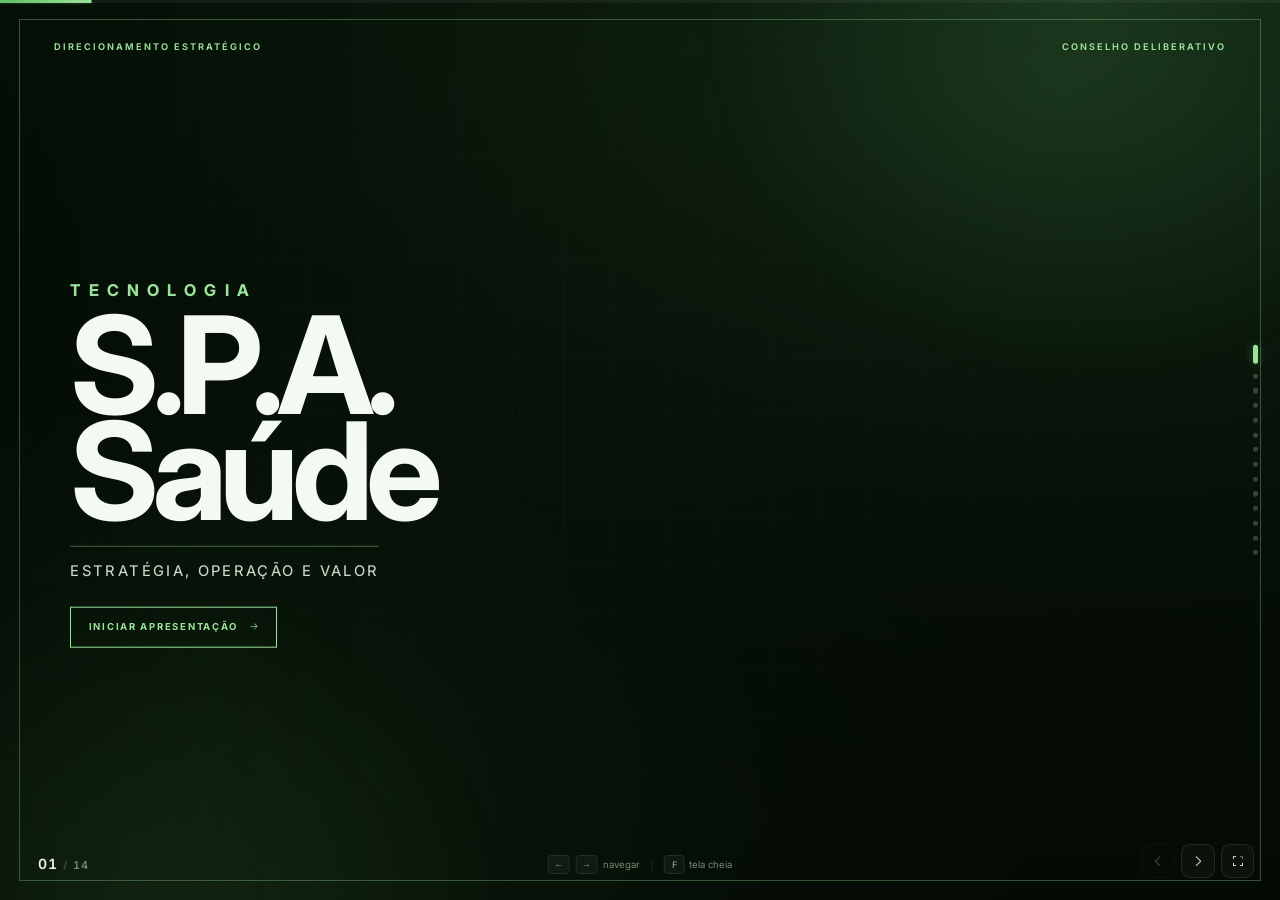
<file: index.html>
<!DOCTYPE html>
<html lang="pt-BR">

<head>
  <meta charset="UTF-8">
  <meta name="viewport" content="width=device-width, initial-scale=1.0">
  <title>Tecnologia S.P.A. Saúde · Estratégia, Operação e Valor</title>
  <link rel="preconnect" href="https://cdn.spline.design" crossorigin>
  <link rel="preconnect" href="https://prod.spline.design" crossorigin>
  <link rel="stylesheet" href="fonts/inter/inter.css">
  <link rel="stylesheet" href="fonts/phosphor/regular.css">
  <link rel="stylesheet" href="fonts/phosphor/fill.css">
  <link rel="stylesheet" href="css/style.css?v=30">
  <link rel="stylesheet" href="css/profile.css?v=2">
</head>

<body class="on-cover">

  <svg width="0" height="0" style="position:absolute" aria-hidden="true">
    <symbol id="logo" viewBox="0 0 519 565">
      <path d="M88.2177 402.399L303.218 29.8987L518.218 402.399H365.718V507.399L255.718 564.399V402.399H88.2177Z" />
      <path d="M88.2177 373.899H0L215.871 8.9407e-06L259.979 76.3987L88.2177 373.899Z" />
      <path d="M164.218 539.899V414.899H239.218V499.399L164.218 539.899Z" />
    </symbol>
  </svg>

  <div class="backdrop" aria-hidden="true">
    <div class="aurora aurora-a"></div>
    <div class="aurora aurora-b"></div>
  </div>

  <div class="progress" aria-hidden="true"><span></span></div>

  <header class="topbar">
    <div class="topbar-brand"><svg class="topbar-logo"><use href="#logo" /></svg><span>Tecnologia <span class="topbar-spa">S.P.A.</span> Saúde</span></div>
    <div class="topbar-label" data-topbar-label></div>
  </header>

  <main class="deck">

    <!-- 01 · CAPA -->
    <section class="slide slide-cover" data-label="Capa">
      <div class="cover-3d" id="cover3d"></div>
      <div class="cover-shade" aria-hidden="true"></div>

      <header class="cover-top reveal" style="--d:0">
        <span>Direcionamento estratégico</span>
        <span>Conselho Deliberativo</span>
      </header>

      <div class="cover-content">
        <h1 class="cover-title reveal" style="--d:1">
          <span class="cover-over">Tecnologia</span>
          <span class="cover-name">S.P.A.<br>Saúde</span>
        </h1>
        <p class="cover-sub reveal" style="--d:2">Estratégia, operação e valor</p>
        <button class="cover-start reveal" style="--d:3" type="button" data-action="next">
          Iniciar apresentação <i class="ph ph-arrow-right"></i>
        </button>
      </div>
    </section>

    <!-- 02 · PROPÓSITO -->
    <section class="slide" data-label="Propósito">
      <i class="ph ph-compass slide-bg-icon" aria-hidden="true"></i>
      <div class="slide-inner">
        <header class="slide-head">
          <div class="head-row reveal" style="--d:0">
            <span class="kicker"><span class="kicker-num">02</span>Propósito estratégico</span>
            <span class="head-tag">Conselho Deliberativo</span>
          </div>
          <h2 class="slide-title reveal" style="--d:1">Tecnologia a serviço do <em>negócio.</em></h2>
        </header>

        <div class="lead reveal" style="--d:2">
          <span class="label">Nosso propósito</span>
          <p>Atuar de forma integrada às áreas do S.P.A. Saúde, garantindo a <strong>continuidade operacional</strong>, viabilizando <strong>projetos estratégicos</strong> e gerando <strong>eficiência, segurança e valor.</strong></p>
        </div>

        <div class="pillars pillars-hero" style="--cols:3">
          <article class="pillar reveal" style="--d:4">
            <div class="pillar-top"><span class="pillar-index">01</span><i class="ph ph-shield-check"></i></div>
            <h3>Sustentar <em>a operação</em></h3>
            <p>Estabilidade diária e continuidade dos serviços essenciais ao negócio.</p>
          </article>
          <article class="pillar reveal" style="--d:5">
            <div class="pillar-top"><span class="pillar-index">02</span><i class="ph ph-git-merge"></i></div>
            <h3>Estruturar <em>a evolução</em></h3>
            <p>Pessoas, processos e tecnologia conectados, com governança e previsibilidade.</p>
          </article>
          <article class="pillar reveal" style="--d:6">
            <div class="pillar-top"><span class="pillar-index">03</span><i class="ph ph-trend-up"></i></div>
            <h3>Gerar valor <em>para o negócio</em></h3>
            <p>Eficiência, proteção da informação e impacto mensurável na companhia.</p>
          </article>
        </div>
      </div>
    </section>

    <!-- 03 · OPERAÇÃO E SUSTENTAÇÃO DE TI -->
    <section class="slide" data-label="Operação">
      <i class="ph ph-headset slide-bg-icon" aria-hidden="true"></i>
      <div class="slide-inner">
        <header class="slide-head">
          <div class="head-row reveal" style="--d:0">
            <span class="kicker"><span class="kicker-num">03</span>Operação e sustentação de TI</span>
          </div>
          <h2 class="slide-title reveal" style="--d:1">Continuidade e <em>eficiência operacional.</em></h2>
        </header>

        <div class="lead reveal" style="--d:2">
          <span class="label">Missão da área</span>
          <p>Garantir que colaboradores, sistemas e recursos estejam <strong>disponíveis</strong>, com atendimento estruturado, resolução de incidentes e <strong>atuação preventiva.</strong></p>
        </div>

        <div class="stack">
          <div class="split">
            <article class="kpi reveal" style="--d:3">
              <div class="kpi-top">
                <span class="label">Volume médio mensal</span>
                <i class="ph ph-activity"></i>
              </div>
              <span class="kpi-num" data-count="295">295</span>
              <span class="kpi-unit">chamados / mês</span>
              <span class="kpi-line" aria-hidden="true"></span>
              <p>Demanda recorrente de atendimento e sustentação tecnológica.</p>
            </article>

            <div class="grid-panel" style="--cols:2">
              <article class="cell reveal" style="--d:4">
                <div class="pillar-top"><span class="pillar-index">01</span><i class="ph ph-headset"></i></div>
                <h3>Atendimento</h3>
                <p>Tratamento e acompanhamento dos chamados.</p>
              </article>
              <article class="cell reveal" style="--d:5">
                <div class="pillar-top"><span class="pillar-index">02</span><i class="ph ph-broadcast"></i></div>
                <h3>Continuidade</h3>
                <p>Estabilidade dos serviços e sistemas.</p>
              </article>
              <article class="cell reveal" style="--d:6">
                <div class="pillar-top"><span class="pillar-index">03</span><i class="ph ph-users-three"></i></div>
                <h3>Proximidade</h3>
                <p>Atuação conjunta com todas as áreas.</p>
              </article>
              <article class="cell reveal" style="--d:7">
                <div class="pillar-top"><span class="pillar-index">04</span><i class="ph ph-shield-warning"></i></div>
                <h3>Prevenção</h3>
                <p>Causas tratadas e menos recorrências.</p>
              </article>
            </div>
          </div>

        </div>

        <footer class="value reveal" style="--d:9">
          <span class="label">Valor gerado</span>
          <p>Continuidade operacional, mais produtividade e menos interrupções nas atividades essenciais.</p>
        </footer>
      </div>
    </section>

    <!-- 04 · PROJETOS E EVOLUÇÃO TECNOLÓGICA -->
    <section class="slide" data-label="Governança">
      <i class="ph ph-kanban slide-bg-icon" aria-hidden="true"></i>
      <div class="slide-inner">
        <header class="slide-head">
          <div class="head-row reveal" style="--d:0">
            <span class="kicker"><span class="kicker-num">04</span>Projetos e evolução tecnológica</span>
          </div>
          <h2 class="slide-title reveal" style="--d:1">A estrutura que <em>viabiliza a TI.</em></h2>
        </header>

        <div class="lead reveal" style="--d:2">
          <span class="label">Missão da área</span>
          <p>Transformar necessidades do negócio em <strong>iniciativas estruturadas</strong>, com planejamento, organização e foco nos objetivos estratégicos.</p>
        </div>

        <div class="cols">
          <div class="reveal" style="--d:3">
            <h3 class="section-label">Principais responsabilidades</h3>
            <ol class="list">
              <li><span class="list-n">01</span><strong>Planejamento e priorização</strong></li>
              <li><span class="list-n">02</span><strong>Governança</strong></li>
              <li><span class="list-n">03</span><strong>Integração</strong></li>
              <li><span class="list-n">04</span><strong>Gestão da execução</strong></li>
              <li><span class="list-n">05</span><strong>Gestão de benefícios</strong></li>
            </ol>
          </div>

          <div class="reveal" style="--d:4">
            <h3 class="section-label">Como geramos valor</h3>
            <div class="grid-panel spotlight" style="--cols:1">
              <article class="cell">
                <span class="pillar-index">01</span>
                <i class="ph ph-chart-line-up"></i>
                <h3>Previsibilidade</h3>
              </article>
              <article class="cell">
                <span class="pillar-index">02</span>
                <i class="ph ph-crosshair"></i>
                <h3>Foco</h3>
              </article>
              <article class="cell">
                <span class="pillar-index">03</span>
                <i class="ph ph-arrows-merge"></i>
                <h3>Integração</h3>
              </article>
              <article class="cell">
                <span class="pillar-index">04</span>
                <i class="ph ph-trophy"></i>
                <h3>Resultados</h3>
              </article>
            </div>
          </div>
        </div>

        <footer class="value reveal" style="--d:5">
          <span class="label">Valor gerado</span>
          <p>Mais organização, transparência e controle de riscos para executar projetos com impacto real.</p>
        </footer>
      </div>
    </section>

    <!-- 05 · PROJETOS ESTRATÉGICOS E ENTREGAS REALIZADAS -->
    <!-- Versão final: incluir status, data de implantação, áreas beneficiadas e resultados comprovados. -->
    <section class="slide" data-label="Projetos">
      <i class="ph ph-rocket-launch slide-bg-icon" aria-hidden="true"></i>
      <div class="slide-inner">
        <header class="slide-head">
          <div class="head-row reveal" style="--d:0">
            <span class="kicker"><span class="kicker-num">05</span>Projetos estratégicos e entregas</span>
          </div>
          <h2 class="slide-title reveal" style="--d:1">Entregas que <em>transformam o negócio.</em></h2>
        </header>

        <div class="lead reveal" style="--d:2">
          <span class="label">Missão da frente</span>
          <p>Viabilizar iniciativas estratégicas com soluções aderentes às necessidades <strong>operacionais, regulatórias e de gestão.</strong></p>
        </div>

        <div class="cols">
          <div class="reveal" style="--d:3">
            <h3 class="section-label">Projetos em destaque</h3>
            <div class="grid-panel spotlight" style="--cols:1">
              <article class="cell">
                <span class="pillar-index">01</span>
                <i class="ph ph-plugs-connected"></i>
                <h3>Orizon - Prestadores</h3>
              </article>
              <article class="cell">
                <span class="pillar-index">02</span>
                <i class="ph ph-buildings"></i>
                <h3>Benner - RH - Financeiro</h3>
              </article>
              <article class="cell">
                <span class="pillar-index">03</span>
                <i class="ph ph-stethoscope"></i>
                <h3>Assessoria Médica</h3>
              </article>
              <article class="cell">
                <span class="pillar-index">04</span>
                <i class="ph ph-cloud-check"></i>
                <h3>Salesforce</h3>
              </article>
            </div>
          </div>

          <div class="reveal" style="--d:4">
            <h3 class="section-label">Portfólio de sistemas</h3>
            <table class="table">
              <thead>
                <tr>
                  <th>Categoria</th>
                  <th>Principais soluções</th>
                  <th>Criticidade</th>
                </tr>
              </thead>
              <tbody>
                <tr>
                  <td>Portal TISS</td>
                  <td>Portal para Prestadores, Colaboradores e Associadas</td>
                  <td><span class="crit high"><i></i><i></i><i></i>Alta</span></td>
                </tr>
                <tr>
                  <td>SIGSPA</td>
                  <td>Sistema de gestão do S.P.A. Saúde</td>
                  <td><span class="crit high"><i></i><i></i><i></i>Alta</span></td>
                </tr>
                <tr>
                  <td>Segurança</td>
                  <td>Antivírus, MFA, EDR e firewall</td>
                  <td><span class="crit high"><i></i><i></i><i></i>Alta</span></td>
                </tr>
                <tr>
                  <td>APP</td>
                  <td>App do Beneficiário</td>
                  <td><span class="crit medium"><i></i><i></i><i></i>Média</span></td>
                </tr>
                <tr>
                  <td>Extranet</td>
                  <td>Portal para Associadas, Beneficiários e Colaboradores</td>
                  <td><span class="crit medium"><i></i><i></i><i></i>Média</span></td>
                </tr>
                <tr>
                  <td>Produtividade</td>
                  <td>Microsoft 365 e colaboração</td>
                  <td><span class="crit medium"><i></i><i></i><i></i>Média</span></td>
                </tr>
                <tr>
                  <td>BI / Dados</td>
                  <td>Dashboards e relatórios executivos</td>
                  <td><span class="crit medium"><i></i><i></i><i></i>Média</span></td>
                </tr>
              </tbody>
            </table>
          </div>
        </div>

        <footer class="value reveal" style="--d:5">
          <span class="label">Valor gerado</span>
          <p>Soluções alinhadas à realidade do negócio, processos mais maduros e mais apoio à gestão.</p>
        </footer>
      </div>
    </section>

    <!-- 06 · CRESCIMENTO DO PORTFÓLIO DE PROJETOS -->
    <!-- O cronograma é ilustrativo (decorativo), não representa datas reais. -->
    <section class="slide" data-label="Crescimento">
      <i class="ph ph-chart-line-up slide-bg-icon" aria-hidden="true"></i>
      <div class="slide-inner">
        <header class="slide-head">
          <div class="head-row reveal" style="--d:0">
            <span class="kicker"><span class="kicker-num">06</span>Crescimento do portfólio</span>
          </div>
          <h2 class="slide-title reveal" style="--d:1">Mais projetos, <em>mais entregas.</em></h2>
        </header>

        <div class="growth">
          <article class="growth-kpi reveal" style="--d:2">
            <span class="label">Portfólio de projetos</span>

            <div class="growth-compare">
              <div class="growth-from">
                <span class="growth-num-sm">36</span>
                <span class="growth-cap">Ciclo anterior</span>
              </div>
              <i class="ph ph-arrow-right growth-arrow"></i>
              <div class="growth-to">
                <span class="growth-num" data-count="52">52</span>
                <span class="growth-cap">Ciclo atual</span>
              </div>
            </div>

            <div class="growth-bars" aria-hidden="true">
              <div class="growth-bar"><i style="--w:0.692"></i><span>36</span></div>
              <div class="growth-bar is-now"><i style="--w:1"></i><span>52</span></div>
            </div>

            <div class="growth-badge">
              <span class="growth-pct"><i class="ph ph-trend-up"></i><span data-count="44" data-prefix="+" data-suffix="%">+44%</span></span>
              <span class="growth-note"><strong data-count="16" data-prefix="+">+16</strong> projetos no portfólio</span>
            </div>
          </article>

          <div class="gantt reveal" style="--d:3" aria-hidden="true">
            <div class="gantt-head">
              <span class="label">Cronograma do portfólio</span>
              <span class="gantt-legend">
                <span><i class="lg-done"></i>Concluído</span>
                <span><i class="lg-run"></i>Em andamento</span>
                <span><i class="lg-new"></i>Novos</span>
              </span>
            </div>

            <div class="gantt-grid">
              <div class="gantt-months">
                <span></span>
                <span>Jan</span><span>Fev</span><span>Mar</span><span>Abr</span><span>Mai</span><span>Jun</span>
                <span>Jul</span><span>Ago</span><span>Set</span><span>Out</span><span>Nov</span><span>Dez</span>
              </div>

              <div class="gantt-rows">
                <div class="g-row"><span class="g-id">SIB</span><div class="g-track"><i class="g-bar done" style="--s:0;--l:3.5;--i:0"></i></div></div>
                <div class="g-row"><span class="g-id">Melhoria busca de rede</span><div class="g-track"><i class="g-bar done" style="--s:1;--l:4;--i:1"></i><b class="g-ms" style="--at:5"></b></div></div>
                <div class="g-row"><span class="g-id">MPM - Salesforce</span><div class="g-track"><i class="g-bar run" style="--s:2.5;--l:5.5;--p:0.8;--i:2"></i></div></div>
                <div class="g-row"><span class="g-id">Carta de débito e crédito (contas médicas)</span><div class="g-track"><i class="g-bar done" style="--s:3;--l:2.5;--i:3"></i></div></div>
                <div class="g-row"><span class="g-id">API Gateway e BFF</span><div class="g-track"><i class="g-bar run" style="--s:4;--l:6;--p:0.6;--i:4"></i><b class="g-ms" style="--at:10"></b></div></div>
                <div class="g-row"><span class="g-id">DIOPS</span><div class="g-track"><i class="g-bar run" style="--s:5.5;--l:4.5;--p:0.5;--i:5"></i></div></div>
                <div class="g-row"><span class="g-id">Promoprev - programas de saúde</span><div class="g-track"><i class="g-bar new" style="--s:7;--l:4;--i:6"></i></div></div>
                <div class="g-row"><span class="g-id">Monitoramento medicamento alto custo - SF</span><div class="g-track"><i class="g-bar new" style="--s:8;--l:4;--i:7"></i><b class="g-ms" style="--at:12"></b></div></div>
                <div class="g-row"><span class="g-id">IR - base 2025</span><div class="g-track"><i class="g-bar new" style="--s:9;--l:3;--i:8"></i></div></div>
              </div>

              <span class="g-today" style="--at:9.4"><em>Hoje</em></span>
            </div>
          </div>
        </div>

        <footer class="value reveal" style="--d:4">
          <span class="label">Valor gerado</span>
          <p>Mais capacidade de execução, com governança para sustentar o crescimento do portfólio.</p>
        </footer>
      </div>
    </section>

    <!-- 07 · ECOSSISTEMA TECNOLÓGICO E ATIVOS -->
    <section class="slide" data-label="Ecossistema">
      <i class="ph ph-hard-drives slide-bg-icon" aria-hidden="true"></i>
      <div class="slide-inner">
        <header class="slide-head">
          <div class="head-row reveal" style="--d:0">
            <span class="kicker"><span class="kicker-num">07</span>Ecossistema tecnológico e ativos</span>
            <span class="head-tag"><span class="pulse-dot"></span><span data-count="393">393</span>&nbsp;ativos sob gestão</span>
          </div>
          <h2 class="slide-title reveal" style="--d:1">A base que <em>sustenta a operação.</em></h2>
        </header>

        <div class="lead reveal" style="--d:2">
          <span class="label">Missão da frente</span>
          <p>Administrar e evoluir os recursos tecnológicos com <strong>disponibilidade, controle e segurança</strong> para todas as áreas.</p>
        </div>

        <div class="stack">
          <div class="grid-panel assets has-dr">
            <article class="cell is-featured dr reveal" style="--d:6">
              <div class="pillar-top"><span class="asset-lbl">Disaster Recovery</span><i class="ph ph-arrows-clockwise dr-spin"></i></div>
              <span class="asset-num">DR-Backup</span>
              <p>Ambiente de recuperação de desastres e backup para a continuidade dos serviços críticos.</p>
              <ul class="dr-list">
                <li>Backup</li>
                <li>Contingência</li>
                <li>Recuperação de serviços</li>
              </ul>
            </article>
            <article class="cell reveal" style="--d:3">
              <div class="pillar-top"><span class="asset-lbl">Desktops e notebooks</span><i class="ph ph-devices"></i></div>
              <span class="asset-num" data-count="127">127</span>
              <span class="asset-detail">Desktops 63 · Notebooks 64</span>
            </article>
            <article class="cell reveal" style="--d:3">
              <div class="pillar-top"><span class="asset-lbl">Monitores</span><i class="ph ph-monitor"></i></div>
              <span class="asset-num" data-count="161">161</span>
            </article>
            <article class="cell reveal" style="--d:4">
              <div class="pillar-top"><span class="asset-lbl">Celulares</span><i class="ph ph-device-mobile"></i></div>
              <span class="asset-num" data-count="20">20</span>
            </article>
            <article class="cell reveal" style="--d:4">
              <div class="pillar-top"><span class="asset-lbl">Servidores físicos</span><i class="ph ph-hard-drives"></i></div>
              <span class="asset-num" data-count="4">4</span>
            </article>
            <article class="cell reveal" style="--d:5">
              <div class="pillar-top"><span class="asset-lbl">Servidores lógicos</span><i class="ph ph-stack"></i></div>
              <span class="asset-num" data-count="43">43</span>
            </article>
            <article class="cell reveal" style="--d:5">
              <div class="pillar-top"><span class="asset-lbl">Dispositivos de rede</span><i class="ph ph-network"></i></div>
              <span class="asset-num" data-count="38">38</span>
              <span class="asset-detail"><span>Impressoras 15</span> · <span>Switches 12</span> · <span>Wi-Fi 6</span> · <span>Scanners 3</span> · <span>Palo Alto 2</span></span>
            </article>
          </div>

          <div class="metrics reveal" style="--d:7">
            <span class="label">Sob gestão</span>
            <ul>
              <li><b data-count="23">23</b> aplicações sustentadas</li>
              <li><b data-count="416">416</b> licenças</li>
            </ul>
          </div>
        </div>

        <footer class="value reveal" style="--d:8">
          <span class="label">Valor gerado</span>
          <p>Visibilidade dos recursos, renovação planejada, licenças sob controle e menor risco de obsolescência.</p>
        </footer>
      </div>
    </section>

    <!-- 08 · SEGURANÇA DA INFORMAÇÃO E PROTEÇÃO DO NEGÓCIO -->
    <section class="slide" data-label="Segurança">
      <i class="ph ph-shield-check slide-bg-icon" aria-hidden="true"></i>
      <div class="slide-inner">
        <header class="slide-head">
          <div class="head-row reveal" style="--d:0">
            <span class="kicker"><span class="kicker-num">08</span>Segurança da informação</span>
          </div>
          <h2 class="slide-title reveal" style="--d:1">Segurança para <em>continuidade e confiança.</em></h2>
        </header>

        <div class="lead reveal" style="--d:2">
          <span class="label">Missão da frente</span>
          <p>Reduzir a exposição a riscos, <strong>proteger dados</strong> corporativos e pessoais e fortalecer a capacidade de <strong>prevenir, detectar e responder</strong> a incidentes.</p>
        </div>

        <div class="grid-panel" style="--cols:2">
          <article class="cell reveal" style="--d:3">
            <div class="pillar-top"><span class="pillar-index">01</span><i class="ph ph-key"></i></div>
            <h3>Identidade e acessos</h3>
            <p>Privilégios controlados, segregação de funções e MFA.</p>
          </article>
          <article class="cell reveal" style="--d:4">
            <div class="pillar-top"><span class="pillar-index">02</span><i class="ph ph-shield-chevron"></i></div>
            <h3>Proteção tecnológica</h3>
            <p>Endpoints protegidos e rede monitorada.</p>
          </article>
          <article class="cell reveal" style="--d:5">
            <div class="pillar-top"><span class="pillar-index">03</span><i class="ph ph-file-lock"></i></div>
            <h3>LGPD e governança</h3>
            <p>Privacidade e conformidade contínua com a legislação.</p>
          </article>
          <article class="cell reveal" style="--d:6">
            <div class="pillar-top"><span class="pillar-index">04</span><i class="ph ph-arrows-clockwise"></i></div>
            <h3>Continuidade</h3>
            <p>Backup, contingência e recuperação rápida.</p>
          </article>
        </div>

        <footer class="value reveal" style="--d:8">
          <span class="label">Valor gerado</span>
          <p>Riscos mitigados, dados protegidos e mais resiliência e confiança nos serviços da companhia.</p>
        </footer>
      </div>
    </section>

    <!-- 09 · EVOLUIR A TI DE ACORDO COM AS PRIORIDADES DO NEGÓCIO -->
    <section class="slide" data-label="Evolução">
      <i class="ph ph-lightbulb slide-bg-icon" aria-hidden="true"></i>
      <div class="slide-inner">
        <header class="slide-head">
          <div class="head-row reveal" style="--d:0">
            <span class="kicker"><span class="kicker-num">09</span>Prioridades e inovação</span>
            <span class="head-tag">A confirmar no planejamento 2027</span>
          </div>
          <h2 class="slide-title reveal" style="--d:1">Evoluir a TI com <em>foco no negócio.</em></h2>
        </header>

        <div class="lead reveal" style="--d:2">
          <span class="label">Missão da agenda</span>
          <p>Direcionar a evolução tecnológica para necessidades concretas, priorizando o que <strong>melhora processos, reduz riscos e apoia decisões.</strong></p>
        </div>

        <div class="pillars" style="--cols:4">
          <article class="pillar reveal" style="--d:3">
            <div class="pillar-top"><span class="pillar-index">01</span><i class="ph ph-sparkle"></i></div>
            <h3>Inteligência Artificial</h3>
            <p>Produtividade e automação, com governança e uso responsável.</p>
          </article>
          <article class="pillar reveal" style="--d:4">
            <div class="pillar-top"><span class="pillar-index">02</span><i class="ph ph-shield-checkered"></i></div>
            <h3>Cybersecurity</h3>
            <p>Monitoramento, vulnerabilidades e resposta a incidentes.</p>
          </article>
          <article class="pillar reveal" style="--d:5">
            <div class="pillar-top"><span class="pillar-index">03</span><i class="ph ph-scales"></i></div>
            <h3>LGPD e privacidade</h3>
            <p>Governança de dados pessoais e evidências de conformidade.</p>
          </article>
          <article class="pillar reveal" style="--d:6">
            <div class="pillar-top"><span class="pillar-index">04</span><i class="ph ph-chart-pie-slice"></i></div>
            <h3>BI e dados</h3>
            <p>Indicadores confiáveis e painéis para a tomada de decisão.</p>
          </article>
        </div>

        <footer class="value reveal" style="--d:7">
          <span class="label">Valor gerado</span>
          <p>Uma TI mais preventiva, inteligente e orientada por dados, conectada às prioridades do S.P.A. Saúde.</p>
        </footer>
      </div>
    </section>

    <!-- 10 · INDICADORES DE DESEMPENHO E VALOR GERADO -->
    <!-- Versão final: apresentar resultados reais, metas e tendência histórica quando disponíveis. -->
    <section class="slide" data-label="Indicadores">
      <i class="ph ph-gauge slide-bg-icon" aria-hidden="true"></i>
      <div class="slide-inner">
        <header class="slide-head">
          <div class="head-row reveal" style="--d:0">
            <span class="kicker"><span class="kicker-num">10</span>Gestão e indicadores</span>
          </div>
          <h2 class="slide-title reveal" style="--d:1">Medir para <em>evoluir.</em></h2>
        </header>

        <div class="lead reveal" style="--d:2">
          <span class="label">Missão da gestão</span>
          <p>Demonstrar a contribuição da TI com métricas de <strong>qualidade da operação, execução de projetos e benefícios entregues.</strong></p>
        </div>

        <table class="table table-dims reveal" style="--d:3">
          <thead>
            <tr>
              <th>Dimensão</th>
              <th>Foco de gestão</th>
              <th>Indicadores recomendados</th>
            </tr>
          </thead>
          <tbody>
            <tr>
              <td><span class="list-n">01</span>Operação</td>
              <td>Sustentação e suporte</td>
              <td>Volume de chamados, SLA e tempo médio de resolução</td>
            </tr>
            <tr>
              <td><span class="list-n">02</span>Projetos</td>
              <td>Governança e entregas</td>
              <td>Entregas no prazo, cronograma físico-financeiro e riscos</td>
            </tr>
            <tr>
              <td><span class="list-n">03</span>Eficiência</td>
              <td>Otimização contínua</td>
              <td>Automação, redução de retrabalho e produtividade</td>
            </tr>
            <tr>
              <td><span class="list-n">04</span>Segurança</td>
              <td>Proteção e resiliência</td>
              <td>Riscos mitigados, cobertura de controles e ações concluídas</td>
            </tr>
            <tr>
              <td><span class="list-n">05</span>Negócio</td>
              <td>Geração de valor</td>
              <td>Benefícios realizados e indicadores apoiados pela TI</td>
            </tr>
          </tbody>
        </table>

        <footer class="value reveal" style="--d:4">
          <span class="label">Valor gerado</span>
          <p>Transparência para a gestão, decisões baseadas em evidências e retorno dos investimentos demonstrado.</p>
        </footer>
      </div>
    </section>

    <!-- 11 · HIERARQUIA DA ÁREA -->
    <section class="slide" data-label="Hierarquia">
      <i class="ph ph-tree-structure slide-bg-icon" aria-hidden="true"></i>
      <div class="slide-inner">
        <header class="slide-head">
          <div class="head-row reveal" style="--d:0">
            <span class="kicker"><span class="kicker-num">11</span>Hierarquia da área</span>
            <span class="head-tag">3 níveis · 9 pessoas</span>
          </div>
          <h2 class="slide-title reveal" style="--d:1">Uma estrutura clara de <em>decisão e execução.</em></h2>
        </header>

        <div class="pyramid">
          <div class="tier tier-1" style="--edge:0.583; --d:4">
            <div class="tier-shape"><span class="tier-count" data-count="1">1</span></div>
            <span class="tier-link" aria-hidden="true"></span>
            <div class="tier-info">
              <span class="label">Estratégico</span>
              <h3>Gerência de TI</h3>
              <p>Direção, prioridades e resultados para o negócio.</p>
            </div>
          </div>

          <div class="tier tier-2" style="--edge:0.75; --d:3">
            <div class="tier-shape"><span class="tier-count" data-count="1">1</span></div>
            <span class="tier-link" aria-hidden="true"></span>
            <div class="tier-info">
              <span class="label">Tático</span>
              <h3>Gestão de Projetos</h3>
              <p>Planejamento, governança e acompanhamento das entregas.</p>
            </div>
          </div>

          <div class="tier tier-3" style="--edge:0.917; --d:2">
            <div class="tier-shape"><span class="tier-count" data-count="7">7</span></div>
            <span class="tier-link" aria-hidden="true"></span>
            <div class="tier-info">
              <span class="label">Operacional</span>
              <h3>Execução técnica</h3>
              <ul class="tier-fronts">
                <li>Sistemas <b>3</b></li>
                <li>Dados <b>1</b></li>
                <li>Projetos <b>1</b></li>
                <li>Infraestrutura <b>1</b></li>
                <li>Sustentação <b>1</b></li>
              </ul>
            </div>
          </div>
        </div>

        <footer class="value reveal" style="--d:6">
          <span class="label">Valor gerado</span>
          <p>Papéis bem definidos, decisões mais ágeis e execução alinhada à estratégia.</p>
        </footer>
      </div>
    </section>

    <!-- 12 · ESTRUTURA E COMPOSIÇÃO DO TIME DE TI -->
    <!-- Foto provisória em todos os cards. Troque o src de cada um quando tiver os retratos. -->
    <section class="slide" data-label="Time">
      <i class="ph ph-users-three slide-bg-icon" aria-hidden="true"></i>
      <div class="slide-inner">
        <header class="slide-head">
          <div class="head-row reveal" style="--d:0">
            <span class="kicker"><span class="kicker-num">12</span>Estrutura e composição do time</span>
            <span class="head-tag">9 colaboradores</span>
          </div>
          <h2 class="slide-title reveal" style="--d:1">As pessoas por trás da <em>tecnologia.</em></h2>
        </header>

        <div class="team">
          <div class="t-lead reveal" style="--d:2">
            <span class="team-label">Liderança</span>
            <figure class="person is-lead">
              <div class="photo">
                <img src="imagens/Hauryn Lima Gerente lower.webp" data-full="imagens/Hauryn Lima Gerente.webp" alt="Hauryn Lima">
              </div>
              <figcaption>
                <strong class="person-name">Hauryn Lima</strong>
                <span class="person-role">Gerente de TI</span>
                <ul class="person-duties" hidden>
                  <li>Direcionar a estratégia e a operação de tecnologia</li>
                  <li>Integrar as frentes do time às áreas do S.P.A. Saúde</li>
                  <li>Acompanhar riscos, prioridades e geração de valor</li>
                </ul>
              </figcaption>
            </figure>
          </div>

          <div class="t-groups">
            <div class="t-group" style="--n:3">
              <span class="team-label">Sistemas<b>3</b></span>
              <div class="t-people">
                <figure class="person reveal" style="--d:3">
                  <div class="photo">
                    <img src="imagens/Esly barbosa Front End design lower.webp" data-full="imagens/Esly barbosa Front End design.webp" alt="Esly Barbosa">
                  </div>
                  <figcaption>
                    <strong class="person-name">Esly Barbosa</strong>
                    <span class="person-role">Front-end Design</span>
                    <ul class="person-duties" hidden>
                      <li>Desenhar e construir as interfaces dos sistemas</li>
                      <li>Cuidar da experiência de uso das áreas</li>
                      <li>Evoluir o front-end com consistência visual</li>
                    </ul>
                  </figcaption>
                </figure>
                <figure class="person reveal" style="--d:4">
                  <div class="photo">
                    <img src="imagens/Matheus Vivas Back end lower.webp" data-full="imagens/Matheus Vivas Back end.webp" alt="Matheus Vivas">
                  </div>
                  <figcaption>
                    <strong class="person-name">Matheus Vivas</strong>
                    <span class="person-role">Back-end</span>
                    <ul class="person-duties" hidden>
                      <li>Desenvolver e sustentar a lógica e as integrações</li>
                      <li>Garantir estabilidade das regras de negócio</li>
                      <li>Apoiar a evolução técnica do back-end</li>
                    </ul>
                  </figcaption>
                </figure>
                <figure class="person reveal" style="--d:5">
                  <div class="photo">
                    <img src="imagens/Antonio Alvez arquiteto lower.webp" data-full="imagens/Antonio Alvez arquiteto.webp" alt="Antonio Alves">
                  </div>
                  <figcaption>
                    <strong class="person-name">Antonio Alves</strong>
                    <span class="person-role">Arquiteto</span>
                    <ul class="person-duties" hidden>
                      <li>Definir a arquitetura das soluções</li>
                      <li>Orientar padrões técnicos entre as frentes</li>
                      <li>Reduzir risco nas escolhas de tecnologia</li>
                    </ul>
                  </figcaption>
                </figure>
              </div>
            </div>
            <div class="t-group" style="--n:1">
              <span class="team-label">Dados</span>
              <div class="t-people">
                <figure class="person reveal" style="--d:6">
                  <div class="photo">
                    <img src="imagens/Dherick Longo, Analista de dados lower.webp" data-full="imagens/Dherick Longo, Analista de dados.webp" alt="Dherick Longo">
                  </div>
                  <figcaption>
                    <strong class="person-name">Dherick Longo</strong>
                    <span class="person-role">Analista de Dados</span>
                    <ul class="person-duties" hidden>
                      <li>Organizar e qualificar as informações da companhia</li>
                      <li>Apoiar indicadores e leituras para a gestão</li>
                      <li>Cuidar da consistência dos dados usados nas decisões</li>
                    </ul>
                  </figcaption>
                </figure>
              </div>
            </div>
            <div class="t-group" style="--n:1">
              <span class="team-label">Infraestrutura</span>
              <div class="t-people">
                <figure class="person reveal" style="--d:7">
                  <div class="photo">
                    <img src="imagens/Tiago Paulino Infraestrutura lower.webp" data-full="imagens/Tiago Paulino Infraestrutura.webp" alt="Tiago Paulino">
                  </div>
                  <figcaption>
                    <strong class="person-name">Tiago Paulino</strong>
                    <span class="person-role">Infraestrutura</span>
                    <ul class="person-duties" hidden>
                      <li>Garantir disponibilidade de redes, servidores e estações</li>
                      <li>Atuar na prevenção e na resposta a falhas</li>
                      <li>Apoiar a renovação e o controle dos recursos</li>
                    </ul>
                  </figcaption>
                </figure>
              </div>
            </div>
            <div class="t-group" style="--n:1">
              <span class="team-label">Gestão de projetos</span>
              <div class="t-people">
                <figure class="person reveal" style="--d:8">
                  <div class="photo">
                    <img src="imagens/Rafael Lara Gestor de projetos lower.webp" data-full="imagens/Rafael Lara Gestor de projetos.webp" alt="Rafael Lara">
                  </div>
                  <figcaption>
                    <strong class="person-name">Rafael Munhoz</strong>
                    <span class="person-role">Gestor de Projetos</span>
                    <ul class="person-duties" hidden>
                      <li>Conduzir o portfólio e o ritmo das entregas</li>
                      <li>Alinhar escopo, prazo e riscos com as áreas</li>
                      <li>Dar visibilidade ao andamento dos projetos</li>
                    </ul>
                  </figcaption>
                </figure>
              </div>
            </div>
            <div class="t-group" style="--n:1">
              <span class="team-label">Processos</span>
              <div class="t-people">
                <figure class="person reveal" style="--d:9">
                  <div class="photo">
                    <img src="imagens/Lennon Monteiro Processo lower.webp" data-full="imagens/Lennon Monteiro Processo.webp" alt="Lennon Monteiro">
                  </div>
                  <figcaption>
                    <strong class="person-name">Lennon Monteiro</strong>
                    <span class="person-role">Processos</span>
                    <ul class="person-duties" hidden>
                      <li>Mapear e simplificar os fluxos de trabalho</li>
                      <li>Conectar processo, sistema e rotina das áreas</li>
                      <li>Reduzir retrabalho e dar clareza às responsabilidades</li>
                    </ul>
                  </figcaption>
                </figure>
              </div>
            </div>
            <div class="t-group" style="--n:1">
              <span class="team-label">Sustentação</span>
              <div class="t-people">
                <figure class="person reveal" style="--d:10">
                  <div class="photo">
                    <img src="imagens/Khalil Salomão Sustentação lower.webp" data-full="imagens/Khalil Salomão Sustentação.webp" alt="Khalil Salomão">
                  </div>
                  <figcaption>
                    <strong class="person-name">Khalil Salomão</strong>
                    <span class="person-role">Analista de Sustentação</span>
                    <ul class="person-duties" hidden>
                      <li>Atender chamados e restaurar os serviços</li>
                      <li>Acompanhar recorrências e causas</li>
                      <li>Manter a continuidade da operação</li>
                    </ul>
                  </figcaption>
                </figure>
              </div>
            </div>
          </div>
        </div>

        <footer class="value reveal" style="--d:11">
          <span class="label">Valor gerado</span>
          <p>Responsabilidades claras e integração entre a operação diária e a transformação tecnológica.</p>
        </footer>
      </div>
    </section>

    <!-- 13 · CONEXÃO COM QUEM ATENDEMOS -->
    <section class="slide" data-label="Conexão">
      <i class="ph ph-share-network slide-bg-icon" aria-hidden="true"></i>
      <div class="slide-inner">
        <header class="slide-head">
          <div class="head-row reveal" style="--d:0">
            <span class="kicker"><span class="kicker-num">13</span>Conexão com quem atendemos</span>
          </div>
          <h2 class="slide-title reveal" style="--d:1">A TI no centro de <em>quem atendemos.</em></h2>
        </header>

        <div class="orbit reveal" style="--d:2">
          <div class="orbit-stage">
            <svg class="orbit-fig" viewBox="0 0 100 100" aria-hidden="true">
              <circle cx="50" cy="50" r="42" />
              <line x1="38.69" y1="38.69" x2="26.67" y2="26.67" />
              <line x1="61.31" y1="38.69" x2="73.33" y2="26.67" />
              <line x1="38.69" y1="61.31" x2="26.67" y2="73.33" />
              <line x1="61.31" y1="61.31" x2="73.33" y2="73.33" />
            </svg>

            <div class="orbit-core">
              <strong>TI</strong>
            </div>

            <article class="orbit-node is-tl">
              <span class="orbit-mark"><i class="ph ph-heartbeat"></i></span>
              <div class="orbit-copy">
                <h3>Beneficiários</h3>
                <p>Acesso simples, informação confiável e experiência fluida.</p>
              </div>
            </article>
            <article class="orbit-node is-tr">
              <span class="orbit-mark"><i class="ph ph-stethoscope"></i></span>
              <div class="orbit-copy">
                <h3>Prestadores</h3>
                <p>Sistemas disponíveis, processos claros e suporte eficiente.</p>
              </div>
            </article>
            <article class="orbit-node is-bl">
              <span class="orbit-mark"><i class="ph ph-building"></i></span>
              <div class="orbit-copy">
                <h3>Associadas</h3>
                <p>Gestão do contrato, informação clara e suporte dedicado.</p>
              </div>
            </article>
            <article class="orbit-node is-br">
              <span class="orbit-mark"><i class="ph ph-buildings"></i></span>
              <div class="orbit-copy">
                <h3>Áreas de negócio</h3>
                <p>Parceria, soluções aderentes e melhores decisões.</p>
              </div>
            </article>
          </div>

          <p class="orbit-caption">Escutar. Entender. Simplificar. Resolver. <em>Evoluir.</em></p>
        </div>

        <footer class="value reveal" style="--d:7">
          <span class="label">Nosso compromisso</span>
          <p>Atender cada público com excelência, proximidade e responsabilidade, transformando tecnologia em confiança, continuidade operacional e valor para a S.P.A. Saúde.</p>
        </footer>
      </div>
    </section>

    <!-- 14 · COMPROMISSO COM O FUTURO DO S.P.A. SAÚDE -->
    <section class="slide slide-final" data-label="Compromisso">
      <i class="ph ph-handshake slide-bg-icon" aria-hidden="true"></i>
      <div class="slide-inner final">
        <div class="final-badge reveal" style="--d:0">
          <svg class="final-logo" role="img" aria-label="Logo S.P.A. Saúde"><use href="#logo" /></svg>
        </div>

        <span class="kicker reveal" style="--d:1"><span class="kicker-num">14</span>Compromisso com o futuro</span>
        <h2 class="final-title reveal" style="--d:2">Sustentar o presente.<br>Estruturar o futuro. <em>Gerar valor.</em></h2>

        <div class="pillars" style="--cols:3">
          <article class="pillar reveal" style="--d:3">
            <div class="pillar-top"><span class="pillar-index">01</span><i class="ph ph-arrows-clockwise"></i></div>
            <h3>Eficiência operacional</h3>
            <p>Serviços estáveis e atendimento próximo das áreas.</p>
          </article>
          <article class="pillar reveal" style="--d:4">
            <div class="pillar-top"><span class="pillar-index">02</span><i class="ph ph-target"></i></div>
            <h3>Projetos com propósito</h3>
            <p>Iniciativas conectadas às necessidades do negócio.</p>
          </article>
          <article class="pillar reveal" style="--d:5">
            <div class="pillar-top"><span class="pillar-index">03</span><i class="ph ph-shield-star"></i></div>
            <h3>Evolução responsável</h3>
            <p>Segurança, dados, IA e melhoria contínua.</p>
          </article>
        </div>

        <p class="closing reveal" style="--d:6">Tecnologia não é apenas suporte. <em>É capacidade estratégica.</em></p>
      </div>
    </section>

  </main>

  <nav class="dots" aria-label="Slides"></nav>

  <div class="counter" aria-live="polite">
    <span data-counter-current>01</span><span class="counter-sep">/</span><span data-counter-total>14</span>
  </div>

  <div class="controls">
    <button class="ctrl" type="button" data-action="prev" aria-label="Slide anterior"><i class="ph ph-caret-left"></i></button>
    <button class="ctrl" type="button" data-action="next" aria-label="Próximo slide"><i class="ph ph-caret-right"></i></button>
    <button class="ctrl" type="button" data-action="fullscreen" aria-label="Tela cheia"><i class="ph ph-corners-out"></i></button>
  </div>

  <div class="hint" aria-hidden="true">
    <kbd>←</kbd><kbd>→</kbd> navegar <span class="hint-sep"></span> <kbd>F</kbd> tela cheia
  </div>

  <div class="person-modal" hidden>
    <button class="person-modal__backdrop" type="button" aria-label="Fechar"></button>
    <div class="person-modal__panel" role="dialog" aria-modal="true" aria-labelledby="person-modal-name">
      <button class="person-modal__close" type="button" aria-label="Fechar"><i class="ph ph-x"></i></button>
      <div class="person-modal__photo">
        <img alt="" hidden>
      </div>
      <div class="person-modal__body">
        <svg class="person-modal__mark" aria-hidden="true"><use href="#logo" /></svg>
        <span class="person-modal__sector"></span>
        <h3 class="person-modal__name" id="person-modal-name"></h3>
        <p class="person-modal__role"></p>
        <span class="label">Atividades</span>
        <ul class="person-modal__list"></ul>
      </div>
    </div>
  </div>

  <script src="js/main.js?v=25"></script>
</body>

</html>
</file>
<file: fonts/inter/inter.css>
/* Inter variável (opsz 14–32, wght 100–900) — hospedada localmente */

/* latin-ext */
@font-face {
  font-family: 'Inter';
  font-style: normal;
  font-weight: 100 900;
  font-display: swap;
  src: url('./inter-latin-ext.woff2') format('woff2');
  unicode-range: U+0100-02BA, U+02BD-02C5, U+02C7-02CC, U+02CE-02D7, U+02DD-02FF, U+0304, U+0308, U+0329, U+1D00-1DBF, U+1E00-1E9F, U+1EF2-1EFF, U+2020, U+20A0-20AB, U+20AD-20C0, U+2113, U+2C60-2C7F, U+A720-A7FF;
}

/* latin */
@font-face {
  font-family: 'Inter';
  font-style: normal;
  font-weight: 100 900;
  font-display: swap;
  src: url('./inter-latin.woff2') format('woff2');
  unicode-range: U+0000-00FF, U+0131, U+0152-0153, U+02BB-02BC, U+02C6, U+02DA, U+02DC, U+0304, U+0308, U+0329, U+2000-206F, U+20AC, U+2122, U+2191, U+2193, U+2212, U+2215, U+FEFF, U+FFFD;
}

/* latin-ext itálico */
@font-face {
  font-family: 'Inter';
  font-style: italic;
  font-weight: 100 900;
  font-display: swap;
  src: url('./inter-italic-latin-ext.woff2') format('woff2');
  unicode-range: U+0100-02BA, U+02BD-02C5, U+02C7-02CC, U+02CE-02D7, U+02DD-02FF, U+0304, U+0308, U+0329, U+1D00-1DBF, U+1E00-1E9F, U+1EF2-1EFF, U+2020, U+20A0-20AB, U+20AD-20C0, U+2113, U+2C60-2C7F, U+A720-A7FF;
}

/* latin itálico */
@font-face {
  font-family: 'Inter';
  font-style: italic;
  font-weight: 100 900;
  font-display: swap;
  src: url('./inter-italic-latin.woff2') format('woff2');
  unicode-range: U+0000-00FF, U+0131, U+0152-0153, U+02BB-02BC, U+02C6, U+02DA, U+02DC, U+0304, U+0308, U+0329, U+2000-206F, U+20AC, U+2122, U+2191, U+2193, U+2212, U+2215, U+FEFF, U+FFFD;
}
</file>
<file: fonts/phosphor/regular.css>
@font-face {
  font-family: "Phosphor";
  src:
    url("./Phosphor.woff2") format("woff2"),
    url("./Phosphor.woff") format("woff");
  font-weight: normal;
  font-style: normal;
  font-display: block;
}

.ph {
  /* use !important to prevent issues with browser extensions that change fonts */
  font-family: "Phosphor" !important;
  speak: never;
  font-style: normal;
  font-weight: normal;
  font-variant: normal;
  text-transform: none;
  line-height: 1;

  /* Enable Ligatures ================ */
  letter-spacing: 0;
  -webkit-font-feature-settings: "liga";
  -moz-font-feature-settings: "liga=1";
  -moz-font-feature-settings: "liga";
  -ms-font-feature-settings: "liga" 1;
  font-feature-settings: "liga";
  -webkit-font-variant-ligatures: discretionary-ligatures;
  font-variant-ligatures: discretionary-ligatures;

  /* Better Font Rendering =========== */
  -webkit-font-smoothing: antialiased;
  -moz-osx-font-smoothing: grayscale;
}

.ph.ph-acorn:before {
  content: "\eb9a";
}
.ph.ph-address-book:before {
  content: "\e6f8";
}
.ph.ph-address-book-tabs:before {
  content: "\ee4e";
}
.ph.ph-air-traffic-control:before {
  content: "\ecd8";
}
.ph.ph-airplane:before {
  content: "\e002";
}
.ph.ph-airplane-in-flight:before {
  content: "\e4fe";
}
.ph.ph-airplane-landing:before {
  content: "\e502";
}
.ph.ph-airplane-takeoff:before {
  content: "\e504";
}
.ph.ph-airplane-taxiing:before {
  content: "\e500";
}
.ph.ph-airplane-tilt:before {
  content: "\e5d6";
}
.ph.ph-airplay:before {
  content: "\e004";
}
.ph.ph-alarm:before {
  content: "\e006";
}
.ph.ph-alien:before {
  content: "\e8a6";
}
.ph.ph-align-bottom:before {
  content: "\e506";
}
.ph.ph-align-bottom-simple:before {
  content: "\eb0c";
}
.ph.ph-align-center-horizontal:before {
  content: "\e50a";
}
.ph.ph-align-center-horizontal-simple:before {
  content: "\eb0e";
}
.ph.ph-align-center-vertical:before {
  content: "\e50c";
}
.ph.ph-align-center-vertical-simple:before {
  content: "\eb10";
}
.ph.ph-align-left:before {
  content: "\e50e";
}
.ph.ph-align-left-simple:before {
  content: "\eaee";
}
.ph.ph-align-right:before {
  content: "\e510";
}
.ph.ph-align-right-simple:before {
  content: "\eb12";
}
.ph.ph-align-top:before {
  content: "\e512";
}
.ph.ph-align-top-simple:before {
  content: "\eb14";
}
.ph.ph-amazon-logo:before {
  content: "\e96c";
}
.ph.ph-ambulance:before {
  content: "\e572";
}
.ph.ph-anchor:before {
  content: "\e514";
}
.ph.ph-anchor-simple:before {
  content: "\e5d8";
}
.ph.ph-android-logo:before {
  content: "\e008";
}
.ph.ph-angle:before {
  content: "\e7bc";
}
.ph.ph-angular-logo:before {
  content: "\eb80";
}
.ph.ph-aperture:before {
  content: "\e00a";
}
.ph.ph-app-store-logo:before {
  content: "\e974";
}
.ph.ph-app-window:before {
  content: "\e5da";
}
.ph.ph-apple-logo:before {
  content: "\e516";
}
.ph.ph-apple-podcasts-logo:before {
  content: "\eb96";
}
.ph.ph-approximate-equals:before {
  content: "\edaa";
}
.ph.ph-archive:before {
  content: "\e00c";
}
.ph.ph-armchair:before {
  content: "\e012";
}
.ph.ph-arrow-arc-left:before {
  content: "\e014";
}
.ph.ph-arrow-arc-right:before {
  content: "\e016";
}
.ph.ph-arrow-bend-double-up-left:before {
  content: "\e03a";
}
.ph.ph-arrow-bend-double-up-right:before {
  content: "\e03c";
}
.ph.ph-arrow-bend-down-left:before {
  content: "\e018";
}
.ph.ph-arrow-bend-down-right:before {
  content: "\e01a";
}
.ph.ph-arrow-bend-left-down:before {
  content: "\e01c";
}
.ph.ph-arrow-bend-left-up:before {
  content: "\e01e";
}
.ph.ph-arrow-bend-right-down:before {
  content: "\e020";
}
.ph.ph-arrow-bend-right-up:before {
  content: "\e022";
}
.ph.ph-arrow-bend-up-left:before {
  content: "\e024";
}
.ph.ph-arrow-bend-up-right:before {
  content: "\e026";
}
.ph.ph-arrow-circle-down:before {
  content: "\e028";
}
.ph.ph-arrow-circle-down-left:before {
  content: "\e02a";
}
.ph.ph-arrow-circle-down-right:before {
  content: "\e02c";
}
.ph.ph-arrow-circle-left:before {
  content: "\e05a";
}
.ph.ph-arrow-circle-right:before {
  content: "\e02e";
}
.ph.ph-arrow-circle-up:before {
  content: "\e030";
}
.ph.ph-arrow-circle-up-left:before {
  content: "\e032";
}
.ph.ph-arrow-circle-up-right:before {
  content: "\e034";
}
.ph.ph-arrow-clockwise:before {
  content: "\e036";
}
.ph.ph-arrow-counter-clockwise:before {
  content: "\e038";
}
.ph.ph-arrow-down:before {
  content: "\e03e";
}
.ph.ph-arrow-down-left:before {
  content: "\e040";
}
.ph.ph-arrow-down-right:before {
  content: "\e042";
}
.ph.ph-arrow-elbow-down-left:before {
  content: "\e044";
}
.ph.ph-arrow-elbow-down-right:before {
  content: "\e046";
}
.ph.ph-arrow-elbow-left:before {
  content: "\e048";
}
.ph.ph-arrow-elbow-left-down:before {
  content: "\e04a";
}
.ph.ph-arrow-elbow-left-up:before {
  content: "\e04c";
}
.ph.ph-arrow-elbow-right:before {
  content: "\e04e";
}
.ph.ph-arrow-elbow-right-down:before {
  content: "\e050";
}
.ph.ph-arrow-elbow-right-up:before {
  content: "\e052";
}
.ph.ph-arrow-elbow-up-left:before {
  content: "\e054";
}
.ph.ph-arrow-elbow-up-right:before {
  content: "\e056";
}
.ph.ph-arrow-fat-down:before {
  content: "\e518";
}
.ph.ph-arrow-fat-left:before {
  content: "\e51a";
}
.ph.ph-arrow-fat-line-down:before {
  content: "\e51c";
}
.ph.ph-arrow-fat-line-left:before {
  content: "\e51e";
}
.ph.ph-arrow-fat-line-right:before {
  content: "\e520";
}
.ph.ph-arrow-fat-line-up:before {
  content: "\e522";
}
.ph.ph-arrow-fat-lines-down:before {
  content: "\e524";
}
.ph.ph-arrow-fat-lines-left:before {
  content: "\e526";
}
.ph.ph-arrow-fat-lines-right:before {
  content: "\e528";
}
.ph.ph-arrow-fat-lines-up:before {
  content: "\e52a";
}
.ph.ph-arrow-fat-right:before {
  content: "\e52c";
}
.ph.ph-arrow-fat-up:before {
  content: "\e52e";
}
.ph.ph-arrow-left:before {
  content: "\e058";
}
.ph.ph-arrow-line-down:before {
  content: "\e05c";
}
.ph.ph-arrow-line-down-left:before {
  content: "\e05e";
}
.ph.ph-arrow-line-down-right:before {
  content: "\e060";
}
.ph.ph-arrow-line-left:before {
  content: "\e062";
}
.ph.ph-arrow-line-right:before {
  content: "\e064";
}
.ph.ph-arrow-line-up:before {
  content: "\e066";
}
.ph.ph-arrow-line-up-left:before {
  content: "\e068";
}
.ph.ph-arrow-line-up-right:before {
  content: "\e06a";
}
.ph.ph-arrow-right:before {
  content: "\e06c";
}
.ph.ph-arrow-square-down:before {
  content: "\e06e";
}
.ph.ph-arrow-square-down-left:before {
  content: "\e070";
}
.ph.ph-arrow-square-down-right:before {
  content: "\e072";
}
.ph.ph-arrow-square-in:before {
  content: "\e5dc";
}
.ph.ph-arrow-square-left:before {
  content: "\e074";
}
.ph.ph-arrow-square-out:before {
  content: "\e5de";
}
.ph.ph-arrow-square-right:before {
  content: "\e076";
}
.ph.ph-arrow-square-up:before {
  content: "\e078";
}
.ph.ph-arrow-square-up-left:before {
  content: "\e07a";
}
.ph.ph-arrow-square-up-right:before {
  content: "\e07c";
}
.ph.ph-arrow-u-down-left:before {
  content: "\e07e";
}
.ph.ph-arrow-u-down-right:before {
  content: "\e080";
}
.ph.ph-arrow-u-left-down:before {
  content: "\e082";
}
.ph.ph-arrow-u-left-up:before {
  content: "\e084";
}
.ph.ph-arrow-u-right-down:before {
  content: "\e086";
}
.ph.ph-arrow-u-right-up:before {
  content: "\e088";
}
.ph.ph-arrow-u-up-left:before {
  content: "\e08a";
}
.ph.ph-arrow-u-up-right:before {
  content: "\e08c";
}
.ph.ph-arrow-up:before {
  content: "\e08e";
}
.ph.ph-arrow-up-left:before {
  content: "\e090";
}
.ph.ph-arrow-up-right:before {
  content: "\e092";
}
.ph.ph-arrows-clockwise:before {
  content: "\e094";
}
.ph.ph-arrows-counter-clockwise:before {
  content: "\e096";
}
.ph.ph-arrows-down-up:before {
  content: "\e098";
}
.ph.ph-arrows-horizontal:before {
  content: "\eb06";
}
.ph.ph-arrows-in:before {
  content: "\e09a";
}
.ph.ph-arrows-in-cardinal:before {
  content: "\e09c";
}
.ph.ph-arrows-in-line-horizontal:before {
  content: "\e530";
}
.ph.ph-arrows-in-line-vertical:before {
  content: "\e532";
}
.ph.ph-arrows-in-simple:before {
  content: "\e09e";
}
.ph.ph-arrows-left-right:before {
  content: "\e0a0";
}
.ph.ph-arrows-merge:before {
  content: "\ed3e";
}
.ph.ph-arrows-out:before {
  content: "\e0a2";
}
.ph.ph-arrows-out-cardinal:before {
  content: "\e0a4";
}
.ph.ph-arrows-out-line-horizontal:before {
  content: "\e534";
}
.ph.ph-arrows-out-line-vertical:before {
  content: "\e536";
}
.ph.ph-arrows-out-simple:before {
  content: "\e0a6";
}
.ph.ph-arrows-split:before {
  content: "\ed3c";
}
.ph.ph-arrows-vertical:before {
  content: "\eb04";
}
.ph.ph-article:before {
  content: "\e0a8";
}
.ph.ph-article-medium:before {
  content: "\e5e0";
}
.ph.ph-article-ny-times:before {
  content: "\e5e2";
}
.ph.ph-asclepius:before {
  content: "\ee34";
}
.ph.ph-caduceus:before {
  content: "\ee34";
}
.ph.ph-asterisk:before {
  content: "\e0aa";
}
.ph.ph-asterisk-simple:before {
  content: "\e832";
}
.ph.ph-at:before {
  content: "\e0ac";
}
.ph.ph-atom:before {
  content: "\e5e4";
}
.ph.ph-avocado:before {
  content: "\ee04";
}
.ph.ph-axe:before {
  content: "\e9fc";
}
.ph.ph-baby:before {
  content: "\e774";
}
.ph.ph-baby-carriage:before {
  content: "\e818";
}
.ph.ph-backpack:before {
  content: "\e922";
}
.ph.ph-backspace:before {
  content: "\e0ae";
}
.ph.ph-bag:before {
  content: "\e0b0";
}
.ph.ph-bag-simple:before {
  content: "\e5e6";
}
.ph.ph-balloon:before {
  content: "\e76c";
}
.ph.ph-bandaids:before {
  content: "\e0b2";
}
.ph.ph-bank:before {
  content: "\e0b4";
}
.ph.ph-barbell:before {
  content: "\e0b6";
}
.ph.ph-barcode:before {
  content: "\e0b8";
}
.ph.ph-barn:before {
  content: "\ec72";
}
.ph.ph-barricade:before {
  content: "\e948";
}
.ph.ph-baseball:before {
  content: "\e71a";
}
.ph.ph-baseball-cap:before {
  content: "\ea28";
}
.ph.ph-baseball-helmet:before {
  content: "\ee4a";
}
.ph.ph-basket:before {
  content: "\e964";
}
.ph.ph-basketball:before {
  content: "\e724";
}
.ph.ph-bathtub:before {
  content: "\e81e";
}
.ph.ph-battery-charging:before {
  content: "\e0ba";
}
.ph.ph-battery-charging-vertical:before {
  content: "\e0bc";
}
.ph.ph-battery-empty:before {
  content: "\e0be";
}
.ph.ph-battery-full:before {
  content: "\e0c0";
}
.ph.ph-battery-high:before {
  content: "\e0c2";
}
.ph.ph-battery-low:before {
  content: "\e0c4";
}
.ph.ph-battery-medium:before {
  content: "\e0c6";
}
.ph.ph-battery-plus:before {
  content: "\e808";
}
.ph.ph-battery-plus-vertical:before {
  content: "\ec50";
}
.ph.ph-battery-vertical-empty:before {
  content: "\e7c6";
}
.ph.ph-battery-vertical-full:before {
  content: "\e7c4";
}
.ph.ph-battery-vertical-high:before {
  content: "\e7c2";
}
.ph.ph-battery-vertical-low:before {
  content: "\e7be";
}
.ph.ph-battery-vertical-medium:before {
  content: "\e7c0";
}
.ph.ph-battery-warning:before {
  content: "\e0c8";
}
.ph.ph-battery-warning-vertical:before {
  content: "\e0ca";
}
.ph.ph-beach-ball:before {
  content: "\ed24";
}
.ph.ph-beanie:before {
  content: "\ea2a";
}
.ph.ph-bed:before {
  content: "\e0cc";
}
.ph.ph-beer-bottle:before {
  content: "\e7b0";
}
.ph.ph-beer-stein:before {
  content: "\eb62";
}
.ph.ph-behance-logo:before {
  content: "\e7f4";
}
.ph.ph-bell:before {
  content: "\e0ce";
}
.ph.ph-bell-ringing:before {
  content: "\e5e8";
}
.ph.ph-bell-simple:before {
  content: "\e0d0";
}
.ph.ph-bell-simple-ringing:before {
  content: "\e5ea";
}
.ph.ph-bell-simple-slash:before {
  content: "\e0d2";
}
.ph.ph-bell-simple-z:before {
  content: "\e5ec";
}
.ph.ph-bell-slash:before {
  content: "\e0d4";
}
.ph.ph-bell-z:before {
  content: "\e5ee";
}
.ph.ph-belt:before {
  content: "\ea2c";
}
.ph.ph-bezier-curve:before {
  content: "\eb00";
}
.ph.ph-bicycle:before {
  content: "\e0d6";
}
.ph.ph-binary:before {
  content: "\ee60";
}
.ph.ph-binoculars:before {
  content: "\ea64";
}
.ph.ph-biohazard:before {
  content: "\e9e0";
}
.ph.ph-bird:before {
  content: "\e72c";
}
.ph.ph-blueprint:before {
  content: "\eda0";
}
.ph.ph-bluetooth:before {
  content: "\e0da";
}
.ph.ph-bluetooth-connected:before {
  content: "\e0dc";
}
.ph.ph-bluetooth-slash:before {
  content: "\e0de";
}
.ph.ph-bluetooth-x:before {
  content: "\e0e0";
}
.ph.ph-boat:before {
  content: "\e786";
}
.ph.ph-bomb:before {
  content: "\ee0a";
}
.ph.ph-bone:before {
  content: "\e7f2";
}
.ph.ph-book:before {
  content: "\e0e2";
}
.ph.ph-book-bookmark:before {
  content: "\e0e4";
}
.ph.ph-book-open:before {
  content: "\e0e6";
}
.ph.ph-book-open-text:before {
  content: "\e8f2";
}
.ph.ph-book-open-user:before {
  content: "\ede0";
}
.ph.ph-bookmark:before {
  content: "\e0e8";
}
.ph.ph-bookmark-simple:before {
  content: "\e0ea";
}
.ph.ph-bookmarks:before {
  content: "\e0ec";
}
.ph.ph-bookmarks-simple:before {
  content: "\e5f0";
}
.ph.ph-books:before {
  content: "\e758";
}
.ph.ph-boot:before {
  content: "\ecca";
}
.ph.ph-boules:before {
  content: "\e722";
}
.ph.ph-bounding-box:before {
  content: "\e6ce";
}
.ph.ph-bowl-food:before {
  content: "\eaa4";
}
.ph.ph-bowl-steam:before {
  content: "\e8e4";
}
.ph.ph-bowling-ball:before {
  content: "\ea34";
}
.ph.ph-box-arrow-down:before {
  content: "\e00e";
}
.ph.ph-archive-box:before {
  content: "\e00e";
}
.ph.ph-box-arrow-up:before {
  content: "\ee54";
}
.ph.ph-boxing-glove:before {
  content: "\ea36";
}
.ph.ph-brackets-angle:before {
  content: "\e862";
}
.ph.ph-brackets-curly:before {
  content: "\e860";
}
.ph.ph-brackets-round:before {
  content: "\e864";
}
.ph.ph-brackets-square:before {
  content: "\e85e";
}
.ph.ph-brain:before {
  content: "\e74e";
}
.ph.ph-brandy:before {
  content: "\e6b4";
}
.ph.ph-bread:before {
  content: "\e81c";
}
.ph.ph-bridge:before {
  content: "\ea68";
}
.ph.ph-briefcase:before {
  content: "\e0ee";
}
.ph.ph-briefcase-metal:before {
  content: "\e5f2";
}
.ph.ph-broadcast:before {
  content: "\e0f2";
}
.ph.ph-broom:before {
  content: "\ec54";
}
.ph.ph-browser:before {
  content: "\e0f4";
}
.ph.ph-browsers:before {
  content: "\e0f6";
}
.ph.ph-bug:before {
  content: "\e5f4";
}
.ph.ph-bug-beetle:before {
  content: "\e5f6";
}
.ph.ph-bug-droid:before {
  content: "\e5f8";
}
.ph.ph-building:before {
  content: "\e100";
}
.ph.ph-building-apartment:before {
  content: "\e0fe";
}
.ph.ph-building-office:before {
  content: "\e0ff";
}
.ph.ph-buildings:before {
  content: "\e102";
}
.ph.ph-bulldozer:before {
  content: "\ec6c";
}
.ph.ph-bus:before {
  content: "\e106";
}
.ph.ph-butterfly:before {
  content: "\ea6e";
}
.ph.ph-cable-car:before {
  content: "\e49c";
}
.ph.ph-cactus:before {
  content: "\e918";
}
.ph.ph-cake:before {
  content: "\e780";
}
.ph.ph-calculator:before {
  content: "\e538";
}
.ph.ph-calendar:before {
  content: "\e108";
}
.ph.ph-calendar-blank:before {
  content: "\e10a";
}
.ph.ph-calendar-check:before {
  content: "\e712";
}
.ph.ph-calendar-dot:before {
  content: "\e7b2";
}
.ph.ph-calendar-dots:before {
  content: "\e7b4";
}
.ph.ph-calendar-heart:before {
  content: "\e8b0";
}
.ph.ph-calendar-minus:before {
  content: "\ea14";
}
.ph.ph-calendar-plus:before {
  content: "\e714";
}
.ph.ph-calendar-slash:before {
  content: "\ea12";
}
.ph.ph-calendar-star:before {
  content: "\e8b2";
}
.ph.ph-calendar-x:before {
  content: "\e10c";
}
.ph.ph-call-bell:before {
  content: "\e7de";
}
.ph.ph-camera:before {
  content: "\e10e";
}
.ph.ph-camera-plus:before {
  content: "\ec58";
}
.ph.ph-camera-rotate:before {
  content: "\e7a4";
}
.ph.ph-camera-slash:before {
  content: "\e110";
}
.ph.ph-campfire:before {
  content: "\e9d8";
}
.ph.ph-car:before {
  content: "\e112";
}
.ph.ph-car-battery:before {
  content: "\ee30";
}
.ph.ph-car-profile:before {
  content: "\e8cc";
}
.ph.ph-car-simple:before {
  content: "\e114";
}
.ph.ph-cardholder:before {
  content: "\e5fa";
}
.ph.ph-cards:before {
  content: "\e0f8";
}
.ph.ph-cards-three:before {
  content: "\ee50";
}
.ph.ph-caret-circle-double-down:before {
  content: "\e116";
}
.ph.ph-caret-circle-double-left:before {
  content: "\e118";
}
.ph.ph-caret-circle-double-right:before {
  content: "\e11a";
}
.ph.ph-caret-circle-double-up:before {
  content: "\e11c";
}
.ph.ph-caret-circle-down:before {
  content: "\e11e";
}
.ph.ph-caret-circle-left:before {
  content: "\e120";
}
.ph.ph-caret-circle-right:before {
  content: "\e122";
}
.ph.ph-caret-circle-up:before {
  content: "\e124";
}
.ph.ph-caret-circle-up-down:before {
  content: "\e13e";
}
.ph.ph-caret-double-down:before {
  content: "\e126";
}
.ph.ph-caret-double-left:before {
  content: "\e128";
}
.ph.ph-caret-double-right:before {
  content: "\e12a";
}
.ph.ph-caret-double-up:before {
  content: "\e12c";
}
.ph.ph-caret-down:before {
  content: "\e136";
}
.ph.ph-caret-left:before {
  content: "\e138";
}
.ph.ph-caret-line-down:before {
  content: "\e134";
}
.ph.ph-caret-line-left:before {
  content: "\e132";
}
.ph.ph-caret-line-right:before {
  content: "\e130";
}
.ph.ph-caret-line-up:before {
  content: "\e12e";
}
.ph.ph-caret-right:before {
  content: "\e13a";
}
.ph.ph-caret-up:before {
  content: "\e13c";
}
.ph.ph-caret-up-down:before {
  content: "\e140";
}
.ph.ph-carrot:before {
  content: "\ed38";
}
.ph.ph-cash-register:before {
  content: "\ed80";
}
.ph.ph-cassette-tape:before {
  content: "\ed2e";
}
.ph.ph-castle-turret:before {
  content: "\e9d0";
}
.ph.ph-cat:before {
  content: "\e748";
}
.ph.ph-cell-signal-full:before {
  content: "\e142";
}
.ph.ph-cell-signal-high:before {
  content: "\e144";
}
.ph.ph-cell-signal-low:before {
  content: "\e146";
}
.ph.ph-cell-signal-medium:before {
  content: "\e148";
}
.ph.ph-cell-signal-none:before {
  content: "\e14a";
}
.ph.ph-cell-signal-slash:before {
  content: "\e14c";
}
.ph.ph-cell-signal-x:before {
  content: "\e14e";
}
.ph.ph-cell-tower:before {
  content: "\ebaa";
}
.ph.ph-certificate:before {
  content: "\e766";
}
.ph.ph-chair:before {
  content: "\e950";
}
.ph.ph-chalkboard:before {
  content: "\e5fc";
}
.ph.ph-chalkboard-simple:before {
  content: "\e5fe";
}
.ph.ph-chalkboard-teacher:before {
  content: "\e600";
}
.ph.ph-champagne:before {
  content: "\eaca";
}
.ph.ph-charging-station:before {
  content: "\e8d0";
}
.ph.ph-chart-bar:before {
  content: "\e150";
}
.ph.ph-chart-bar-horizontal:before {
  content: "\e152";
}
.ph.ph-chart-donut:before {
  content: "\eaa6";
}
.ph.ph-chart-line:before {
  content: "\e154";
}
.ph.ph-chart-line-down:before {
  content: "\e8b6";
}
.ph.ph-chart-line-up:before {
  content: "\e156";
}
.ph.ph-chart-pie:before {
  content: "\e158";
}
.ph.ph-chart-pie-slice:before {
  content: "\e15a";
}
.ph.ph-chart-polar:before {
  content: "\eaa8";
}
.ph.ph-chart-scatter:before {
  content: "\eaac";
}
.ph.ph-chat:before {
  content: "\e15c";
}
.ph.ph-chat-centered:before {
  content: "\e160";
}
.ph.ph-chat-centered-dots:before {
  content: "\e164";
}
.ph.ph-chat-centered-slash:before {
  content: "\e162";
}
.ph.ph-chat-centered-text:before {
  content: "\e166";
}
.ph.ph-chat-circle:before {
  content: "\e168";
}
.ph.ph-chat-circle-dots:before {
  content: "\e16c";
}
.ph.ph-chat-circle-slash:before {
  content: "\e16a";
}
.ph.ph-chat-circle-text:before {
  content: "\e16e";
}
.ph.ph-chat-dots:before {
  content: "\e170";
}
.ph.ph-chat-slash:before {
  content: "\e15e";
}
.ph.ph-chat-teardrop:before {
  content: "\e172";
}
.ph.ph-chat-teardrop-dots:before {
  content: "\e176";
}
.ph.ph-chat-teardrop-slash:before {
  content: "\e174";
}
.ph.ph-chat-teardrop-text:before {
  content: "\e178";
}
.ph.ph-chat-text:before {
  content: "\e17a";
}
.ph.ph-chats:before {
  content: "\e17c";
}
.ph.ph-chats-circle:before {
  content: "\e17e";
}
.ph.ph-chats-teardrop:before {
  content: "\e180";
}
.ph.ph-check:before {
  content: "\e182";
}
.ph.ph-check-circle:before {
  content: "\e184";
}
.ph.ph-check-fat:before {
  content: "\eba6";
}
.ph.ph-check-square:before {
  content: "\e186";
}
.ph.ph-check-square-offset:before {
  content: "\e188";
}
.ph.ph-checkerboard:before {
  content: "\e8c4";
}
.ph.ph-checks:before {
  content: "\e53a";
}
.ph.ph-cheers:before {
  content: "\ea4a";
}
.ph.ph-cheese:before {
  content: "\e9fe";
}
.ph.ph-chef-hat:before {
  content: "\ed8e";
}
.ph.ph-cherries:before {
  content: "\e830";
}
.ph.ph-church:before {
  content: "\ecea";
}
.ph.ph-cigarette:before {
  content: "\ed90";
}
.ph.ph-cigarette-slash:before {
  content: "\ed92";
}
.ph.ph-circle:before {
  content: "\e18a";
}
.ph.ph-circle-dashed:before {
  content: "\e602";
}
.ph.ph-circle-half:before {
  content: "\e18c";
}
.ph.ph-circle-half-tilt:before {
  content: "\e18e";
}
.ph.ph-circle-notch:before {
  content: "\eb44";
}
.ph.ph-circles-four:before {
  content: "\e190";
}
.ph.ph-circles-three:before {
  content: "\e192";
}
.ph.ph-circles-three-plus:before {
  content: "\e194";
}
.ph.ph-circuitry:before {
  content: "\e9c2";
}
.ph.ph-city:before {
  content: "\ea6a";
}
.ph.ph-clipboard:before {
  content: "\e196";
}
.ph.ph-clipboard-text:before {
  content: "\e198";
}
.ph.ph-clock:before {
  content: "\e19a";
}
.ph.ph-clock-afternoon:before {
  content: "\e19c";
}
.ph.ph-clock-clockwise:before {
  content: "\e19e";
}
.ph.ph-clock-countdown:before {
  content: "\ed2c";
}
.ph.ph-clock-counter-clockwise:before {
  content: "\e1a0";
}
.ph.ph-clock-user:before {
  content: "\edec";
}
.ph.ph-closed-captioning:before {
  content: "\e1a4";
}
.ph.ph-cloud:before {
  content: "\e1aa";
}
.ph.ph-cloud-arrow-down:before {
  content: "\e1ac";
}
.ph.ph-cloud-arrow-up:before {
  content: "\e1ae";
}
.ph.ph-cloud-check:before {
  content: "\e1b0";
}
.ph.ph-cloud-fog:before {
  content: "\e53c";
}
.ph.ph-cloud-lightning:before {
  content: "\e1b2";
}
.ph.ph-cloud-moon:before {
  content: "\e53e";
}
.ph.ph-cloud-rain:before {
  content: "\e1b4";
}
.ph.ph-cloud-slash:before {
  content: "\e1b6";
}
.ph.ph-cloud-snow:before {
  content: "\e1b8";
}
.ph.ph-cloud-sun:before {
  content: "\e540";
}
.ph.ph-cloud-warning:before {
  content: "\ea98";
}
.ph.ph-cloud-x:before {
  content: "\ea96";
}
.ph.ph-clover:before {
  content: "\edc8";
}
.ph.ph-club:before {
  content: "\e1ba";
}
.ph.ph-coat-hanger:before {
  content: "\e7fe";
}
.ph.ph-coda-logo:before {
  content: "\e7ce";
}
.ph.ph-code:before {
  content: "\e1bc";
}
.ph.ph-code-block:before {
  content: "\eafe";
}
.ph.ph-code-simple:before {
  content: "\e1be";
}
.ph.ph-codepen-logo:before {
  content: "\e978";
}
.ph.ph-codesandbox-logo:before {
  content: "\ea06";
}
.ph.ph-coffee:before {
  content: "\e1c2";
}
.ph.ph-coffee-bean:before {
  content: "\e1c0";
}
.ph.ph-coin:before {
  content: "\e60e";
}
.ph.ph-coin-vertical:before {
  content: "\eb48";
}
.ph.ph-coins:before {
  content: "\e78e";
}
.ph.ph-columns:before {
  content: "\e546";
}
.ph.ph-columns-plus-left:before {
  content: "\e544";
}
.ph.ph-columns-plus-right:before {
  content: "\e542";
}
.ph.ph-command:before {
  content: "\e1c4";
}
.ph.ph-compass:before {
  content: "\e1c8";
}
.ph.ph-compass-rose:before {
  content: "\e1c6";
}
.ph.ph-compass-tool:before {
  content: "\ea0e";
}
.ph.ph-computer-tower:before {
  content: "\e548";
}
.ph.ph-confetti:before {
  content: "\e81a";
}
.ph.ph-contactless-payment:before {
  content: "\ed42";
}
.ph.ph-control:before {
  content: "\eca6";
}
.ph.ph-cookie:before {
  content: "\e6ca";
}
.ph.ph-cooking-pot:before {
  content: "\e764";
}
.ph.ph-copy:before {
  content: "\e1ca";
}
.ph.ph-copy-simple:before {
  content: "\e1cc";
}
.ph.ph-copyleft:before {
  content: "\e86a";
}
.ph.ph-copyright:before {
  content: "\e54a";
}
.ph.ph-corners-in:before {
  content: "\e1ce";
}
.ph.ph-corners-out:before {
  content: "\e1d0";
}
.ph.ph-couch:before {
  content: "\e7f6";
}
.ph.ph-court-basketball:before {
  content: "\ee36";
}
.ph.ph-cow:before {
  content: "\eabe";
}
.ph.ph-cowboy-hat:before {
  content: "\ed12";
}
.ph.ph-cpu:before {
  content: "\e610";
}
.ph.ph-crane:before {
  content: "\ed48";
}
.ph.ph-crane-tower:before {
  content: "\ed49";
}
.ph.ph-credit-card:before {
  content: "\e1d2";
}
.ph.ph-cricket:before {
  content: "\ee12";
}
.ph.ph-crop:before {
  content: "\e1d4";
}
.ph.ph-cross:before {
  content: "\e8a0";
}
.ph.ph-crosshair:before {
  content: "\e1d6";
}
.ph.ph-crosshair-simple:before {
  content: "\e1d8";
}
.ph.ph-crown:before {
  content: "\e614";
}
.ph.ph-crown-cross:before {
  content: "\ee5e";
}
.ph.ph-crown-simple:before {
  content: "\e616";
}
.ph.ph-cube:before {
  content: "\e1da";
}
.ph.ph-cube-focus:before {
  content: "\ed0a";
}
.ph.ph-cube-transparent:before {
  content: "\ec7c";
}
.ph.ph-currency-btc:before {
  content: "\e618";
}
.ph.ph-currency-circle-dollar:before {
  content: "\e54c";
}
.ph.ph-currency-cny:before {
  content: "\e54e";
}
.ph.ph-currency-dollar:before {
  content: "\e550";
}
.ph.ph-currency-dollar-simple:before {
  content: "\e552";
}
.ph.ph-currency-eth:before {
  content: "\eada";
}
.ph.ph-currency-eur:before {
  content: "\e554";
}
.ph.ph-currency-gbp:before {
  content: "\e556";
}
.ph.ph-currency-inr:before {
  content: "\e558";
}
.ph.ph-currency-jpy:before {
  content: "\e55a";
}
.ph.ph-currency-krw:before {
  content: "\e55c";
}
.ph.ph-currency-kzt:before {
  content: "\ec4c";
}
.ph.ph-currency-ngn:before {
  content: "\eb52";
}
.ph.ph-currency-rub:before {
  content: "\e55e";
}
.ph.ph-cursor:before {
  content: "\e1dc";
}
.ph.ph-cursor-click:before {
  content: "\e7c8";
}
.ph.ph-cursor-text:before {
  content: "\e7d8";
}
.ph.ph-cylinder:before {
  content: "\e8fc";
}
.ph.ph-database:before {
  content: "\e1de";
}
.ph.ph-desk:before {
  content: "\ed16";
}
.ph.ph-desktop:before {
  content: "\e560";
}
.ph.ph-desktop-tower:before {
  content: "\e562";
}
.ph.ph-detective:before {
  content: "\e83e";
}
.ph.ph-dev-to-logo:before {
  content: "\ed0e";
}
.ph.ph-device-mobile:before {
  content: "\e1e0";
}
.ph.ph-device-mobile-camera:before {
  content: "\e1e2";
}
.ph.ph-device-mobile-slash:before {
  content: "\ee46";
}
.ph.ph-device-mobile-speaker:before {
  content: "\e1e4";
}
.ph.ph-device-rotate:before {
  content: "\edf2";
}
.ph.ph-device-tablet:before {
  content: "\e1e6";
}
.ph.ph-device-tablet-camera:before {
  content: "\e1e8";
}
.ph.ph-device-tablet-speaker:before {
  content: "\e1ea";
}
.ph.ph-devices:before {
  content: "\eba4";
}
.ph.ph-diamond:before {
  content: "\e1ec";
}
.ph.ph-diamonds-four:before {
  content: "\e8f4";
}
.ph.ph-dice-five:before {
  content: "\e1ee";
}
.ph.ph-dice-four:before {
  content: "\e1f0";
}
.ph.ph-dice-one:before {
  content: "\e1f2";
}
.ph.ph-dice-six:before {
  content: "\e1f4";
}
.ph.ph-dice-three:before {
  content: "\e1f6";
}
.ph.ph-dice-two:before {
  content: "\e1f8";
}
.ph.ph-disc:before {
  content: "\e564";
}
.ph.ph-disco-ball:before {
  content: "\ed98";
}
.ph.ph-discord-logo:before {
  content: "\e61a";
}
.ph.ph-divide:before {
  content: "\e1fa";
}
.ph.ph-dna:before {
  content: "\e924";
}
.ph.ph-dog:before {
  content: "\e74a";
}
.ph.ph-door:before {
  content: "\e61c";
}
.ph.ph-door-open:before {
  content: "\e7e6";
}
.ph.ph-dot:before {
  content: "\ecde";
}
.ph.ph-dot-outline:before {
  content: "\ece0";
}
.ph.ph-dots-nine:before {
  content: "\e1fc";
}
.ph.ph-dots-six:before {
  content: "\e794";
}
.ph.ph-dots-six-vertical:before {
  content: "\eae2";
}
.ph.ph-dots-three:before {
  content: "\e1fe";
}
.ph.ph-dots-three-circle:before {
  content: "\e200";
}
.ph.ph-dots-three-circle-vertical:before {
  content: "\e202";
}
.ph.ph-dots-three-outline:before {
  content: "\e204";
}
.ph.ph-dots-three-outline-vertical:before {
  content: "\e206";
}
.ph.ph-dots-three-vertical:before {
  content: "\e208";
}
.ph.ph-download:before {
  content: "\e20a";
}
.ph.ph-download-simple:before {
  content: "\e20c";
}
.ph.ph-dress:before {
  content: "\ea7e";
}
.ph.ph-dresser:before {
  content: "\e94e";
}
.ph.ph-dribbble-logo:before {
  content: "\e20e";
}
.ph.ph-drone:before {
  content: "\ed74";
}
.ph.ph-drop:before {
  content: "\e210";
}
.ph.ph-drop-half:before {
  content: "\e566";
}
.ph.ph-drop-half-bottom:before {
  content: "\eb40";
}
.ph.ph-drop-simple:before {
  content: "\ee32";
}
.ph.ph-drop-slash:before {
  content: "\e954";
}
.ph.ph-dropbox-logo:before {
  content: "\e7d0";
}
.ph.ph-ear:before {
  content: "\e70c";
}
.ph.ph-ear-slash:before {
  content: "\e70e";
}
.ph.ph-egg:before {
  content: "\e812";
}
.ph.ph-egg-crack:before {
  content: "\eb64";
}
.ph.ph-eject:before {
  content: "\e212";
}
.ph.ph-eject-simple:before {
  content: "\e6ae";
}
.ph.ph-elevator:before {
  content: "\ecc0";
}
.ph.ph-empty:before {
  content: "\edbc";
}
.ph.ph-engine:before {
  content: "\ea80";
}
.ph.ph-envelope:before {
  content: "\e214";
}
.ph.ph-envelope-open:before {
  content: "\e216";
}
.ph.ph-envelope-simple:before {
  content: "\e218";
}
.ph.ph-envelope-simple-open:before {
  content: "\e21a";
}
.ph.ph-equalizer:before {
  content: "\ebbc";
}
.ph.ph-equals:before {
  content: "\e21c";
}
.ph.ph-eraser:before {
  content: "\e21e";
}
.ph.ph-escalator-down:before {
  content: "\ecba";
}
.ph.ph-escalator-up:before {
  content: "\ecbc";
}
.ph.ph-exam:before {
  content: "\e742";
}
.ph.ph-exclamation-mark:before {
  content: "\ee44";
}
.ph.ph-exclude:before {
  content: "\e882";
}
.ph.ph-exclude-square:before {
  content: "\e880";
}
.ph.ph-export:before {
  content: "\eaf0";
}
.ph.ph-eye:before {
  content: "\e220";
}
.ph.ph-eye-closed:before {
  content: "\e222";
}
.ph.ph-eye-slash:before {
  content: "\e224";
}
.ph.ph-eyedropper:before {
  content: "\e568";
}
.ph.ph-eyedropper-sample:before {
  content: "\eac4";
}
.ph.ph-eyeglasses:before {
  content: "\e7ba";
}
.ph.ph-eyes:before {
  content: "\ee5c";
}
.ph.ph-face-mask:before {
  content: "\e56a";
}
.ph.ph-facebook-logo:before {
  content: "\e226";
}
.ph.ph-factory:before {
  content: "\e760";
}
.ph.ph-faders:before {
  content: "\e228";
}
.ph.ph-faders-horizontal:before {
  content: "\e22a";
}
.ph.ph-fallout-shelter:before {
  content: "\e9de";
}
.ph.ph-fan:before {
  content: "\e9f2";
}
.ph.ph-farm:before {
  content: "\ec70";
}
.ph.ph-fast-forward:before {
  content: "\e6a6";
}
.ph.ph-fast-forward-circle:before {
  content: "\e22c";
}
.ph.ph-feather:before {
  content: "\e9c0";
}
.ph.ph-fediverse-logo:before {
  content: "\ed66";
}
.ph.ph-figma-logo:before {
  content: "\e22e";
}
.ph.ph-file:before {
  content: "\e230";
}
.ph.ph-file-archive:before {
  content: "\eb2a";
}
.ph.ph-file-arrow-down:before {
  content: "\e232";
}
.ph.ph-file-arrow-up:before {
  content: "\e61e";
}
.ph.ph-file-audio:before {
  content: "\ea20";
}
.ph.ph-file-c:before {
  content: "\eb32";
}
.ph.ph-file-c-sharp:before {
  content: "\eb30";
}
.ph.ph-file-cloud:before {
  content: "\e95e";
}
.ph.ph-file-code:before {
  content: "\e914";
}
.ph.ph-file-cpp:before {
  content: "\eb2e";
}
.ph.ph-file-css:before {
  content: "\eb34";
}
.ph.ph-file-csv:before {
  content: "\eb1c";
}
.ph.ph-file-dashed:before {
  content: "\e704";
}
.ph.ph-file-dotted:before {
  content: "\e704";
}
.ph.ph-file-doc:before {
  content: "\eb1e";
}
.ph.ph-file-html:before {
  content: "\eb38";
}
.ph.ph-file-image:before {
  content: "\ea24";
}
.ph.ph-file-ini:before {
  content: "\eb33";
}
.ph.ph-file-jpg:before {
  content: "\eb1a";
}
.ph.ph-file-js:before {
  content: "\eb24";
}
.ph.ph-file-jsx:before {
  content: "\eb3a";
}
.ph.ph-file-lock:before {
  content: "\e95c";
}
.ph.ph-file-magnifying-glass:before {
  content: "\e238";
}
.ph.ph-file-search:before {
  content: "\e238";
}
.ph.ph-file-md:before {
  content: "\ed50";
}
.ph.ph-file-minus:before {
  content: "\e234";
}
.ph.ph-file-pdf:before {
  content: "\e702";
}
.ph.ph-file-plus:before {
  content: "\e236";
}
.ph.ph-file-png:before {
  content: "\eb18";
}
.ph.ph-file-ppt:before {
  content: "\eb20";
}
.ph.ph-file-py:before {
  content: "\eb2c";
}
.ph.ph-file-rs:before {
  content: "\eb28";
}
.ph.ph-file-sql:before {
  content: "\ed4e";
}
.ph.ph-file-svg:before {
  content: "\ed08";
}
.ph.ph-file-text:before {
  content: "\e23a";
}
.ph.ph-file-ts:before {
  content: "\eb26";
}
.ph.ph-file-tsx:before {
  content: "\eb3c";
}
.ph.ph-file-txt:before {
  content: "\eb35";
}
.ph.ph-file-video:before {
  content: "\ea22";
}
.ph.ph-file-vue:before {
  content: "\eb3e";
}
.ph.ph-file-x:before {
  content: "\e23c";
}
.ph.ph-file-xls:before {
  content: "\eb22";
}
.ph.ph-file-zip:before {
  content: "\e958";
}
.ph.ph-files:before {
  content: "\e710";
}
.ph.ph-film-reel:before {
  content: "\e8c0";
}
.ph.ph-film-script:before {
  content: "\eb50";
}
.ph.ph-film-slate:before {
  content: "\e8c2";
}
.ph.ph-film-strip:before {
  content: "\e792";
}
.ph.ph-fingerprint:before {
  content: "\e23e";
}
.ph.ph-fingerprint-simple:before {
  content: "\e240";
}
.ph.ph-finn-the-human:before {
  content: "\e56c";
}
.ph.ph-fire:before {
  content: "\e242";
}
.ph.ph-fire-extinguisher:before {
  content: "\e9e8";
}
.ph.ph-fire-simple:before {
  content: "\e620";
}
.ph.ph-fire-truck:before {
  content: "\e574";
}
.ph.ph-first-aid:before {
  content: "\e56e";
}
.ph.ph-first-aid-kit:before {
  content: "\e570";
}
.ph.ph-fish:before {
  content: "\e728";
}
.ph.ph-fish-simple:before {
  content: "\e72a";
}
.ph.ph-flag:before {
  content: "\e244";
}
.ph.ph-flag-banner:before {
  content: "\e622";
}
.ph.ph-flag-banner-fold:before {
  content: "\ecf2";
}
.ph.ph-flag-checkered:before {
  content: "\ea38";
}
.ph.ph-flag-pennant:before {
  content: "\ecf0";
}
.ph.ph-flame:before {
  content: "\e624";
}
.ph.ph-flashlight:before {
  content: "\e246";
}
.ph.ph-flask:before {
  content: "\e79e";
}
.ph.ph-flip-horizontal:before {
  content: "\ed6a";
}
.ph.ph-flip-vertical:before {
  content: "\ed6c";
}
.ph.ph-floppy-disk:before {
  content: "\e248";
}
.ph.ph-floppy-disk-back:before {
  content: "\eaf4";
}
.ph.ph-flow-arrow:before {
  content: "\e6ec";
}
.ph.ph-flower:before {
  content: "\e75e";
}
.ph.ph-flower-lotus:before {
  content: "\e6cc";
}
.ph.ph-flower-tulip:before {
  content: "\eacc";
}
.ph.ph-flying-saucer:before {
  content: "\eb4a";
}
.ph.ph-folder:before {
  content: "\e24a";
}
.ph.ph-folder-notch:before {
  content: "\e24a";
}
.ph.ph-folder-dashed:before {
  content: "\e8f8";
}
.ph.ph-folder-dotted:before {
  content: "\e8f8";
}
.ph.ph-folder-lock:before {
  content: "\ea3c";
}
.ph.ph-folder-minus:before {
  content: "\e254";
}
.ph.ph-folder-notch-minus:before {
  content: "\e254";
}
.ph.ph-folder-open:before {
  content: "\e256";
}
.ph.ph-folder-notch-open:before {
  content: "\e256";
}
.ph.ph-folder-plus:before {
  content: "\e258";
}
.ph.ph-folder-notch-plus:before {
  content: "\e258";
}
.ph.ph-folder-simple:before {
  content: "\e25a";
}
.ph.ph-folder-simple-dashed:before {
  content: "\ec2a";
}
.ph.ph-folder-simple-dotted:before {
  content: "\ec2a";
}
.ph.ph-folder-simple-lock:before {
  content: "\eb5e";
}
.ph.ph-folder-simple-minus:before {
  content: "\e25c";
}
.ph.ph-folder-simple-plus:before {
  content: "\e25e";
}
.ph.ph-folder-simple-star:before {
  content: "\ec2e";
}
.ph.ph-folder-simple-user:before {
  content: "\eb60";
}
.ph.ph-folder-star:before {
  content: "\ea86";
}
.ph.ph-folder-user:before {
  content: "\eb46";
}
.ph.ph-folders:before {
  content: "\e260";
}
.ph.ph-football:before {
  content: "\e718";
}
.ph.ph-football-helmet:before {
  content: "\ee4c";
}
.ph.ph-footprints:before {
  content: "\ea88";
}
.ph.ph-fork-knife:before {
  content: "\e262";
}
.ph.ph-four-k:before {
  content: "\ea5c";
}
.ph.ph-frame-corners:before {
  content: "\e626";
}
.ph.ph-framer-logo:before {
  content: "\e264";
}
.ph.ph-function:before {
  content: "\ebe4";
}
.ph.ph-funnel:before {
  content: "\e266";
}
.ph.ph-funnel-simple:before {
  content: "\e268";
}
.ph.ph-funnel-simple-x:before {
  content: "\e26a";
}
.ph.ph-funnel-x:before {
  content: "\e26c";
}
.ph.ph-game-controller:before {
  content: "\e26e";
}
.ph.ph-garage:before {
  content: "\ecd6";
}
.ph.ph-gas-can:before {
  content: "\e8ce";
}
.ph.ph-gas-pump:before {
  content: "\e768";
}
.ph.ph-gauge:before {
  content: "\e628";
}
.ph.ph-gavel:before {
  content: "\ea32";
}
.ph.ph-gear:before {
  content: "\e270";
}
.ph.ph-gear-fine:before {
  content: "\e87c";
}
.ph.ph-gear-six:before {
  content: "\e272";
}
.ph.ph-gender-female:before {
  content: "\e6e0";
}
.ph.ph-gender-intersex:before {
  content: "\e6e6";
}
.ph.ph-gender-male:before {
  content: "\e6e2";
}
.ph.ph-gender-neuter:before {
  content: "\e6ea";
}
.ph.ph-gender-nonbinary:before {
  content: "\e6e4";
}
.ph.ph-gender-transgender:before {
  content: "\e6e8";
}
.ph.ph-ghost:before {
  content: "\e62a";
}
.ph.ph-gif:before {
  content: "\e274";
}
.ph.ph-gift:before {
  content: "\e276";
}
.ph.ph-git-branch:before {
  content: "\e278";
}
.ph.ph-git-commit:before {
  content: "\e27a";
}
.ph.ph-git-diff:before {
  content: "\e27c";
}
.ph.ph-git-fork:before {
  content: "\e27e";
}
.ph.ph-git-merge:before {
  content: "\e280";
}
.ph.ph-git-pull-request:before {
  content: "\e282";
}
.ph.ph-github-logo:before {
  content: "\e576";
}
.ph.ph-gitlab-logo:before {
  content: "\e694";
}
.ph.ph-gitlab-logo-simple:before {
  content: "\e696";
}
.ph.ph-globe:before {
  content: "\e288";
}
.ph.ph-globe-hemisphere-east:before {
  content: "\e28a";
}
.ph.ph-globe-hemisphere-west:before {
  content: "\e28c";
}
.ph.ph-globe-simple:before {
  content: "\e28e";
}
.ph.ph-globe-simple-x:before {
  content: "\e284";
}
.ph.ph-globe-stand:before {
  content: "\e290";
}
.ph.ph-globe-x:before {
  content: "\e286";
}
.ph.ph-goggles:before {
  content: "\ecb4";
}
.ph.ph-golf:before {
  content: "\ea3e";
}
.ph.ph-goodreads-logo:before {
  content: "\ed10";
}
.ph.ph-google-cardboard-logo:before {
  content: "\e7b6";
}
.ph.ph-google-chrome-logo:before {
  content: "\e976";
}
.ph.ph-google-drive-logo:before {
  content: "\e8f6";
}
.ph.ph-google-logo:before {
  content: "\e292";
}
.ph.ph-google-photos-logo:before {
  content: "\eb92";
}
.ph.ph-google-play-logo:before {
  content: "\e294";
}
.ph.ph-google-podcasts-logo:before {
  content: "\eb94";
}
.ph.ph-gps:before {
  content: "\edd8";
}
.ph.ph-gps-fix:before {
  content: "\edd6";
}
.ph.ph-gps-slash:before {
  content: "\edd4";
}
.ph.ph-gradient:before {
  content: "\eb42";
}
.ph.ph-graduation-cap:before {
  content: "\e62c";
}
.ph.ph-grains:before {
  content: "\ec68";
}
.ph.ph-grains-slash:before {
  content: "\ec6a";
}
.ph.ph-graph:before {
  content: "\eb58";
}
.ph.ph-graphics-card:before {
  content: "\e612";
}
.ph.ph-greater-than:before {
  content: "\edc4";
}
.ph.ph-greater-than-or-equal:before {
  content: "\eda2";
}
.ph.ph-grid-four:before {
  content: "\e296";
}
.ph.ph-grid-nine:before {
  content: "\ec8c";
}
.ph.ph-guitar:before {
  content: "\ea8a";
}
.ph.ph-hair-dryer:before {
  content: "\ea66";
}
.ph.ph-hamburger:before {
  content: "\e790";
}
.ph.ph-hammer:before {
  content: "\e80e";
}
.ph.ph-hand:before {
  content: "\e298";
}
.ph.ph-hand-arrow-down:before {
  content: "\ea4e";
}
.ph.ph-hand-arrow-up:before {
  content: "\ee5a";
}
.ph.ph-hand-coins:before {
  content: "\ea8c";
}
.ph.ph-hand-deposit:before {
  content: "\ee82";
}
.ph.ph-hand-eye:before {
  content: "\ea4c";
}
.ph.ph-hand-fist:before {
  content: "\e57a";
}
.ph.ph-hand-grabbing:before {
  content: "\e57c";
}
.ph.ph-hand-heart:before {
  content: "\e810";
}
.ph.ph-hand-palm:before {
  content: "\e57e";
}
.ph.ph-hand-peace:before {
  content: "\e7cc";
}
.ph.ph-hand-pointing:before {
  content: "\e29a";
}
.ph.ph-hand-soap:before {
  content: "\e630";
}
.ph.ph-hand-swipe-left:before {
  content: "\ec94";
}
.ph.ph-hand-swipe-right:before {
  content: "\ec92";
}
.ph.ph-hand-tap:before {
  content: "\ec90";
}
.ph.ph-hand-waving:before {
  content: "\e580";
}
.ph.ph-hand-withdraw:before {
  content: "\ee80";
}
.ph.ph-handbag:before {
  content: "\e29c";
}
.ph.ph-handbag-simple:before {
  content: "\e62e";
}
.ph.ph-hands-clapping:before {
  content: "\e6a0";
}
.ph.ph-hands-praying:before {
  content: "\ecc8";
}
.ph.ph-handshake:before {
  content: "\e582";
}
.ph.ph-hard-drive:before {
  content: "\e29e";
}
.ph.ph-hard-drives:before {
  content: "\e2a0";
}
.ph.ph-hard-hat:before {
  content: "\ed46";
}
.ph.ph-hash:before {
  content: "\e2a2";
}
.ph.ph-hash-straight:before {
  content: "\e2a4";
}
.ph.ph-head-circuit:before {
  content: "\e7d4";
}
.ph.ph-headlights:before {
  content: "\e6fe";
}
.ph.ph-headphones:before {
  content: "\e2a6";
}
.ph.ph-headset:before {
  content: "\e584";
}
.ph.ph-heart:before {
  content: "\e2a8";
}
.ph.ph-heart-break:before {
  content: "\ebe8";
}
.ph.ph-heart-half:before {
  content: "\ec48";
}
.ph.ph-heart-straight:before {
  content: "\e2aa";
}
.ph.ph-heart-straight-break:before {
  content: "\eb98";
}
.ph.ph-heartbeat:before {
  content: "\e2ac";
}
.ph.ph-hexagon:before {
  content: "\e2ae";
}
.ph.ph-high-definition:before {
  content: "\ea8e";
}
.ph.ph-high-heel:before {
  content: "\e8e8";
}
.ph.ph-highlighter:before {
  content: "\ec76";
}
.ph.ph-highlighter-circle:before {
  content: "\e632";
}
.ph.ph-hockey:before {
  content: "\ec86";
}
.ph.ph-hoodie:before {
  content: "\ecd0";
}
.ph.ph-horse:before {
  content: "\e2b0";
}
.ph.ph-hospital:before {
  content: "\e844";
}
.ph.ph-hourglass:before {
  content: "\e2b2";
}
.ph.ph-hourglass-high:before {
  content: "\e2b4";
}
.ph.ph-hourglass-low:before {
  content: "\e2b6";
}
.ph.ph-hourglass-medium:before {
  content: "\e2b8";
}
.ph.ph-hourglass-simple:before {
  content: "\e2ba";
}
.ph.ph-hourglass-simple-high:before {
  content: "\e2bc";
}
.ph.ph-hourglass-simple-low:before {
  content: "\e2be";
}
.ph.ph-hourglass-simple-medium:before {
  content: "\e2c0";
}
.ph.ph-house:before {
  content: "\e2c2";
}
.ph.ph-house-line:before {
  content: "\e2c4";
}
.ph.ph-house-simple:before {
  content: "\e2c6";
}
.ph.ph-hurricane:before {
  content: "\e88e";
}
.ph.ph-ice-cream:before {
  content: "\e804";
}
.ph.ph-identification-badge:before {
  content: "\e6f6";
}
.ph.ph-identification-card:before {
  content: "\e2c8";
}
.ph.ph-image:before {
  content: "\e2ca";
}
.ph.ph-image-broken:before {
  content: "\e7a8";
}
.ph.ph-image-square:before {
  content: "\e2cc";
}
.ph.ph-images:before {
  content: "\e836";
}
.ph.ph-images-square:before {
  content: "\e834";
}
.ph.ph-infinity:before {
  content: "\e634";
}
.ph.ph-lemniscate:before {
  content: "\e634";
}
.ph.ph-info:before {
  content: "\e2ce";
}
.ph.ph-instagram-logo:before {
  content: "\e2d0";
}
.ph.ph-intersect:before {
  content: "\e2d2";
}
.ph.ph-intersect-square:before {
  content: "\e87a";
}
.ph.ph-intersect-three:before {
  content: "\ecc4";
}
.ph.ph-intersection:before {
  content: "\edba";
}
.ph.ph-invoice:before {
  content: "\ee42";
}
.ph.ph-island:before {
  content: "\ee06";
}
.ph.ph-jar:before {
  content: "\e7e0";
}
.ph.ph-jar-label:before {
  content: "\e7e1";
}
.ph.ph-jeep:before {
  content: "\e2d4";
}
.ph.ph-joystick:before {
  content: "\ea5e";
}
.ph.ph-kanban:before {
  content: "\eb54";
}
.ph.ph-key:before {
  content: "\e2d6";
}
.ph.ph-key-return:before {
  content: "\e782";
}
.ph.ph-keyboard:before {
  content: "\e2d8";
}
.ph.ph-keyhole:before {
  content: "\ea78";
}
.ph.ph-knife:before {
  content: "\e636";
}
.ph.ph-ladder:before {
  content: "\e9e4";
}
.ph.ph-ladder-simple:before {
  content: "\ec26";
}
.ph.ph-lamp:before {
  content: "\e638";
}
.ph.ph-lamp-pendant:before {
  content: "\ee2e";
}
.ph.ph-laptop:before {
  content: "\e586";
}
.ph.ph-lasso:before {
  content: "\edc6";
}
.ph.ph-lastfm-logo:before {
  content: "\e842";
}
.ph.ph-layout:before {
  content: "\e6d6";
}
.ph.ph-leaf:before {
  content: "\e2da";
}
.ph.ph-lectern:before {
  content: "\e95a";
}
.ph.ph-lego:before {
  content: "\e8c6";
}
.ph.ph-lego-smiley:before {
  content: "\e8c7";
}
.ph.ph-less-than:before {
  content: "\edac";
}
.ph.ph-less-than-or-equal:before {
  content: "\eda4";
}
.ph.ph-letter-circle-h:before {
  content: "\ebf8";
}
.ph.ph-letter-circle-p:before {
  content: "\ec08";
}
.ph.ph-letter-circle-v:before {
  content: "\ec14";
}
.ph.ph-lifebuoy:before {
  content: "\e63a";
}
.ph.ph-lightbulb:before {
  content: "\e2dc";
}
.ph.ph-lightbulb-filament:before {
  content: "\e63c";
}
.ph.ph-lighthouse:before {
  content: "\e9f6";
}
.ph.ph-lightning:before {
  content: "\e2de";
}
.ph.ph-lightning-a:before {
  content: "\ea84";
}
.ph.ph-lightning-slash:before {
  content: "\e2e0";
}
.ph.ph-line-segment:before {
  content: "\e6d2";
}
.ph.ph-line-segments:before {
  content: "\e6d4";
}
.ph.ph-line-vertical:before {
  content: "\ed70";
}
.ph.ph-link:before {
  content: "\e2e2";
}
.ph.ph-link-break:before {
  content: "\e2e4";
}
.ph.ph-link-simple:before {
  content: "\e2e6";
}
.ph.ph-link-simple-break:before {
  content: "\e2e8";
}
.ph.ph-link-simple-horizontal:before {
  content: "\e2ea";
}
.ph.ph-link-simple-horizontal-break:before {
  content: "\e2ec";
}
.ph.ph-linkedin-logo:before {
  content: "\e2ee";
}
.ph.ph-linktree-logo:before {
  content: "\edee";
}
.ph.ph-linux-logo:before {
  content: "\eb02";
}
.ph.ph-list:before {
  content: "\e2f0";
}
.ph.ph-list-bullets:before {
  content: "\e2f2";
}
.ph.ph-list-checks:before {
  content: "\eadc";
}
.ph.ph-list-dashes:before {
  content: "\e2f4";
}
.ph.ph-list-heart:before {
  content: "\ebde";
}
.ph.ph-list-magnifying-glass:before {
  content: "\ebe0";
}
.ph.ph-list-numbers:before {
  content: "\e2f6";
}
.ph.ph-list-plus:before {
  content: "\e2f8";
}
.ph.ph-list-star:before {
  content: "\ebdc";
}
.ph.ph-lock:before {
  content: "\e2fa";
}
.ph.ph-lock-key:before {
  content: "\e2fe";
}
.ph.ph-lock-key-open:before {
  content: "\e300";
}
.ph.ph-lock-laminated:before {
  content: "\e302";
}
.ph.ph-lock-laminated-open:before {
  content: "\e304";
}
.ph.ph-lock-open:before {
  content: "\e306";
}
.ph.ph-lock-simple:before {
  content: "\e308";
}
.ph.ph-lock-simple-open:before {
  content: "\e30a";
}
.ph.ph-lockers:before {
  content: "\ecb8";
}
.ph.ph-log:before {
  content: "\ed82";
}
.ph.ph-magic-wand:before {
  content: "\e6b6";
}
.ph.ph-magnet:before {
  content: "\e680";
}
.ph.ph-magnet-straight:before {
  content: "\e682";
}
.ph.ph-magnifying-glass:before {
  content: "\e30c";
}
.ph.ph-magnifying-glass-minus:before {
  content: "\e30e";
}
.ph.ph-magnifying-glass-plus:before {
  content: "\e310";
}
.ph.ph-mailbox:before {
  content: "\ec1e";
}
.ph.ph-map-pin:before {
  content: "\e316";
}
.ph.ph-map-pin-area:before {
  content: "\ee3a";
}
.ph.ph-map-pin-line:before {
  content: "\e318";
}
.ph.ph-map-pin-plus:before {
  content: "\e314";
}
.ph.ph-map-pin-simple:before {
  content: "\ee3e";
}
.ph.ph-map-pin-simple-area:before {
  content: "\ee3c";
}
.ph.ph-map-pin-simple-line:before {
  content: "\ee38";
}
.ph.ph-map-trifold:before {
  content: "\e31a";
}
.ph.ph-markdown-logo:before {
  content: "\e508";
}
.ph.ph-marker-circle:before {
  content: "\e640";
}
.ph.ph-martini:before {
  content: "\e31c";
}
.ph.ph-mask-happy:before {
  content: "\e9f4";
}
.ph.ph-mask-sad:before {
  content: "\eb9e";
}
.ph.ph-mastodon-logo:before {
  content: "\ed68";
}
.ph.ph-math-operations:before {
  content: "\e31e";
}
.ph.ph-matrix-logo:before {
  content: "\ed64";
}
.ph.ph-medal:before {
  content: "\e320";
}
.ph.ph-medal-military:before {
  content: "\ecfc";
}
.ph.ph-medium-logo:before {
  content: "\e322";
}
.ph.ph-megaphone:before {
  content: "\e324";
}
.ph.ph-megaphone-simple:before {
  content: "\e642";
}
.ph.ph-member-of:before {
  content: "\edc2";
}
.ph.ph-memory:before {
  content: "\e9c4";
}
.ph.ph-messenger-logo:before {
  content: "\e6d8";
}
.ph.ph-meta-logo:before {
  content: "\ed02";
}
.ph.ph-meteor:before {
  content: "\e9ba";
}
.ph.ph-metronome:before {
  content: "\ec8e";
}
.ph.ph-microphone:before {
  content: "\e326";
}
.ph.ph-microphone-slash:before {
  content: "\e328";
}
.ph.ph-microphone-stage:before {
  content: "\e75c";
}
.ph.ph-microscope:before {
  content: "\ec7a";
}
.ph.ph-microsoft-excel-logo:before {
  content: "\eb6c";
}
.ph.ph-microsoft-outlook-logo:before {
  content: "\eb70";
}
.ph.ph-microsoft-powerpoint-logo:before {
  content: "\eace";
}
.ph.ph-microsoft-teams-logo:before {
  content: "\eb66";
}
.ph.ph-microsoft-word-logo:before {
  content: "\eb6a";
}
.ph.ph-minus:before {
  content: "\e32a";
}
.ph.ph-minus-circle:before {
  content: "\e32c";
}
.ph.ph-minus-square:before {
  content: "\ed4c";
}
.ph.ph-money:before {
  content: "\e588";
}
.ph.ph-money-wavy:before {
  content: "\ee68";
}
.ph.ph-monitor:before {
  content: "\e32e";
}
.ph.ph-monitor-arrow-up:before {
  content: "\e58a";
}
.ph.ph-monitor-play:before {
  content: "\e58c";
}
.ph.ph-moon:before {
  content: "\e330";
}
.ph.ph-moon-stars:before {
  content: "\e58e";
}
.ph.ph-moped:before {
  content: "\e824";
}
.ph.ph-moped-front:before {
  content: "\e822";
}
.ph.ph-mosque:before {
  content: "\ecee";
}
.ph.ph-motorcycle:before {
  content: "\e80a";
}
.ph.ph-mountains:before {
  content: "\e7ae";
}
.ph.ph-mouse:before {
  content: "\e33a";
}
.ph.ph-mouse-left-click:before {
  content: "\e334";
}
.ph.ph-mouse-middle-click:before {
  content: "\e338";
}
.ph.ph-mouse-right-click:before {
  content: "\e336";
}
.ph.ph-mouse-scroll:before {
  content: "\e332";
}
.ph.ph-mouse-simple:before {
  content: "\e644";
}
.ph.ph-music-note:before {
  content: "\e33c";
}
.ph.ph-music-note-simple:before {
  content: "\e33e";
}
.ph.ph-music-notes:before {
  content: "\e340";
}
.ph.ph-music-notes-minus:before {
  content: "\ee0c";
}
.ph.ph-music-notes-plus:before {
  content: "\eb7c";
}
.ph.ph-music-notes-simple:before {
  content: "\e342";
}
.ph.ph-navigation-arrow:before {
  content: "\eade";
}
.ph.ph-needle:before {
  content: "\e82e";
}
.ph.ph-network:before {
  content: "\edde";
}
.ph.ph-network-slash:before {
  content: "\eddc";
}
.ph.ph-network-x:before {
  content: "\edda";
}
.ph.ph-newspaper:before {
  content: "\e344";
}
.ph.ph-newspaper-clipping:before {
  content: "\e346";
}
.ph.ph-not-equals:before {
  content: "\eda6";
}
.ph.ph-not-member-of:before {
  content: "\edae";
}
.ph.ph-not-subset-of:before {
  content: "\edb0";
}
.ph.ph-not-superset-of:before {
  content: "\edb2";
}
.ph.ph-notches:before {
  content: "\ed3a";
}
.ph.ph-note:before {
  content: "\e348";
}
.ph.ph-note-blank:before {
  content: "\e34a";
}
.ph.ph-note-pencil:before {
  content: "\e34c";
}
.ph.ph-notebook:before {
  content: "\e34e";
}
.ph.ph-notepad:before {
  content: "\e63e";
}
.ph.ph-notification:before {
  content: "\e6fa";
}
.ph.ph-notion-logo:before {
  content: "\e9a0";
}
.ph.ph-nuclear-plant:before {
  content: "\ed7c";
}
.ph.ph-number-circle-eight:before {
  content: "\e352";
}
.ph.ph-number-circle-five:before {
  content: "\e358";
}
.ph.ph-number-circle-four:before {
  content: "\e35e";
}
.ph.ph-number-circle-nine:before {
  content: "\e364";
}
.ph.ph-number-circle-one:before {
  content: "\e36a";
}
.ph.ph-number-circle-seven:before {
  content: "\e370";
}
.ph.ph-number-circle-six:before {
  content: "\e376";
}
.ph.ph-number-circle-three:before {
  content: "\e37c";
}
.ph.ph-number-circle-two:before {
  content: "\e382";
}
.ph.ph-number-circle-zero:before {
  content: "\e388";
}
.ph.ph-number-eight:before {
  content: "\e350";
}
.ph.ph-number-five:before {
  content: "\e356";
}
.ph.ph-number-four:before {
  content: "\e35c";
}
.ph.ph-number-nine:before {
  content: "\e362";
}
.ph.ph-number-one:before {
  content: "\e368";
}
.ph.ph-number-seven:before {
  content: "\e36e";
}
.ph.ph-number-six:before {
  content: "\e374";
}
.ph.ph-number-square-eight:before {
  content: "\e354";
}
.ph.ph-number-square-five:before {
  content: "\e35a";
}
.ph.ph-number-square-four:before {
  content: "\e360";
}
.ph.ph-number-square-nine:before {
  content: "\e366";
}
.ph.ph-number-square-one:before {
  content: "\e36c";
}
.ph.ph-number-square-seven:before {
  content: "\e372";
}
.ph.ph-number-square-six:before {
  content: "\e378";
}
.ph.ph-number-square-three:before {
  content: "\e37e";
}
.ph.ph-number-square-two:before {
  content: "\e384";
}
.ph.ph-number-square-zero:before {
  content: "\e38a";
}
.ph.ph-number-three:before {
  content: "\e37a";
}
.ph.ph-number-two:before {
  content: "\e380";
}
.ph.ph-number-zero:before {
  content: "\e386";
}
.ph.ph-numpad:before {
  content: "\e3c8";
}
.ph.ph-nut:before {
  content: "\e38c";
}
.ph.ph-ny-times-logo:before {
  content: "\e646";
}
.ph.ph-octagon:before {
  content: "\e38e";
}
.ph.ph-office-chair:before {
  content: "\ea46";
}
.ph.ph-onigiri:before {
  content: "\ee2c";
}
.ph.ph-open-ai-logo:before {
  content: "\e7d2";
}
.ph.ph-option:before {
  content: "\e8a8";
}
.ph.ph-orange:before {
  content: "\ee40";
}
.ph.ph-orange-slice:before {
  content: "\ed36";
}
.ph.ph-oven:before {
  content: "\ed8c";
}
.ph.ph-package:before {
  content: "\e390";
}
.ph.ph-paint-brush:before {
  content: "\e6f0";
}
.ph.ph-paint-brush-broad:before {
  content: "\e590";
}
.ph.ph-paint-brush-household:before {
  content: "\e6f2";
}
.ph.ph-paint-bucket:before {
  content: "\e392";
}
.ph.ph-paint-roller:before {
  content: "\e6f4";
}
.ph.ph-palette:before {
  content: "\e6c8";
}
.ph.ph-panorama:before {
  content: "\eaa2";
}
.ph.ph-pants:before {
  content: "\ec88";
}
.ph.ph-paper-plane:before {
  content: "\e394";
}
.ph.ph-paper-plane-right:before {
  content: "\e396";
}
.ph.ph-paper-plane-tilt:before {
  content: "\e398";
}
.ph.ph-paperclip:before {
  content: "\e39a";
}
.ph.ph-paperclip-horizontal:before {
  content: "\e592";
}
.ph.ph-parachute:before {
  content: "\ea7c";
}
.ph.ph-paragraph:before {
  content: "\e960";
}
.ph.ph-parallelogram:before {
  content: "\ecc6";
}
.ph.ph-park:before {
  content: "\ecb2";
}
.ph.ph-password:before {
  content: "\e752";
}
.ph.ph-path:before {
  content: "\e39c";
}
.ph.ph-patreon-logo:before {
  content: "\e98a";
}
.ph.ph-pause:before {
  content: "\e39e";
}
.ph.ph-pause-circle:before {
  content: "\e3a0";
}
.ph.ph-paw-print:before {
  content: "\e648";
}
.ph.ph-paypal-logo:before {
  content: "\e98c";
}
.ph.ph-peace:before {
  content: "\e3a2";
}
.ph.ph-pen:before {
  content: "\e3aa";
}
.ph.ph-pen-nib:before {
  content: "\e3ac";
}
.ph.ph-pen-nib-straight:before {
  content: "\e64a";
}
.ph.ph-pencil:before {
  content: "\e3ae";
}
.ph.ph-pencil-circle:before {
  content: "\e3b0";
}
.ph.ph-pencil-line:before {
  content: "\e3b2";
}
.ph.ph-pencil-ruler:before {
  content: "\e906";
}
.ph.ph-pencil-simple:before {
  content: "\e3b4";
}
.ph.ph-pencil-simple-line:before {
  content: "\ebc6";
}
.ph.ph-pencil-simple-slash:before {
  content: "\ecf6";
}
.ph.ph-pencil-slash:before {
  content: "\ecf8";
}
.ph.ph-pentagon:before {
  content: "\ec7e";
}
.ph.ph-pentagram:before {
  content: "\ec5c";
}
.ph.ph-pepper:before {
  content: "\e94a";
}
.ph.ph-percent:before {
  content: "\e3b6";
}
.ph.ph-person:before {
  content: "\e3a8";
}
.ph.ph-person-arms-spread:before {
  content: "\ecfe";
}
.ph.ph-person-simple:before {
  content: "\e72e";
}
.ph.ph-person-simple-bike:before {
  content: "\e734";
}
.ph.ph-person-simple-circle:before {
  content: "\ee58";
}
.ph.ph-person-simple-hike:before {
  content: "\ed54";
}
.ph.ph-person-simple-run:before {
  content: "\e730";
}
.ph.ph-person-simple-ski:before {
  content: "\e71c";
}
.ph.ph-person-simple-snowboard:before {
  content: "\e71e";
}
.ph.ph-person-simple-swim:before {
  content: "\e736";
}
.ph.ph-person-simple-tai-chi:before {
  content: "\ed5c";
}
.ph.ph-person-simple-throw:before {
  content: "\e732";
}
.ph.ph-person-simple-walk:before {
  content: "\e73a";
}
.ph.ph-perspective:before {
  content: "\ebe6";
}
.ph.ph-phone:before {
  content: "\e3b8";
}
.ph.ph-phone-call:before {
  content: "\e3ba";
}
.ph.ph-phone-disconnect:before {
  content: "\e3bc";
}
.ph.ph-phone-incoming:before {
  content: "\e3be";
}
.ph.ph-phone-list:before {
  content: "\e3cc";
}
.ph.ph-phone-outgoing:before {
  content: "\e3c0";
}
.ph.ph-phone-pause:before {
  content: "\e3ca";
}
.ph.ph-phone-plus:before {
  content: "\ec56";
}
.ph.ph-phone-slash:before {
  content: "\e3c2";
}
.ph.ph-phone-transfer:before {
  content: "\e3c6";
}
.ph.ph-phone-x:before {
  content: "\e3c4";
}
.ph.ph-phosphor-logo:before {
  content: "\e3ce";
}
.ph.ph-pi:before {
  content: "\ec80";
}
.ph.ph-piano-keys:before {
  content: "\e9c8";
}
.ph.ph-picnic-table:before {
  content: "\ee26";
}
.ph.ph-picture-in-picture:before {
  content: "\e64c";
}
.ph.ph-piggy-bank:before {
  content: "\ea04";
}
.ph.ph-pill:before {
  content: "\e700";
}
.ph.ph-ping-pong:before {
  content: "\ea42";
}
.ph.ph-pint-glass:before {
  content: "\edd0";
}
.ph.ph-pinterest-logo:before {
  content: "\e64e";
}
.ph.ph-pinwheel:before {
  content: "\eb9c";
}
.ph.ph-pipe:before {
  content: "\ed86";
}
.ph.ph-pipe-wrench:before {
  content: "\ed88";
}
.ph.ph-pix-logo:before {
  content: "\ecc2";
}
.ph.ph-pizza:before {
  content: "\e796";
}
.ph.ph-placeholder:before {
  content: "\e650";
}
.ph.ph-planet:before {
  content: "\e652";
}
.ph.ph-plant:before {
  content: "\ebae";
}
.ph.ph-play:before {
  content: "\e3d0";
}
.ph.ph-play-circle:before {
  content: "\e3d2";
}
.ph.ph-play-pause:before {
  content: "\e8be";
}
.ph.ph-playlist:before {
  content: "\e6aa";
}
.ph.ph-plug:before {
  content: "\e946";
}
.ph.ph-plug-charging:before {
  content: "\eb5c";
}
.ph.ph-plugs:before {
  content: "\eb56";
}
.ph.ph-plugs-connected:before {
  content: "\eb5a";
}
.ph.ph-plus:before {
  content: "\e3d4";
}
.ph.ph-plus-circle:before {
  content: "\e3d6";
}
.ph.ph-plus-minus:before {
  content: "\e3d8";
}
.ph.ph-plus-square:before {
  content: "\ed4a";
}
.ph.ph-poker-chip:before {
  content: "\e594";
}
.ph.ph-police-car:before {
  content: "\ec4a";
}
.ph.ph-polygon:before {
  content: "\e6d0";
}
.ph.ph-popcorn:before {
  content: "\eb4e";
}
.ph.ph-popsicle:before {
  content: "\ebbe";
}
.ph.ph-potted-plant:before {
  content: "\ec22";
}
.ph.ph-power:before {
  content: "\e3da";
}
.ph.ph-prescription:before {
  content: "\e7a2";
}
.ph.ph-presentation:before {
  content: "\e654";
}
.ph.ph-presentation-chart:before {
  content: "\e656";
}
.ph.ph-printer:before {
  content: "\e3dc";
}
.ph.ph-prohibit:before {
  content: "\e3de";
}
.ph.ph-prohibit-inset:before {
  content: "\e3e0";
}
.ph.ph-projector-screen:before {
  content: "\e658";
}
.ph.ph-projector-screen-chart:before {
  content: "\e65a";
}
.ph.ph-pulse:before {
  content: "\e000";
}
.ph.ph-activity:before {
  content: "\e000";
}
.ph.ph-push-pin:before {
  content: "\e3e2";
}
.ph.ph-push-pin-simple:before {
  content: "\e65c";
}
.ph.ph-push-pin-simple-slash:before {
  content: "\e65e";
}
.ph.ph-push-pin-slash:before {
  content: "\e3e4";
}
.ph.ph-puzzle-piece:before {
  content: "\e596";
}
.ph.ph-qr-code:before {
  content: "\e3e6";
}
.ph.ph-question:before {
  content: "\e3e8";
}
.ph.ph-question-mark:before {
  content: "\e3e9";
}
.ph.ph-queue:before {
  content: "\e6ac";
}
.ph.ph-quotes:before {
  content: "\e660";
}
.ph.ph-rabbit:before {
  content: "\eac2";
}
.ph.ph-racquet:before {
  content: "\ee02";
}
.ph.ph-radical:before {
  content: "\e3ea";
}
.ph.ph-radio:before {
  content: "\e77e";
}
.ph.ph-radio-button:before {
  content: "\eb08";
}
.ph.ph-radioactive:before {
  content: "\e9dc";
}
.ph.ph-rainbow:before {
  content: "\e598";
}
.ph.ph-rainbow-cloud:before {
  content: "\e59a";
}
.ph.ph-ranking:before {
  content: "\ed62";
}
.ph.ph-read-cv-logo:before {
  content: "\ed0c";
}
.ph.ph-receipt:before {
  content: "\e3ec";
}
.ph.ph-receipt-x:before {
  content: "\ed40";
}
.ph.ph-record:before {
  content: "\e3ee";
}
.ph.ph-rectangle:before {
  content: "\e3f0";
}
.ph.ph-rectangle-dashed:before {
  content: "\e3f2";
}
.ph.ph-recycle:before {
  content: "\e75a";
}
.ph.ph-reddit-logo:before {
  content: "\e59c";
}
.ph.ph-repeat:before {
  content: "\e3f6";
}
.ph.ph-repeat-once:before {
  content: "\e3f8";
}
.ph.ph-replit-logo:before {
  content: "\eb8a";
}
.ph.ph-resize:before {
  content: "\ed6e";
}
.ph.ph-rewind:before {
  content: "\e6a8";
}
.ph.ph-rewind-circle:before {
  content: "\e3fa";
}
.ph.ph-road-horizon:before {
  content: "\e838";
}
.ph.ph-robot:before {
  content: "\e762";
}
.ph.ph-rocket:before {
  content: "\e3fc";
}
.ph.ph-rocket-launch:before {
  content: "\e3fe";
}
.ph.ph-rows:before {
  content: "\e5a2";
}
.ph.ph-rows-plus-bottom:before {
  content: "\e59e";
}
.ph.ph-rows-plus-top:before {
  content: "\e5a0";
}
.ph.ph-rss:before {
  content: "\e400";
}
.ph.ph-rss-simple:before {
  content: "\e402";
}
.ph.ph-rug:before {
  content: "\ea1a";
}
.ph.ph-ruler:before {
  content: "\e6b8";
}
.ph.ph-sailboat:before {
  content: "\e78a";
}
.ph.ph-scales:before {
  content: "\e750";
}
.ph.ph-scan:before {
  content: "\ebb6";
}
.ph.ph-scan-smiley:before {
  content: "\ebb4";
}
.ph.ph-scissors:before {
  content: "\eae0";
}
.ph.ph-scooter:before {
  content: "\e820";
}
.ph.ph-screencast:before {
  content: "\e404";
}
.ph.ph-screwdriver:before {
  content: "\e86e";
}
.ph.ph-scribble:before {
  content: "\e806";
}
.ph.ph-scribble-loop:before {
  content: "\e662";
}
.ph.ph-scroll:before {
  content: "\eb7a";
}
.ph.ph-seal:before {
  content: "\e604";
}
.ph.ph-circle-wavy:before {
  content: "\e604";
}
.ph.ph-seal-check:before {
  content: "\e606";
}
.ph.ph-circle-wavy-check:before {
  content: "\e606";
}
.ph.ph-seal-percent:before {
  content: "\e60a";
}
.ph.ph-seal-question:before {
  content: "\e608";
}
.ph.ph-circle-wavy-question:before {
  content: "\e608";
}
.ph.ph-seal-warning:before {
  content: "\e60c";
}
.ph.ph-circle-wavy-warning:before {
  content: "\e60c";
}
.ph.ph-seat:before {
  content: "\eb8e";
}
.ph.ph-seatbelt:before {
  content: "\edfe";
}
.ph.ph-security-camera:before {
  content: "\eca4";
}
.ph.ph-selection:before {
  content: "\e69a";
}
.ph.ph-selection-all:before {
  content: "\e746";
}
.ph.ph-selection-background:before {
  content: "\eaf8";
}
.ph.ph-selection-foreground:before {
  content: "\eaf6";
}
.ph.ph-selection-inverse:before {
  content: "\e744";
}
.ph.ph-selection-plus:before {
  content: "\e69c";
}
.ph.ph-selection-slash:before {
  content: "\e69e";
}
.ph.ph-shapes:before {
  content: "\ec5e";
}
.ph.ph-share:before {
  content: "\e406";
}
.ph.ph-share-fat:before {
  content: "\ed52";
}
.ph.ph-share-network:before {
  content: "\e408";
}
.ph.ph-shield:before {
  content: "\e40a";
}
.ph.ph-shield-check:before {
  content: "\e40c";
}
.ph.ph-shield-checkered:before {
  content: "\e708";
}
.ph.ph-shield-chevron:before {
  content: "\e40e";
}
.ph.ph-shield-plus:before {
  content: "\e706";
}
.ph.ph-shield-slash:before {
  content: "\e410";
}
.ph.ph-shield-star:before {
  content: "\ec34";
}
.ph.ph-shield-warning:before {
  content: "\e412";
}
.ph.ph-shipping-container:before {
  content: "\e78c";
}
.ph.ph-shirt-folded:before {
  content: "\ea92";
}
.ph.ph-shooting-star:before {
  content: "\ecfa";
}
.ph.ph-shopping-bag:before {
  content: "\e416";
}
.ph.ph-shopping-bag-open:before {
  content: "\e418";
}
.ph.ph-shopping-cart:before {
  content: "\e41e";
}
.ph.ph-shopping-cart-simple:before {
  content: "\e420";
}
.ph.ph-shovel:before {
  content: "\e9e6";
}
.ph.ph-shower:before {
  content: "\e776";
}
.ph.ph-shrimp:before {
  content: "\eab4";
}
.ph.ph-shuffle:before {
  content: "\e422";
}
.ph.ph-shuffle-angular:before {
  content: "\e424";
}
.ph.ph-shuffle-simple:before {
  content: "\e426";
}
.ph.ph-sidebar:before {
  content: "\eab6";
}
.ph.ph-sidebar-simple:before {
  content: "\ec24";
}
.ph.ph-sigma:before {
  content: "\eab8";
}
.ph.ph-sign-in:before {
  content: "\e428";
}
.ph.ph-sign-out:before {
  content: "\e42a";
}
.ph.ph-signature:before {
  content: "\ebac";
}
.ph.ph-signpost:before {
  content: "\e89c";
}
.ph.ph-sim-card:before {
  content: "\e664";
}
.ph.ph-siren:before {
  content: "\e9b8";
}
.ph.ph-sketch-logo:before {
  content: "\e42c";
}
.ph.ph-skip-back:before {
  content: "\e5a4";
}
.ph.ph-skip-back-circle:before {
  content: "\e42e";
}
.ph.ph-skip-forward:before {
  content: "\e5a6";
}
.ph.ph-skip-forward-circle:before {
  content: "\e430";
}
.ph.ph-skull:before {
  content: "\e916";
}
.ph.ph-skype-logo:before {
  content: "\e8dc";
}
.ph.ph-slack-logo:before {
  content: "\e5a8";
}
.ph.ph-sliders:before {
  content: "\e432";
}
.ph.ph-sliders-horizontal:before {
  content: "\e434";
}
.ph.ph-slideshow:before {
  content: "\ed32";
}
.ph.ph-smiley:before {
  content: "\e436";
}
.ph.ph-smiley-angry:before {
  content: "\ec62";
}
.ph.ph-smiley-blank:before {
  content: "\e438";
}
.ph.ph-smiley-meh:before {
  content: "\e43a";
}
.ph.ph-smiley-melting:before {
  content: "\ee56";
}
.ph.ph-smiley-nervous:before {
  content: "\e43c";
}
.ph.ph-smiley-sad:before {
  content: "\e43e";
}
.ph.ph-smiley-sticker:before {
  content: "\e440";
}
.ph.ph-smiley-wink:before {
  content: "\e666";
}
.ph.ph-smiley-x-eyes:before {
  content: "\e442";
}
.ph.ph-snapchat-logo:before {
  content: "\e668";
}
.ph.ph-sneaker:before {
  content: "\e80c";
}
.ph.ph-sneaker-move:before {
  content: "\ed60";
}
.ph.ph-snowflake:before {
  content: "\e5aa";
}
.ph.ph-soccer-ball:before {
  content: "\e716";
}
.ph.ph-sock:before {
  content: "\ecce";
}
.ph.ph-solar-panel:before {
  content: "\ed7a";
}
.ph.ph-solar-roof:before {
  content: "\ed7b";
}
.ph.ph-sort-ascending:before {
  content: "\e444";
}
.ph.ph-sort-descending:before {
  content: "\e446";
}
.ph.ph-soundcloud-logo:before {
  content: "\e8de";
}
.ph.ph-spade:before {
  content: "\e448";
}
.ph.ph-sparkle:before {
  content: "\e6a2";
}
.ph.ph-speaker-hifi:before {
  content: "\ea08";
}
.ph.ph-speaker-high:before {
  content: "\e44a";
}
.ph.ph-speaker-low:before {
  content: "\e44c";
}
.ph.ph-speaker-none:before {
  content: "\e44e";
}
.ph.ph-speaker-simple-high:before {
  content: "\e450";
}
.ph.ph-speaker-simple-low:before {
  content: "\e452";
}
.ph.ph-speaker-simple-none:before {
  content: "\e454";
}
.ph.ph-speaker-simple-slash:before {
  content: "\e456";
}
.ph.ph-speaker-simple-x:before {
  content: "\e458";
}
.ph.ph-speaker-slash:before {
  content: "\e45a";
}
.ph.ph-speaker-x:before {
  content: "\e45c";
}
.ph.ph-speedometer:before {
  content: "\ee74";
}
.ph.ph-sphere:before {
  content: "\ee66";
}
.ph.ph-spinner:before {
  content: "\e66a";
}
.ph.ph-spinner-ball:before {
  content: "\ee28";
}
.ph.ph-spinner-gap:before {
  content: "\e66c";
}
.ph.ph-spiral:before {
  content: "\e9fa";
}
.ph.ph-split-horizontal:before {
  content: "\e872";
}
.ph.ph-split-vertical:before {
  content: "\e876";
}
.ph.ph-spotify-logo:before {
  content: "\e66e";
}
.ph.ph-spray-bottle:before {
  content: "\e7e4";
}
.ph.ph-square:before {
  content: "\e45e";
}
.ph.ph-square-half:before {
  content: "\e462";
}
.ph.ph-square-half-bottom:before {
  content: "\eb16";
}
.ph.ph-square-logo:before {
  content: "\e690";
}
.ph.ph-square-split-horizontal:before {
  content: "\e870";
}
.ph.ph-square-split-vertical:before {
  content: "\e874";
}
.ph.ph-squares-four:before {
  content: "\e464";
}
.ph.ph-stack:before {
  content: "\e466";
}
.ph.ph-stack-minus:before {
  content: "\edf4";
}
.ph.ph-stack-overflow-logo:before {
  content: "\eb78";
}
.ph.ph-stack-plus:before {
  content: "\edf6";
}
.ph.ph-stack-simple:before {
  content: "\e468";
}
.ph.ph-stairs:before {
  content: "\e8ec";
}
.ph.ph-stamp:before {
  content: "\ea48";
}
.ph.ph-standard-definition:before {
  content: "\ea90";
}
.ph.ph-star:before {
  content: "\e46a";
}
.ph.ph-star-and-crescent:before {
  content: "\ecf4";
}
.ph.ph-star-four:before {
  content: "\e6a4";
}
.ph.ph-star-half:before {
  content: "\e70a";
}
.ph.ph-star-of-david:before {
  content: "\e89e";
}
.ph.ph-steam-logo:before {
  content: "\ead4";
}
.ph.ph-steering-wheel:before {
  content: "\e9ac";
}
.ph.ph-steps:before {
  content: "\ecbe";
}
.ph.ph-stethoscope:before {
  content: "\e7ea";
}
.ph.ph-sticker:before {
  content: "\e5ac";
}
.ph.ph-stool:before {
  content: "\ea44";
}
.ph.ph-stop:before {
  content: "\e46c";
}
.ph.ph-stop-circle:before {
  content: "\e46e";
}
.ph.ph-storefront:before {
  content: "\e470";
}
.ph.ph-strategy:before {
  content: "\ea3a";
}
.ph.ph-stripe-logo:before {
  content: "\e698";
}
.ph.ph-student:before {
  content: "\e73e";
}
.ph.ph-subset-of:before {
  content: "\edc0";
}
.ph.ph-subset-proper-of:before {
  content: "\edb6";
}
.ph.ph-subtitles:before {
  content: "\e1a8";
}
.ph.ph-subtitles-slash:before {
  content: "\e1a6";
}
.ph.ph-subtract:before {
  content: "\ebd6";
}
.ph.ph-subtract-square:before {
  content: "\ebd4";
}
.ph.ph-subway:before {
  content: "\e498";
}
.ph.ph-suitcase:before {
  content: "\e5ae";
}
.ph.ph-suitcase-rolling:before {
  content: "\e9b0";
}
.ph.ph-suitcase-simple:before {
  content: "\e5b0";
}
.ph.ph-sun:before {
  content: "\e472";
}
.ph.ph-sun-dim:before {
  content: "\e474";
}
.ph.ph-sun-horizon:before {
  content: "\e5b6";
}
.ph.ph-sunglasses:before {
  content: "\e816";
}
.ph.ph-superset-of:before {
  content: "\edb8";
}
.ph.ph-superset-proper-of:before {
  content: "\edb4";
}
.ph.ph-swap:before {
  content: "\e83c";
}
.ph.ph-swatches:before {
  content: "\e5b8";
}
.ph.ph-swimming-pool:before {
  content: "\ecb6";
}
.ph.ph-sword:before {
  content: "\e5ba";
}
.ph.ph-synagogue:before {
  content: "\ecec";
}
.ph.ph-syringe:before {
  content: "\e968";
}
.ph.ph-t-shirt:before {
  content: "\e670";
}
.ph.ph-table:before {
  content: "\e476";
}
.ph.ph-tabs:before {
  content: "\e778";
}
.ph.ph-tag:before {
  content: "\e478";
}
.ph.ph-tag-chevron:before {
  content: "\e672";
}
.ph.ph-tag-simple:before {
  content: "\e47a";
}
.ph.ph-target:before {
  content: "\e47c";
}
.ph.ph-taxi:before {
  content: "\e902";
}
.ph.ph-tea-bag:before {
  content: "\e8e6";
}
.ph.ph-telegram-logo:before {
  content: "\e5bc";
}
.ph.ph-television:before {
  content: "\e754";
}
.ph.ph-television-simple:before {
  content: "\eae6";
}
.ph.ph-tennis-ball:before {
  content: "\e720";
}
.ph.ph-tent:before {
  content: "\e8ba";
}
.ph.ph-terminal:before {
  content: "\e47e";
}
.ph.ph-terminal-window:before {
  content: "\eae8";
}
.ph.ph-test-tube:before {
  content: "\e7a0";
}
.ph.ph-text-a-underline:before {
  content: "\ed34";
}
.ph.ph-text-aa:before {
  content: "\e6ee";
}
.ph.ph-text-align-center:before {
  content: "\e480";
}
.ph.ph-text-align-justify:before {
  content: "\e482";
}
.ph.ph-text-align-left:before {
  content: "\e484";
}
.ph.ph-text-align-right:before {
  content: "\e486";
}
.ph.ph-text-b:before {
  content: "\e5be";
}
.ph.ph-text-bolder:before {
  content: "\e5be";
}
.ph.ph-text-columns:before {
  content: "\ec96";
}
.ph.ph-text-h:before {
  content: "\e6ba";
}
.ph.ph-text-h-five:before {
  content: "\e6c4";
}
.ph.ph-text-h-four:before {
  content: "\e6c2";
}
.ph.ph-text-h-one:before {
  content: "\e6bc";
}
.ph.ph-text-h-six:before {
  content: "\e6c6";
}
.ph.ph-text-h-three:before {
  content: "\e6c0";
}
.ph.ph-text-h-two:before {
  content: "\e6be";
}
.ph.ph-text-indent:before {
  content: "\ea1e";
}
.ph.ph-text-italic:before {
  content: "\e5c0";
}
.ph.ph-text-outdent:before {
  content: "\ea1c";
}
.ph.ph-text-strikethrough:before {
  content: "\e5c2";
}
.ph.ph-text-subscript:before {
  content: "\ec98";
}
.ph.ph-text-superscript:before {
  content: "\ec9a";
}
.ph.ph-text-t:before {
  content: "\e48a";
}
.ph.ph-text-t-slash:before {
  content: "\e488";
}
.ph.ph-text-underline:before {
  content: "\e5c4";
}
.ph.ph-textbox:before {
  content: "\eb0a";
}
.ph.ph-thermometer:before {
  content: "\e5c6";
}
.ph.ph-thermometer-cold:before {
  content: "\e5c8";
}
.ph.ph-thermometer-hot:before {
  content: "\e5ca";
}
.ph.ph-thermometer-simple:before {
  content: "\e5cc";
}
.ph.ph-threads-logo:before {
  content: "\ed9e";
}
.ph.ph-three-d:before {
  content: "\ea5a";
}
.ph.ph-thumbs-down:before {
  content: "\e48c";
}
.ph.ph-thumbs-up:before {
  content: "\e48e";
}
.ph.ph-ticket:before {
  content: "\e490";
}
.ph.ph-tidal-logo:before {
  content: "\ed1c";
}
.ph.ph-tiktok-logo:before {
  content: "\eaf2";
}
.ph.ph-tilde:before {
  content: "\eda8";
}
.ph.ph-timer:before {
  content: "\e492";
}
.ph.ph-tip-jar:before {
  content: "\e7e2";
}
.ph.ph-tipi:before {
  content: "\ed30";
}
.ph.ph-tire:before {
  content: "\edd2";
}
.ph.ph-toggle-left:before {
  content: "\e674";
}
.ph.ph-toggle-right:before {
  content: "\e676";
}
.ph.ph-toilet:before {
  content: "\e79a";
}
.ph.ph-toilet-paper:before {
  content: "\e79c";
}
.ph.ph-toolbox:before {
  content: "\eca0";
}
.ph.ph-tooth:before {
  content: "\e9cc";
}
.ph.ph-tornado:before {
  content: "\e88c";
}
.ph.ph-tote:before {
  content: "\e494";
}
.ph.ph-tote-simple:before {
  content: "\e678";
}
.ph.ph-towel:before {
  content: "\ede6";
}
.ph.ph-tractor:before {
  content: "\ec6e";
}
.ph.ph-trademark:before {
  content: "\e9f0";
}
.ph.ph-trademark-registered:before {
  content: "\e3f4";
}
.ph.ph-traffic-cone:before {
  content: "\e9a8";
}
.ph.ph-traffic-sign:before {
  content: "\e67a";
}
.ph.ph-traffic-signal:before {
  content: "\e9aa";
}
.ph.ph-train:before {
  content: "\e496";
}
.ph.ph-train-regional:before {
  content: "\e49e";
}
.ph.ph-train-simple:before {
  content: "\e4a0";
}
.ph.ph-tram:before {
  content: "\e9ec";
}
.ph.ph-translate:before {
  content: "\e4a2";
}
.ph.ph-trash:before {
  content: "\e4a6";
}
.ph.ph-trash-simple:before {
  content: "\e4a8";
}
.ph.ph-tray:before {
  content: "\e4aa";
}
.ph.ph-tray-arrow-down:before {
  content: "\e010";
}
.ph.ph-archive-tray:before {
  content: "\e010";
}
.ph.ph-tray-arrow-up:before {
  content: "\ee52";
}
.ph.ph-treasure-chest:before {
  content: "\ede2";
}
.ph.ph-tree:before {
  content: "\e6da";
}
.ph.ph-tree-evergreen:before {
  content: "\e6dc";
}
.ph.ph-tree-palm:before {
  content: "\e91a";
}
.ph.ph-tree-structure:before {
  content: "\e67c";
}
.ph.ph-tree-view:before {
  content: "\ee48";
}
.ph.ph-trend-down:before {
  content: "\e4ac";
}
.ph.ph-trend-up:before {
  content: "\e4ae";
}
.ph.ph-triangle:before {
  content: "\e4b0";
}
.ph.ph-triangle-dashed:before {
  content: "\e4b2";
}
.ph.ph-trolley:before {
  content: "\e5b2";
}
.ph.ph-trolley-suitcase:before {
  content: "\e5b4";
}
.ph.ph-trophy:before {
  content: "\e67e";
}
.ph.ph-truck:before {
  content: "\e4b4";
}
.ph.ph-truck-trailer:before {
  content: "\e4b6";
}
.ph.ph-tumblr-logo:before {
  content: "\e8d4";
}
.ph.ph-twitch-logo:before {
  content: "\e5ce";
}
.ph.ph-twitter-logo:before {
  content: "\e4ba";
}
.ph.ph-umbrella:before {
  content: "\e684";
}
.ph.ph-umbrella-simple:before {
  content: "\e686";
}
.ph.ph-union:before {
  content: "\edbe";
}
.ph.ph-unite:before {
  content: "\e87e";
}
.ph.ph-unite-square:before {
  content: "\e878";
}
.ph.ph-upload:before {
  content: "\e4be";
}
.ph.ph-upload-simple:before {
  content: "\e4c0";
}
.ph.ph-usb:before {
  content: "\e956";
}
.ph.ph-user:before {
  content: "\e4c2";
}
.ph.ph-user-check:before {
  content: "\eafa";
}
.ph.ph-user-circle:before {
  content: "\e4c4";
}
.ph.ph-user-circle-check:before {
  content: "\ec38";
}
.ph.ph-user-circle-dashed:before {
  content: "\ec36";
}
.ph.ph-user-circle-gear:before {
  content: "\e4c6";
}
.ph.ph-user-circle-minus:before {
  content: "\e4c8";
}
.ph.ph-user-circle-plus:before {
  content: "\e4ca";
}
.ph.ph-user-focus:before {
  content: "\e6fc";
}
.ph.ph-user-gear:before {
  content: "\e4cc";
}
.ph.ph-user-list:before {
  content: "\e73c";
}
.ph.ph-user-minus:before {
  content: "\e4ce";
}
.ph.ph-user-plus:before {
  content: "\e4d0";
}
.ph.ph-user-rectangle:before {
  content: "\e4d2";
}
.ph.ph-user-sound:before {
  content: "\eca8";
}
.ph.ph-user-square:before {
  content: "\e4d4";
}
.ph.ph-user-switch:before {
  content: "\e756";
}
.ph.ph-users:before {
  content: "\e4d6";
}
.ph.ph-users-four:before {
  content: "\e68c";
}
.ph.ph-users-three:before {
  content: "\e68e";
}
.ph.ph-van:before {
  content: "\e826";
}
.ph.ph-vault:before {
  content: "\e76e";
}
.ph.ph-vector-three:before {
  content: "\ee62";
}
.ph.ph-vector-two:before {
  content: "\ee64";
}
.ph.ph-vibrate:before {
  content: "\e4d8";
}
.ph.ph-video:before {
  content: "\e740";
}
.ph.ph-video-camera:before {
  content: "\e4da";
}
.ph.ph-video-camera-slash:before {
  content: "\e4dc";
}
.ph.ph-video-conference:before {
  content: "\edce";
}
.ph.ph-vignette:before {
  content: "\eba2";
}
.ph.ph-vinyl-record:before {
  content: "\ecac";
}
.ph.ph-virtual-reality:before {
  content: "\e7b8";
}
.ph.ph-virus:before {
  content: "\e7d6";
}
.ph.ph-visor:before {
  content: "\ee2a";
}
.ph.ph-voicemail:before {
  content: "\e4de";
}
.ph.ph-volleyball:before {
  content: "\e726";
}
.ph.ph-wall:before {
  content: "\e688";
}
.ph.ph-wallet:before {
  content: "\e68a";
}
.ph.ph-warehouse:before {
  content: "\ecd4";
}
.ph.ph-warning:before {
  content: "\e4e0";
}
.ph.ph-warning-circle:before {
  content: "\e4e2";
}
.ph.ph-warning-diamond:before {
  content: "\e7fc";
}
.ph.ph-warning-octagon:before {
  content: "\e4e4";
}
.ph.ph-washing-machine:before {
  content: "\ede8";
}
.ph.ph-watch:before {
  content: "\e4e6";
}
.ph.ph-wave-sawtooth:before {
  content: "\ea9c";
}
.ph.ph-wave-sine:before {
  content: "\ea9a";
}
.ph.ph-wave-square:before {
  content: "\ea9e";
}
.ph.ph-wave-triangle:before {
  content: "\eaa0";
}
.ph.ph-waveform:before {
  content: "\e802";
}
.ph.ph-waveform-slash:before {
  content: "\e800";
}
.ph.ph-waves:before {
  content: "\e6de";
}
.ph.ph-webcam:before {
  content: "\e9b2";
}
.ph.ph-webcam-slash:before {
  content: "\ecdc";
}
.ph.ph-webhooks-logo:before {
  content: "\ecae";
}
.ph.ph-wechat-logo:before {
  content: "\e8d2";
}
.ph.ph-whatsapp-logo:before {
  content: "\e5d0";
}
.ph.ph-wheelchair:before {
  content: "\e4e8";
}
.ph.ph-wheelchair-motion:before {
  content: "\e89a";
}
.ph.ph-wifi-high:before {
  content: "\e4ea";
}
.ph.ph-wifi-low:before {
  content: "\e4ec";
}
.ph.ph-wifi-medium:before {
  content: "\e4ee";
}
.ph.ph-wifi-none:before {
  content: "\e4f0";
}
.ph.ph-wifi-slash:before {
  content: "\e4f2";
}
.ph.ph-wifi-x:before {
  content: "\e4f4";
}
.ph.ph-wind:before {
  content: "\e5d2";
}
.ph.ph-windmill:before {
  content: "\e9f8";
}
.ph.ph-windows-logo:before {
  content: "\e692";
}
.ph.ph-wine:before {
  content: "\e6b2";
}
.ph.ph-wrench:before {
  content: "\e5d4";
}
.ph.ph-x:before {
  content: "\e4f6";
}
.ph.ph-x-circle:before {
  content: "\e4f8";
}
.ph.ph-x-logo:before {
  content: "\e4bc";
}
.ph.ph-x-square:before {
  content: "\e4fa";
}
.ph.ph-yarn:before {
  content: "\ed9a";
}
.ph.ph-yin-yang:before {
  content: "\e92a";
}
.ph.ph-youtube-logo:before {
  content: "\e4fc";
}
</file>
<file: fonts/phosphor/fill.css>
@font-face {
  font-family: "Phosphor-Fill";
  src:
    url("./Phosphor-Fill.woff2") format("woff2"),
    url("./Phosphor-Fill.woff") format("woff");
  font-weight: normal;
  font-style: normal;
  font-display: block;
}

.ph-fill {
  /* use !important to prevent issues with browser extensions that change fonts */
  font-family: "Phosphor-Fill" !important;
  speak: never;
  font-style: normal;
  font-weight: normal;
  font-variant: normal;
  text-transform: none;
  line-height: 1;

  /* Enable Ligatures ================ */
  letter-spacing: 0;
  -webkit-font-feature-settings: "liga";
  -moz-font-feature-settings: "liga=1";
  -moz-font-feature-settings: "liga";
  -ms-font-feature-settings: "liga" 1;
  font-feature-settings: "liga";
  -webkit-font-variant-ligatures: discretionary-ligatures;
  font-variant-ligatures: discretionary-ligatures;

  /* Better Font Rendering =========== */
  -webkit-font-smoothing: antialiased;
  -moz-osx-font-smoothing: grayscale;
}

.ph-fill.ph-acorn:before {
  content: "\eb9a";
}
.ph-fill.ph-address-book:before {
  content: "\e6f8";
}
.ph-fill.ph-address-book-tabs:before {
  content: "\ee4e";
}
.ph-fill.ph-air-traffic-control:before {
  content: "\ecd8";
}
.ph-fill.ph-airplane:before {
  content: "\e002";
}
.ph-fill.ph-airplane-in-flight:before {
  content: "\e4fe";
}
.ph-fill.ph-airplane-landing:before {
  content: "\e502";
}
.ph-fill.ph-airplane-takeoff:before {
  content: "\e504";
}
.ph-fill.ph-airplane-taxiing:before {
  content: "\e500";
}
.ph-fill.ph-airplane-tilt:before {
  content: "\e5d6";
}
.ph-fill.ph-airplay:before {
  content: "\e004";
}
.ph-fill.ph-alarm:before {
  content: "\e006";
}
.ph-fill.ph-alien:before {
  content: "\e8a6";
}
.ph-fill.ph-align-bottom:before {
  content: "\e506";
}
.ph-fill.ph-align-bottom-simple:before {
  content: "\eb0c";
}
.ph-fill.ph-align-center-horizontal:before {
  content: "\e50a";
}
.ph-fill.ph-align-center-horizontal-simple:before {
  content: "\eb0e";
}
.ph-fill.ph-align-center-vertical:before {
  content: "\e50c";
}
.ph-fill.ph-align-center-vertical-simple:before {
  content: "\eb10";
}
.ph-fill.ph-align-left:before {
  content: "\e50e";
}
.ph-fill.ph-align-left-simple:before {
  content: "\eaee";
}
.ph-fill.ph-align-right:before {
  content: "\e510";
}
.ph-fill.ph-align-right-simple:before {
  content: "\eb12";
}
.ph-fill.ph-align-top:before {
  content: "\e512";
}
.ph-fill.ph-align-top-simple:before {
  content: "\eb14";
}
.ph-fill.ph-amazon-logo:before {
  content: "\e96c";
}
.ph-fill.ph-ambulance:before {
  content: "\e572";
}
.ph-fill.ph-anchor:before {
  content: "\e514";
}
.ph-fill.ph-anchor-simple:before {
  content: "\e5d8";
}
.ph-fill.ph-android-logo:before {
  content: "\e008";
}
.ph-fill.ph-angle:before {
  content: "\e7bc";
}
.ph-fill.ph-angular-logo:before {
  content: "\eb80";
}
.ph-fill.ph-aperture:before {
  content: "\e00a";
}
.ph-fill.ph-app-store-logo:before {
  content: "\e974";
}
.ph-fill.ph-app-window:before {
  content: "\e5da";
}
.ph-fill.ph-apple-logo:before {
  content: "\e516";
}
.ph-fill.ph-apple-podcasts-logo:before {
  content: "\eb96";
}
.ph-fill.ph-approximate-equals:before {
  content: "\edaa";
}
.ph-fill.ph-archive:before {
  content: "\e00c";
}
.ph-fill.ph-armchair:before {
  content: "\e012";
}
.ph-fill.ph-arrow-arc-left:before {
  content: "\e014";
}
.ph-fill.ph-arrow-arc-right:before {
  content: "\e016";
}
.ph-fill.ph-arrow-bend-double-up-left:before {
  content: "\e03a";
}
.ph-fill.ph-arrow-bend-double-up-right:before {
  content: "\e03c";
}
.ph-fill.ph-arrow-bend-down-left:before {
  content: "\e018";
}
.ph-fill.ph-arrow-bend-down-right:before {
  content: "\e01a";
}
.ph-fill.ph-arrow-bend-left-down:before {
  content: "\e01c";
}
.ph-fill.ph-arrow-bend-left-up:before {
  content: "\e01e";
}
.ph-fill.ph-arrow-bend-right-down:before {
  content: "\e020";
}
.ph-fill.ph-arrow-bend-right-up:before {
  content: "\e022";
}
.ph-fill.ph-arrow-bend-up-left:before {
  content: "\e024";
}
.ph-fill.ph-arrow-bend-up-right:before {
  content: "\e026";
}
.ph-fill.ph-arrow-circle-down:before {
  content: "\e028";
}
.ph-fill.ph-arrow-circle-down-left:before {
  content: "\e02a";
}
.ph-fill.ph-arrow-circle-down-right:before {
  content: "\e02c";
}
.ph-fill.ph-arrow-circle-left:before {
  content: "\e05a";
}
.ph-fill.ph-arrow-circle-right:before {
  content: "\e02e";
}
.ph-fill.ph-arrow-circle-up:before {
  content: "\e030";
}
.ph-fill.ph-arrow-circle-up-left:before {
  content: "\e032";
}
.ph-fill.ph-arrow-circle-up-right:before {
  content: "\e034";
}
.ph-fill.ph-arrow-clockwise:before {
  content: "\e036";
}
.ph-fill.ph-arrow-counter-clockwise:before {
  content: "\e038";
}
.ph-fill.ph-arrow-down:before {
  content: "\e03e";
}
.ph-fill.ph-arrow-down-left:before {
  content: "\e040";
}
.ph-fill.ph-arrow-down-right:before {
  content: "\e042";
}
.ph-fill.ph-arrow-elbow-down-left:before {
  content: "\e044";
}
.ph-fill.ph-arrow-elbow-down-right:before {
  content: "\e046";
}
.ph-fill.ph-arrow-elbow-left:before {
  content: "\e048";
}
.ph-fill.ph-arrow-elbow-left-down:before {
  content: "\e04a";
}
.ph-fill.ph-arrow-elbow-left-up:before {
  content: "\e04c";
}
.ph-fill.ph-arrow-elbow-right:before {
  content: "\e04e";
}
.ph-fill.ph-arrow-elbow-right-down:before {
  content: "\e050";
}
.ph-fill.ph-arrow-elbow-right-up:before {
  content: "\e052";
}
.ph-fill.ph-arrow-elbow-up-left:before {
  content: "\e054";
}
.ph-fill.ph-arrow-elbow-up-right:before {
  content: "\e056";
}
.ph-fill.ph-arrow-fat-down:before {
  content: "\e518";
}
.ph-fill.ph-arrow-fat-left:before {
  content: "\e51a";
}
.ph-fill.ph-arrow-fat-line-down:before {
  content: "\e51c";
}
.ph-fill.ph-arrow-fat-line-left:before {
  content: "\e51e";
}
.ph-fill.ph-arrow-fat-line-right:before {
  content: "\e520";
}
.ph-fill.ph-arrow-fat-line-up:before {
  content: "\e522";
}
.ph-fill.ph-arrow-fat-lines-down:before {
  content: "\e524";
}
.ph-fill.ph-arrow-fat-lines-left:before {
  content: "\e526";
}
.ph-fill.ph-arrow-fat-lines-right:before {
  content: "\e528";
}
.ph-fill.ph-arrow-fat-lines-up:before {
  content: "\e52a";
}
.ph-fill.ph-arrow-fat-right:before {
  content: "\e52c";
}
.ph-fill.ph-arrow-fat-up:before {
  content: "\e52e";
}
.ph-fill.ph-arrow-left:before {
  content: "\e058";
}
.ph-fill.ph-arrow-line-down:before {
  content: "\e05c";
}
.ph-fill.ph-arrow-line-down-left:before {
  content: "\e05e";
}
.ph-fill.ph-arrow-line-down-right:before {
  content: "\e060";
}
.ph-fill.ph-arrow-line-left:before {
  content: "\e062";
}
.ph-fill.ph-arrow-line-right:before {
  content: "\e064";
}
.ph-fill.ph-arrow-line-up:before {
  content: "\e066";
}
.ph-fill.ph-arrow-line-up-left:before {
  content: "\e068";
}
.ph-fill.ph-arrow-line-up-right:before {
  content: "\e06a";
}
.ph-fill.ph-arrow-right:before {
  content: "\e06c";
}
.ph-fill.ph-arrow-square-down:before {
  content: "\e06e";
}
.ph-fill.ph-arrow-square-down-left:before {
  content: "\e070";
}
.ph-fill.ph-arrow-square-down-right:before {
  content: "\e072";
}
.ph-fill.ph-arrow-square-in:before {
  content: "\e5dc";
}
.ph-fill.ph-arrow-square-left:before {
  content: "\e074";
}
.ph-fill.ph-arrow-square-out:before {
  content: "\e5de";
}
.ph-fill.ph-arrow-square-right:before {
  content: "\e076";
}
.ph-fill.ph-arrow-square-up:before {
  content: "\e078";
}
.ph-fill.ph-arrow-square-up-left:before {
  content: "\e07a";
}
.ph-fill.ph-arrow-square-up-right:before {
  content: "\e07c";
}
.ph-fill.ph-arrow-u-down-left:before {
  content: "\e07e";
}
.ph-fill.ph-arrow-u-down-right:before {
  content: "\e080";
}
.ph-fill.ph-arrow-u-left-down:before {
  content: "\e082";
}
.ph-fill.ph-arrow-u-left-up:before {
  content: "\e084";
}
.ph-fill.ph-arrow-u-right-down:before {
  content: "\e086";
}
.ph-fill.ph-arrow-u-right-up:before {
  content: "\e088";
}
.ph-fill.ph-arrow-u-up-left:before {
  content: "\e08a";
}
.ph-fill.ph-arrow-u-up-right:before {
  content: "\e08c";
}
.ph-fill.ph-arrow-up:before {
  content: "\e08e";
}
.ph-fill.ph-arrow-up-left:before {
  content: "\e090";
}
.ph-fill.ph-arrow-up-right:before {
  content: "\e092";
}
.ph-fill.ph-arrows-clockwise:before {
  content: "\e094";
}
.ph-fill.ph-arrows-counter-clockwise:before {
  content: "\e096";
}
.ph-fill.ph-arrows-down-up:before {
  content: "\e098";
}
.ph-fill.ph-arrows-horizontal:before {
  content: "\eb06";
}
.ph-fill.ph-arrows-in:before {
  content: "\e09a";
}
.ph-fill.ph-arrows-in-cardinal:before {
  content: "\e09c";
}
.ph-fill.ph-arrows-in-line-horizontal:before {
  content: "\e530";
}
.ph-fill.ph-arrows-in-line-vertical:before {
  content: "\e532";
}
.ph-fill.ph-arrows-in-simple:before {
  content: "\e09e";
}
.ph-fill.ph-arrows-left-right:before {
  content: "\e0a0";
}
.ph-fill.ph-arrows-merge:before {
  content: "\ed3e";
}
.ph-fill.ph-arrows-out:before {
  content: "\e0a2";
}
.ph-fill.ph-arrows-out-cardinal:before {
  content: "\e0a4";
}
.ph-fill.ph-arrows-out-line-horizontal:before {
  content: "\e534";
}
.ph-fill.ph-arrows-out-line-vertical:before {
  content: "\e536";
}
.ph-fill.ph-arrows-out-simple:before {
  content: "\e0a6";
}
.ph-fill.ph-arrows-split:before {
  content: "\ed3c";
}
.ph-fill.ph-arrows-vertical:before {
  content: "\eb04";
}
.ph-fill.ph-article:before {
  content: "\e0a8";
}
.ph-fill.ph-article-medium:before {
  content: "\e5e0";
}
.ph-fill.ph-article-ny-times:before {
  content: "\e5e2";
}
.ph-fill.ph-asclepius:before {
  content: "\ee34";
}
.ph-fill.ph-caduceus:before {
  content: "\ee34";
}
.ph-fill.ph-asterisk:before {
  content: "\e0aa";
}
.ph-fill.ph-asterisk-simple:before {
  content: "\e832";
}
.ph-fill.ph-at:before {
  content: "\e0ac";
}
.ph-fill.ph-atom:before {
  content: "\e5e4";
}
.ph-fill.ph-avocado:before {
  content: "\ee04";
}
.ph-fill.ph-axe:before {
  content: "\e9fc";
}
.ph-fill.ph-baby:before {
  content: "\e774";
}
.ph-fill.ph-baby-carriage:before {
  content: "\e818";
}
.ph-fill.ph-backpack:before {
  content: "\e922";
}
.ph-fill.ph-backspace:before {
  content: "\e0ae";
}
.ph-fill.ph-bag:before {
  content: "\e0b0";
}
.ph-fill.ph-bag-simple:before {
  content: "\e5e6";
}
.ph-fill.ph-balloon:before {
  content: "\e76c";
}
.ph-fill.ph-bandaids:before {
  content: "\e0b2";
}
.ph-fill.ph-bank:before {
  content: "\e0b4";
}
.ph-fill.ph-barbell:before {
  content: "\e0b6";
}
.ph-fill.ph-barcode:before {
  content: "\e0b8";
}
.ph-fill.ph-barn:before {
  content: "\ec72";
}
.ph-fill.ph-barricade:before {
  content: "\e948";
}
.ph-fill.ph-baseball:before {
  content: "\e71a";
}
.ph-fill.ph-baseball-cap:before {
  content: "\ea28";
}
.ph-fill.ph-baseball-helmet:before {
  content: "\ee4a";
}
.ph-fill.ph-basket:before {
  content: "\e964";
}
.ph-fill.ph-basketball:before {
  content: "\e724";
}
.ph-fill.ph-bathtub:before {
  content: "\e81e";
}
.ph-fill.ph-battery-charging:before {
  content: "\e0ba";
}
.ph-fill.ph-battery-charging-vertical:before {
  content: "\e0bc";
}
.ph-fill.ph-battery-empty:before {
  content: "\e0be";
}
.ph-fill.ph-battery-full:before {
  content: "\e0c0";
}
.ph-fill.ph-battery-high:before {
  content: "\e0c2";
}
.ph-fill.ph-battery-low:before {
  content: "\e0c4";
}
.ph-fill.ph-battery-medium:before {
  content: "\e0c6";
}
.ph-fill.ph-battery-plus:before {
  content: "\e808";
}
.ph-fill.ph-battery-plus-vertical:before {
  content: "\ec50";
}
.ph-fill.ph-battery-vertical-empty:before {
  content: "\e7c6";
}
.ph-fill.ph-battery-vertical-full:before {
  content: "\e7c4";
}
.ph-fill.ph-battery-vertical-high:before {
  content: "\e7c2";
}
.ph-fill.ph-battery-vertical-low:before {
  content: "\e7be";
}
.ph-fill.ph-battery-vertical-medium:before {
  content: "\e7c0";
}
.ph-fill.ph-battery-warning:before {
  content: "\e0c8";
}
.ph-fill.ph-battery-warning-vertical:before {
  content: "\e0ca";
}
.ph-fill.ph-beach-ball:before {
  content: "\ed24";
}
.ph-fill.ph-beanie:before {
  content: "\ea2a";
}
.ph-fill.ph-bed:before {
  content: "\e0cc";
}
.ph-fill.ph-beer-bottle:before {
  content: "\e7b0";
}
.ph-fill.ph-beer-stein:before {
  content: "\eb62";
}
.ph-fill.ph-behance-logo:before {
  content: "\e7f4";
}
.ph-fill.ph-bell:before {
  content: "\e0ce";
}
.ph-fill.ph-bell-ringing:before {
  content: "\e5e8";
}
.ph-fill.ph-bell-simple:before {
  content: "\e0d0";
}
.ph-fill.ph-bell-simple-ringing:before {
  content: "\e5ea";
}
.ph-fill.ph-bell-simple-slash:before {
  content: "\e0d2";
}
.ph-fill.ph-bell-simple-z:before {
  content: "\e5ec";
}
.ph-fill.ph-bell-slash:before {
  content: "\e0d4";
}
.ph-fill.ph-bell-z:before {
  content: "\e5ee";
}
.ph-fill.ph-belt:before {
  content: "\ea2c";
}
.ph-fill.ph-bezier-curve:before {
  content: "\eb00";
}
.ph-fill.ph-bicycle:before {
  content: "\e0d6";
}
.ph-fill.ph-binary:before {
  content: "\ee60";
}
.ph-fill.ph-binoculars:before {
  content: "\ea64";
}
.ph-fill.ph-biohazard:before {
  content: "\e9e0";
}
.ph-fill.ph-bird:before {
  content: "\e72c";
}
.ph-fill.ph-blueprint:before {
  content: "\eda0";
}
.ph-fill.ph-bluetooth:before {
  content: "\e0da";
}
.ph-fill.ph-bluetooth-connected:before {
  content: "\e0dc";
}
.ph-fill.ph-bluetooth-slash:before {
  content: "\e0de";
}
.ph-fill.ph-bluetooth-x:before {
  content: "\e0e0";
}
.ph-fill.ph-boat:before {
  content: "\e786";
}
.ph-fill.ph-bomb:before {
  content: "\ee0a";
}
.ph-fill.ph-bone:before {
  content: "\e7f2";
}
.ph-fill.ph-book:before {
  content: "\e0e2";
}
.ph-fill.ph-book-bookmark:before {
  content: "\e0e4";
}
.ph-fill.ph-book-open:before {
  content: "\e0e6";
}
.ph-fill.ph-book-open-text:before {
  content: "\e8f2";
}
.ph-fill.ph-book-open-user:before {
  content: "\ede0";
}
.ph-fill.ph-bookmark:before {
  content: "\e0e8";
}
.ph-fill.ph-bookmark-simple:before {
  content: "\e0ea";
}
.ph-fill.ph-bookmarks:before {
  content: "\e0ec";
}
.ph-fill.ph-bookmarks-simple:before {
  content: "\e5f0";
}
.ph-fill.ph-books:before {
  content: "\e758";
}
.ph-fill.ph-boot:before {
  content: "\ecca";
}
.ph-fill.ph-boules:before {
  content: "\e722";
}
.ph-fill.ph-bounding-box:before {
  content: "\e6ce";
}
.ph-fill.ph-bowl-food:before {
  content: "\eaa4";
}
.ph-fill.ph-bowl-steam:before {
  content: "\e8e4";
}
.ph-fill.ph-bowling-ball:before {
  content: "\ea34";
}
.ph-fill.ph-box-arrow-down:before {
  content: "\e00e";
}
.ph-fill.ph-archive-box:before {
  content: "\e00e";
}
.ph-fill.ph-box-arrow-up:before {
  content: "\ee54";
}
.ph-fill.ph-boxing-glove:before {
  content: "\ea36";
}
.ph-fill.ph-brackets-angle:before {
  content: "\e862";
}
.ph-fill.ph-brackets-curly:before {
  content: "\e860";
}
.ph-fill.ph-brackets-round:before {
  content: "\e864";
}
.ph-fill.ph-brackets-square:before {
  content: "\e85e";
}
.ph-fill.ph-brain:before {
  content: "\e74e";
}
.ph-fill.ph-brandy:before {
  content: "\e6b4";
}
.ph-fill.ph-bread:before {
  content: "\e81c";
}
.ph-fill.ph-bridge:before {
  content: "\ea68";
}
.ph-fill.ph-briefcase:before {
  content: "\e0ee";
}
.ph-fill.ph-briefcase-metal:before {
  content: "\e5f2";
}
.ph-fill.ph-broadcast:before {
  content: "\e0f2";
}
.ph-fill.ph-broom:before {
  content: "\ec54";
}
.ph-fill.ph-browser:before {
  content: "\e0f4";
}
.ph-fill.ph-browsers:before {
  content: "\e0f6";
}
.ph-fill.ph-bug:before {
  content: "\e5f4";
}
.ph-fill.ph-bug-beetle:before {
  content: "\e5f6";
}
.ph-fill.ph-bug-droid:before {
  content: "\e5f8";
}
.ph-fill.ph-building:before {
  content: "\e100";
}
.ph-fill.ph-building-apartment:before {
  content: "\e0fe";
}
.ph-fill.ph-building-office:before {
  content: "\e0ff";
}
.ph-fill.ph-buildings:before {
  content: "\e102";
}
.ph-fill.ph-bulldozer:before {
  content: "\ec6c";
}
.ph-fill.ph-bus:before {
  content: "\e106";
}
.ph-fill.ph-butterfly:before {
  content: "\ea6e";
}
.ph-fill.ph-cable-car:before {
  content: "\e49c";
}
.ph-fill.ph-cactus:before {
  content: "\e918";
}
.ph-fill.ph-cake:before {
  content: "\e780";
}
.ph-fill.ph-calculator:before {
  content: "\e538";
}
.ph-fill.ph-calendar:before {
  content: "\e108";
}
.ph-fill.ph-calendar-blank:before {
  content: "\e10a";
}
.ph-fill.ph-calendar-check:before {
  content: "\e712";
}
.ph-fill.ph-calendar-dot:before {
  content: "\e7b2";
}
.ph-fill.ph-calendar-dots:before {
  content: "\e7b4";
}
.ph-fill.ph-calendar-heart:before {
  content: "\e8b0";
}
.ph-fill.ph-calendar-minus:before {
  content: "\ea14";
}
.ph-fill.ph-calendar-plus:before {
  content: "\e714";
}
.ph-fill.ph-calendar-slash:before {
  content: "\ea12";
}
.ph-fill.ph-calendar-star:before {
  content: "\e8b2";
}
.ph-fill.ph-calendar-x:before {
  content: "\e10c";
}
.ph-fill.ph-call-bell:before {
  content: "\e7de";
}
.ph-fill.ph-camera:before {
  content: "\e10e";
}
.ph-fill.ph-camera-plus:before {
  content: "\ec58";
}
.ph-fill.ph-camera-rotate:before {
  content: "\e7a4";
}
.ph-fill.ph-camera-slash:before {
  content: "\e110";
}
.ph-fill.ph-campfire:before {
  content: "\e9d8";
}
.ph-fill.ph-car:before {
  content: "\e112";
}
.ph-fill.ph-car-battery:before {
  content: "\ee30";
}
.ph-fill.ph-car-profile:before {
  content: "\e8cc";
}
.ph-fill.ph-car-simple:before {
  content: "\e114";
}
.ph-fill.ph-cardholder:before {
  content: "\e5fa";
}
.ph-fill.ph-cards:before {
  content: "\e0f8";
}
.ph-fill.ph-cards-three:before {
  content: "\ee50";
}
.ph-fill.ph-caret-circle-double-down:before {
  content: "\e116";
}
.ph-fill.ph-caret-circle-double-left:before {
  content: "\e118";
}
.ph-fill.ph-caret-circle-double-right:before {
  content: "\e11a";
}
.ph-fill.ph-caret-circle-double-up:before {
  content: "\e11c";
}
.ph-fill.ph-caret-circle-down:before {
  content: "\e11e";
}
.ph-fill.ph-caret-circle-left:before {
  content: "\e120";
}
.ph-fill.ph-caret-circle-right:before {
  content: "\e122";
}
.ph-fill.ph-caret-circle-up:before {
  content: "\e124";
}
.ph-fill.ph-caret-circle-up-down:before {
  content: "\e13e";
}
.ph-fill.ph-caret-double-down:before {
  content: "\e126";
}
.ph-fill.ph-caret-double-left:before {
  content: "\e128";
}
.ph-fill.ph-caret-double-right:before {
  content: "\e12a";
}
.ph-fill.ph-caret-double-up:before {
  content: "\e12c";
}
.ph-fill.ph-caret-down:before {
  content: "\e136";
}
.ph-fill.ph-caret-left:before {
  content: "\e138";
}
.ph-fill.ph-caret-line-down:before {
  content: "\e134";
}
.ph-fill.ph-caret-line-left:before {
  content: "\e132";
}
.ph-fill.ph-caret-line-right:before {
  content: "\e130";
}
.ph-fill.ph-caret-line-up:before {
  content: "\e12e";
}
.ph-fill.ph-caret-right:before {
  content: "\e13a";
}
.ph-fill.ph-caret-up:before {
  content: "\e13c";
}
.ph-fill.ph-caret-up-down:before {
  content: "\e140";
}
.ph-fill.ph-carrot:before {
  content: "\ed38";
}
.ph-fill.ph-cash-register:before {
  content: "\ed80";
}
.ph-fill.ph-cassette-tape:before {
  content: "\ed2e";
}
.ph-fill.ph-castle-turret:before {
  content: "\e9d0";
}
.ph-fill.ph-cat:before {
  content: "\e748";
}
.ph-fill.ph-cell-signal-full:before {
  content: "\e142";
}
.ph-fill.ph-cell-signal-high:before {
  content: "\e144";
}
.ph-fill.ph-cell-signal-low:before {
  content: "\e146";
}
.ph-fill.ph-cell-signal-medium:before {
  content: "\e148";
}
.ph-fill.ph-cell-signal-none:before {
  content: "\e14a";
}
.ph-fill.ph-cell-signal-slash:before {
  content: "\e14c";
}
.ph-fill.ph-cell-signal-x:before {
  content: "\e14e";
}
.ph-fill.ph-cell-tower:before {
  content: "\ebaa";
}
.ph-fill.ph-certificate:before {
  content: "\e766";
}
.ph-fill.ph-chair:before {
  content: "\e950";
}
.ph-fill.ph-chalkboard:before {
  content: "\e5fc";
}
.ph-fill.ph-chalkboard-simple:before {
  content: "\e5fe";
}
.ph-fill.ph-chalkboard-teacher:before {
  content: "\e600";
}
.ph-fill.ph-champagne:before {
  content: "\eaca";
}
.ph-fill.ph-charging-station:before {
  content: "\e8d0";
}
.ph-fill.ph-chart-bar:before {
  content: "\e150";
}
.ph-fill.ph-chart-bar-horizontal:before {
  content: "\e152";
}
.ph-fill.ph-chart-donut:before {
  content: "\eaa6";
}
.ph-fill.ph-chart-line:before {
  content: "\e154";
}
.ph-fill.ph-chart-line-down:before {
  content: "\e8b6";
}
.ph-fill.ph-chart-line-up:before {
  content: "\e156";
}
.ph-fill.ph-chart-pie:before {
  content: "\e158";
}
.ph-fill.ph-chart-pie-slice:before {
  content: "\e15a";
}
.ph-fill.ph-chart-polar:before {
  content: "\eaa8";
}
.ph-fill.ph-chart-scatter:before {
  content: "\eaac";
}
.ph-fill.ph-chat:before {
  content: "\e15c";
}
.ph-fill.ph-chat-centered:before {
  content: "\e160";
}
.ph-fill.ph-chat-centered-dots:before {
  content: "\e164";
}
.ph-fill.ph-chat-centered-slash:before {
  content: "\e162";
}
.ph-fill.ph-chat-centered-text:before {
  content: "\e166";
}
.ph-fill.ph-chat-circle:before {
  content: "\e168";
}
.ph-fill.ph-chat-circle-dots:before {
  content: "\e16c";
}
.ph-fill.ph-chat-circle-slash:before {
  content: "\e16a";
}
.ph-fill.ph-chat-circle-text:before {
  content: "\e16e";
}
.ph-fill.ph-chat-dots:before {
  content: "\e170";
}
.ph-fill.ph-chat-slash:before {
  content: "\e15e";
}
.ph-fill.ph-chat-teardrop:before {
  content: "\e172";
}
.ph-fill.ph-chat-teardrop-dots:before {
  content: "\e176";
}
.ph-fill.ph-chat-teardrop-slash:before {
  content: "\e174";
}
.ph-fill.ph-chat-teardrop-text:before {
  content: "\e178";
}
.ph-fill.ph-chat-text:before {
  content: "\e17a";
}
.ph-fill.ph-chats:before {
  content: "\e17c";
}
.ph-fill.ph-chats-circle:before {
  content: "\e17e";
}
.ph-fill.ph-chats-teardrop:before {
  content: "\e180";
}
.ph-fill.ph-check:before {
  content: "\e182";
}
.ph-fill.ph-check-circle:before {
  content: "\e184";
}
.ph-fill.ph-check-fat:before {
  content: "\eba6";
}
.ph-fill.ph-check-square:before {
  content: "\e186";
}
.ph-fill.ph-check-square-offset:before {
  content: "\e188";
}
.ph-fill.ph-checkerboard:before {
  content: "\e8c4";
}
.ph-fill.ph-checks:before {
  content: "\e53a";
}
.ph-fill.ph-cheers:before {
  content: "\ea4a";
}
.ph-fill.ph-cheese:before {
  content: "\e9fe";
}
.ph-fill.ph-chef-hat:before {
  content: "\ed8e";
}
.ph-fill.ph-cherries:before {
  content: "\e830";
}
.ph-fill.ph-church:before {
  content: "\ecea";
}
.ph-fill.ph-cigarette:before {
  content: "\ed90";
}
.ph-fill.ph-cigarette-slash:before {
  content: "\ed92";
}
.ph-fill.ph-circle:before {
  content: "\e18a";
}
.ph-fill.ph-circle-dashed:before {
  content: "\e602";
}
.ph-fill.ph-circle-half:before {
  content: "\e18c";
}
.ph-fill.ph-circle-half-tilt:before {
  content: "\e18e";
}
.ph-fill.ph-circle-notch:before {
  content: "\eb44";
}
.ph-fill.ph-circles-four:before {
  content: "\e190";
}
.ph-fill.ph-circles-three:before {
  content: "\e192";
}
.ph-fill.ph-circles-three-plus:before {
  content: "\e194";
}
.ph-fill.ph-circuitry:before {
  content: "\e9c2";
}
.ph-fill.ph-city:before {
  content: "\ea6a";
}
.ph-fill.ph-clipboard:before {
  content: "\e196";
}
.ph-fill.ph-clipboard-text:before {
  content: "\e198";
}
.ph-fill.ph-clock:before {
  content: "\e19a";
}
.ph-fill.ph-clock-afternoon:before {
  content: "\e19c";
}
.ph-fill.ph-clock-clockwise:before {
  content: "\e19e";
}
.ph-fill.ph-clock-countdown:before {
  content: "\ed2c";
}
.ph-fill.ph-clock-counter-clockwise:before {
  content: "\e1a0";
}
.ph-fill.ph-clock-user:before {
  content: "\edec";
}
.ph-fill.ph-closed-captioning:before {
  content: "\e1a4";
}
.ph-fill.ph-cloud:before {
  content: "\e1aa";
}
.ph-fill.ph-cloud-arrow-down:before {
  content: "\e1ac";
}
.ph-fill.ph-cloud-arrow-up:before {
  content: "\e1ae";
}
.ph-fill.ph-cloud-check:before {
  content: "\e1b0";
}
.ph-fill.ph-cloud-fog:before {
  content: "\e53c";
}
.ph-fill.ph-cloud-lightning:before {
  content: "\e1b2";
}
.ph-fill.ph-cloud-moon:before {
  content: "\e53e";
}
.ph-fill.ph-cloud-rain:before {
  content: "\e1b4";
}
.ph-fill.ph-cloud-slash:before {
  content: "\e1b6";
}
.ph-fill.ph-cloud-snow:before {
  content: "\e1b8";
}
.ph-fill.ph-cloud-sun:before {
  content: "\e540";
}
.ph-fill.ph-cloud-warning:before {
  content: "\ea98";
}
.ph-fill.ph-cloud-x:before {
  content: "\ea96";
}
.ph-fill.ph-clover:before {
  content: "\edc8";
}
.ph-fill.ph-club:before {
  content: "\e1ba";
}
.ph-fill.ph-coat-hanger:before {
  content: "\e7fe";
}
.ph-fill.ph-coda-logo:before {
  content: "\e7ce";
}
.ph-fill.ph-code:before {
  content: "\e1bc";
}
.ph-fill.ph-code-block:before {
  content: "\eafe";
}
.ph-fill.ph-code-simple:before {
  content: "\e1be";
}
.ph-fill.ph-codepen-logo:before {
  content: "\e978";
}
.ph-fill.ph-codesandbox-logo:before {
  content: "\ea06";
}
.ph-fill.ph-coffee:before {
  content: "\e1c2";
}
.ph-fill.ph-coffee-bean:before {
  content: "\e1c0";
}
.ph-fill.ph-coin:before {
  content: "\e60e";
}
.ph-fill.ph-coin-vertical:before {
  content: "\eb48";
}
.ph-fill.ph-coins:before {
  content: "\e78e";
}
.ph-fill.ph-columns:before {
  content: "\e546";
}
.ph-fill.ph-columns-plus-left:before {
  content: "\e544";
}
.ph-fill.ph-columns-plus-right:before {
  content: "\e542";
}
.ph-fill.ph-command:before {
  content: "\e1c4";
}
.ph-fill.ph-compass:before {
  content: "\e1c8";
}
.ph-fill.ph-compass-rose:before {
  content: "\e1c6";
}
.ph-fill.ph-compass-tool:before {
  content: "\ea0e";
}
.ph-fill.ph-computer-tower:before {
  content: "\e548";
}
.ph-fill.ph-confetti:before {
  content: "\e81a";
}
.ph-fill.ph-contactless-payment:before {
  content: "\ed42";
}
.ph-fill.ph-control:before {
  content: "\eca6";
}
.ph-fill.ph-cookie:before {
  content: "\e6ca";
}
.ph-fill.ph-cooking-pot:before {
  content: "\e764";
}
.ph-fill.ph-copy:before {
  content: "\e1ca";
}
.ph-fill.ph-copy-simple:before {
  content: "\e1cc";
}
.ph-fill.ph-copyleft:before {
  content: "\e86a";
}
.ph-fill.ph-copyright:before {
  content: "\e54a";
}
.ph-fill.ph-corners-in:before {
  content: "\e1ce";
}
.ph-fill.ph-corners-out:before {
  content: "\e1d0";
}
.ph-fill.ph-couch:before {
  content: "\e7f6";
}
.ph-fill.ph-court-basketball:before {
  content: "\ee36";
}
.ph-fill.ph-cow:before {
  content: "\eabe";
}
.ph-fill.ph-cowboy-hat:before {
  content: "\ed12";
}
.ph-fill.ph-cpu:before {
  content: "\e610";
}
.ph-fill.ph-crane:before {
  content: "\ed48";
}
.ph-fill.ph-crane-tower:before {
  content: "\ed49";
}
.ph-fill.ph-credit-card:before {
  content: "\e1d2";
}
.ph-fill.ph-cricket:before {
  content: "\ee12";
}
.ph-fill.ph-crop:before {
  content: "\e1d4";
}
.ph-fill.ph-cross:before {
  content: "\e8a0";
}
.ph-fill.ph-crosshair:before {
  content: "\e1d6";
}
.ph-fill.ph-crosshair-simple:before {
  content: "\e1d8";
}
.ph-fill.ph-crown:before {
  content: "\e614";
}
.ph-fill.ph-crown-cross:before {
  content: "\ee5e";
}
.ph-fill.ph-crown-simple:before {
  content: "\e616";
}
.ph-fill.ph-cube:before {
  content: "\e1da";
}
.ph-fill.ph-cube-focus:before {
  content: "\ed0a";
}
.ph-fill.ph-cube-transparent:before {
  content: "\ec7c";
}
.ph-fill.ph-currency-btc:before {
  content: "\e618";
}
.ph-fill.ph-currency-circle-dollar:before {
  content: "\e54c";
}
.ph-fill.ph-currency-cny:before {
  content: "\e54e";
}
.ph-fill.ph-currency-dollar:before {
  content: "\e550";
}
.ph-fill.ph-currency-dollar-simple:before {
  content: "\e552";
}
.ph-fill.ph-currency-eth:before {
  content: "\eada";
}
.ph-fill.ph-currency-eur:before {
  content: "\e554";
}
.ph-fill.ph-currency-gbp:before {
  content: "\e556";
}
.ph-fill.ph-currency-inr:before {
  content: "\e558";
}
.ph-fill.ph-currency-jpy:before {
  content: "\e55a";
}
.ph-fill.ph-currency-krw:before {
  content: "\e55c";
}
.ph-fill.ph-currency-kzt:before {
  content: "\ec4c";
}
.ph-fill.ph-currency-ngn:before {
  content: "\eb52";
}
.ph-fill.ph-currency-rub:before {
  content: "\e55e";
}
.ph-fill.ph-cursor:before {
  content: "\e1dc";
}
.ph-fill.ph-cursor-click:before {
  content: "\e7c8";
}
.ph-fill.ph-cursor-text:before {
  content: "\e7d8";
}
.ph-fill.ph-cylinder:before {
  content: "\e8fc";
}
.ph-fill.ph-database:before {
  content: "\e1de";
}
.ph-fill.ph-desk:before {
  content: "\ed16";
}
.ph-fill.ph-desktop:before {
  content: "\e560";
}
.ph-fill.ph-desktop-tower:before {
  content: "\e562";
}
.ph-fill.ph-detective:before {
  content: "\e83e";
}
.ph-fill.ph-dev-to-logo:before {
  content: "\ed0e";
}
.ph-fill.ph-device-mobile:before {
  content: "\e1e0";
}
.ph-fill.ph-device-mobile-camera:before {
  content: "\e1e2";
}
.ph-fill.ph-device-mobile-slash:before {
  content: "\ee46";
}
.ph-fill.ph-device-mobile-speaker:before {
  content: "\e1e4";
}
.ph-fill.ph-device-rotate:before {
  content: "\edf2";
}
.ph-fill.ph-device-tablet:before {
  content: "\e1e6";
}
.ph-fill.ph-device-tablet-camera:before {
  content: "\e1e8";
}
.ph-fill.ph-device-tablet-speaker:before {
  content: "\e1ea";
}
.ph-fill.ph-devices:before {
  content: "\eba4";
}
.ph-fill.ph-diamond:before {
  content: "\e1ec";
}
.ph-fill.ph-diamonds-four:before {
  content: "\e8f4";
}
.ph-fill.ph-dice-five:before {
  content: "\e1ee";
}
.ph-fill.ph-dice-four:before {
  content: "\e1f0";
}
.ph-fill.ph-dice-one:before {
  content: "\e1f2";
}
.ph-fill.ph-dice-six:before {
  content: "\e1f4";
}
.ph-fill.ph-dice-three:before {
  content: "\e1f6";
}
.ph-fill.ph-dice-two:before {
  content: "\e1f8";
}
.ph-fill.ph-disc:before {
  content: "\e564";
}
.ph-fill.ph-disco-ball:before {
  content: "\ed98";
}
.ph-fill.ph-discord-logo:before {
  content: "\e61a";
}
.ph-fill.ph-divide:before {
  content: "\e1fa";
}
.ph-fill.ph-dna:before {
  content: "\e924";
}
.ph-fill.ph-dog:before {
  content: "\e74a";
}
.ph-fill.ph-door:before {
  content: "\e61c";
}
.ph-fill.ph-door-open:before {
  content: "\e7e6";
}
.ph-fill.ph-dot:before {
  content: "\ecde";
}
.ph-fill.ph-dot-outline:before {
  content: "\ece0";
}
.ph-fill.ph-dots-nine:before {
  content: "\e1fc";
}
.ph-fill.ph-dots-six:before {
  content: "\e794";
}
.ph-fill.ph-dots-six-vertical:before {
  content: "\eae2";
}
.ph-fill.ph-dots-three:before {
  content: "\e1fe";
}
.ph-fill.ph-dots-three-circle:before {
  content: "\e200";
}
.ph-fill.ph-dots-three-circle-vertical:before {
  content: "\e202";
}
.ph-fill.ph-dots-three-outline:before {
  content: "\e204";
}
.ph-fill.ph-dots-three-outline-vertical:before {
  content: "\e206";
}
.ph-fill.ph-dots-three-vertical:before {
  content: "\e208";
}
.ph-fill.ph-download:before {
  content: "\e20a";
}
.ph-fill.ph-download-simple:before {
  content: "\e20c";
}
.ph-fill.ph-dress:before {
  content: "\ea7e";
}
.ph-fill.ph-dresser:before {
  content: "\e94e";
}
.ph-fill.ph-dribbble-logo:before {
  content: "\e20e";
}
.ph-fill.ph-drone:before {
  content: "\ed74";
}
.ph-fill.ph-drop:before {
  content: "\e210";
}
.ph-fill.ph-drop-half:before {
  content: "\e566";
}
.ph-fill.ph-drop-half-bottom:before {
  content: "\eb40";
}
.ph-fill.ph-drop-simple:before {
  content: "\ee32";
}
.ph-fill.ph-drop-slash:before {
  content: "\e954";
}
.ph-fill.ph-dropbox-logo:before {
  content: "\e7d0";
}
.ph-fill.ph-ear:before {
  content: "\e70c";
}
.ph-fill.ph-ear-slash:before {
  content: "\e70e";
}
.ph-fill.ph-egg:before {
  content: "\e812";
}
.ph-fill.ph-egg-crack:before {
  content: "\eb64";
}
.ph-fill.ph-eject:before {
  content: "\e212";
}
.ph-fill.ph-eject-simple:before {
  content: "\e6ae";
}
.ph-fill.ph-elevator:before {
  content: "\ecc0";
}
.ph-fill.ph-empty:before {
  content: "\edbc";
}
.ph-fill.ph-engine:before {
  content: "\ea80";
}
.ph-fill.ph-envelope:before {
  content: "\e214";
}
.ph-fill.ph-envelope-open:before {
  content: "\e216";
}
.ph-fill.ph-envelope-simple:before {
  content: "\e218";
}
.ph-fill.ph-envelope-simple-open:before {
  content: "\e21a";
}
.ph-fill.ph-equalizer:before {
  content: "\ebbc";
}
.ph-fill.ph-equals:before {
  content: "\e21c";
}
.ph-fill.ph-eraser:before {
  content: "\e21e";
}
.ph-fill.ph-escalator-down:before {
  content: "\ecba";
}
.ph-fill.ph-escalator-up:before {
  content: "\ecbc";
}
.ph-fill.ph-exam:before {
  content: "\e742";
}
.ph-fill.ph-exclamation-mark:before {
  content: "\ee44";
}
.ph-fill.ph-exclude:before {
  content: "\e882";
}
.ph-fill.ph-exclude-square:before {
  content: "\e880";
}
.ph-fill.ph-export:before {
  content: "\eaf0";
}
.ph-fill.ph-eye:before {
  content: "\e220";
}
.ph-fill.ph-eye-closed:before {
  content: "\e222";
}
.ph-fill.ph-eye-slash:before {
  content: "\e224";
}
.ph-fill.ph-eyedropper:before {
  content: "\e568";
}
.ph-fill.ph-eyedropper-sample:before {
  content: "\eac4";
}
.ph-fill.ph-eyeglasses:before {
  content: "\e7ba";
}
.ph-fill.ph-eyes:before {
  content: "\ee5c";
}
.ph-fill.ph-face-mask:before {
  content: "\e56a";
}
.ph-fill.ph-facebook-logo:before {
  content: "\e226";
}
.ph-fill.ph-factory:before {
  content: "\e760";
}
.ph-fill.ph-faders:before {
  content: "\e228";
}
.ph-fill.ph-faders-horizontal:before {
  content: "\e22a";
}
.ph-fill.ph-fallout-shelter:before {
  content: "\e9de";
}
.ph-fill.ph-fan:before {
  content: "\e9f2";
}
.ph-fill.ph-farm:before {
  content: "\ec70";
}
.ph-fill.ph-fast-forward:before {
  content: "\e6a6";
}
.ph-fill.ph-fast-forward-circle:before {
  content: "\e22c";
}
.ph-fill.ph-feather:before {
  content: "\e9c0";
}
.ph-fill.ph-fediverse-logo:before {
  content: "\ed66";
}
.ph-fill.ph-figma-logo:before {
  content: "\e22e";
}
.ph-fill.ph-file:before {
  content: "\e230";
}
.ph-fill.ph-file-archive:before {
  content: "\eb2a";
}
.ph-fill.ph-file-arrow-down:before {
  content: "\e232";
}
.ph-fill.ph-file-arrow-up:before {
  content: "\e61e";
}
.ph-fill.ph-file-audio:before {
  content: "\ea20";
}
.ph-fill.ph-file-c:before {
  content: "\eb32";
}
.ph-fill.ph-file-c-sharp:before {
  content: "\eb30";
}
.ph-fill.ph-file-cloud:before {
  content: "\e95e";
}
.ph-fill.ph-file-code:before {
  content: "\e914";
}
.ph-fill.ph-file-cpp:before {
  content: "\eb2e";
}
.ph-fill.ph-file-css:before {
  content: "\eb34";
}
.ph-fill.ph-file-csv:before {
  content: "\eb1c";
}
.ph-fill.ph-file-dashed:before {
  content: "\e704";
}
.ph-fill.ph-file-dotted:before {
  content: "\e704";
}
.ph-fill.ph-file-doc:before {
  content: "\eb1e";
}
.ph-fill.ph-file-html:before {
  content: "\eb38";
}
.ph-fill.ph-file-image:before {
  content: "\ea24";
}
.ph-fill.ph-file-ini:before {
  content: "\eb33";
}
.ph-fill.ph-file-jpg:before {
  content: "\eb1a";
}
.ph-fill.ph-file-js:before {
  content: "\eb24";
}
.ph-fill.ph-file-jsx:before {
  content: "\eb3a";
}
.ph-fill.ph-file-lock:before {
  content: "\e95c";
}
.ph-fill.ph-file-magnifying-glass:before {
  content: "\e238";
}
.ph-fill.ph-file-search:before {
  content: "\e238";
}
.ph-fill.ph-file-md:before {
  content: "\ed50";
}
.ph-fill.ph-file-minus:before {
  content: "\e234";
}
.ph-fill.ph-file-pdf:before {
  content: "\e702";
}
.ph-fill.ph-file-plus:before {
  content: "\e236";
}
.ph-fill.ph-file-png:before {
  content: "\eb18";
}
.ph-fill.ph-file-ppt:before {
  content: "\eb20";
}
.ph-fill.ph-file-py:before {
  content: "\eb2c";
}
.ph-fill.ph-file-rs:before {
  content: "\eb28";
}
.ph-fill.ph-file-sql:before {
  content: "\ed4e";
}
.ph-fill.ph-file-svg:before {
  content: "\ed08";
}
.ph-fill.ph-file-text:before {
  content: "\e23a";
}
.ph-fill.ph-file-ts:before {
  content: "\eb26";
}
.ph-fill.ph-file-tsx:before {
  content: "\eb3c";
}
.ph-fill.ph-file-txt:before {
  content: "\eb35";
}
.ph-fill.ph-file-video:before {
  content: "\ea22";
}
.ph-fill.ph-file-vue:before {
  content: "\eb3e";
}
.ph-fill.ph-file-x:before {
  content: "\e23c";
}
.ph-fill.ph-file-xls:before {
  content: "\eb22";
}
.ph-fill.ph-file-zip:before {
  content: "\e958";
}
.ph-fill.ph-files:before {
  content: "\e710";
}
.ph-fill.ph-film-reel:before {
  content: "\e8c0";
}
.ph-fill.ph-film-script:before {
  content: "\eb50";
}
.ph-fill.ph-film-slate:before {
  content: "\e8c2";
}
.ph-fill.ph-film-strip:before {
  content: "\e792";
}
.ph-fill.ph-fingerprint:before {
  content: "\e23e";
}
.ph-fill.ph-fingerprint-simple:before {
  content: "\e240";
}
.ph-fill.ph-finn-the-human:before {
  content: "\e56c";
}
.ph-fill.ph-fire:before {
  content: "\e242";
}
.ph-fill.ph-fire-extinguisher:before {
  content: "\e9e8";
}
.ph-fill.ph-fire-simple:before {
  content: "\e620";
}
.ph-fill.ph-fire-truck:before {
  content: "\e574";
}
.ph-fill.ph-first-aid:before {
  content: "\e56e";
}
.ph-fill.ph-first-aid-kit:before {
  content: "\e570";
}
.ph-fill.ph-fish:before {
  content: "\e728";
}
.ph-fill.ph-fish-simple:before {
  content: "\e72a";
}
.ph-fill.ph-flag:before {
  content: "\e244";
}
.ph-fill.ph-flag-banner:before {
  content: "\e622";
}
.ph-fill.ph-flag-banner-fold:before {
  content: "\ecf2";
}
.ph-fill.ph-flag-checkered:before {
  content: "\ea38";
}
.ph-fill.ph-flag-pennant:before {
  content: "\ecf0";
}
.ph-fill.ph-flame:before {
  content: "\e624";
}
.ph-fill.ph-flashlight:before {
  content: "\e246";
}
.ph-fill.ph-flask:before {
  content: "\e79e";
}
.ph-fill.ph-flip-horizontal:before {
  content: "\ed6a";
}
.ph-fill.ph-flip-vertical:before {
  content: "\ed6c";
}
.ph-fill.ph-floppy-disk:before {
  content: "\e248";
}
.ph-fill.ph-floppy-disk-back:before {
  content: "\eaf4";
}
.ph-fill.ph-flow-arrow:before {
  content: "\e6ec";
}
.ph-fill.ph-flower:before {
  content: "\e75e";
}
.ph-fill.ph-flower-lotus:before {
  content: "\e6cc";
}
.ph-fill.ph-flower-tulip:before {
  content: "\eacc";
}
.ph-fill.ph-flying-saucer:before {
  content: "\eb4a";
}
.ph-fill.ph-folder:before {
  content: "\e24a";
}
.ph-fill.ph-folder-notch:before {
  content: "\e24a";
}
.ph-fill.ph-folder-dashed:before {
  content: "\e8f8";
}
.ph-fill.ph-folder-dotted:before {
  content: "\e8f8";
}
.ph-fill.ph-folder-lock:before {
  content: "\ea3c";
}
.ph-fill.ph-folder-minus:before {
  content: "\e254";
}
.ph-fill.ph-folder-notch-minus:before {
  content: "\e254";
}
.ph-fill.ph-folder-open:before {
  content: "\e256";
}
.ph-fill.ph-folder-notch-open:before {
  content: "\e256";
}
.ph-fill.ph-folder-plus:before {
  content: "\e258";
}
.ph-fill.ph-folder-notch-plus:before {
  content: "\e258";
}
.ph-fill.ph-folder-simple:before {
  content: "\e25a";
}
.ph-fill.ph-folder-simple-dashed:before {
  content: "\ec2a";
}
.ph-fill.ph-folder-simple-dotted:before {
  content: "\ec2a";
}
.ph-fill.ph-folder-simple-lock:before {
  content: "\eb5e";
}
.ph-fill.ph-folder-simple-minus:before {
  content: "\e25c";
}
.ph-fill.ph-folder-simple-plus:before {
  content: "\e25e";
}
.ph-fill.ph-folder-simple-star:before {
  content: "\ec2e";
}
.ph-fill.ph-folder-simple-user:before {
  content: "\eb60";
}
.ph-fill.ph-folder-star:before {
  content: "\ea86";
}
.ph-fill.ph-folder-user:before {
  content: "\eb46";
}
.ph-fill.ph-folders:before {
  content: "\e260";
}
.ph-fill.ph-football:before {
  content: "\e718";
}
.ph-fill.ph-football-helmet:before {
  content: "\ee4c";
}
.ph-fill.ph-footprints:before {
  content: "\ea88";
}
.ph-fill.ph-fork-knife:before {
  content: "\e262";
}
.ph-fill.ph-four-k:before {
  content: "\ea5c";
}
.ph-fill.ph-frame-corners:before {
  content: "\e626";
}
.ph-fill.ph-framer-logo:before {
  content: "\e264";
}
.ph-fill.ph-function:before {
  content: "\ebe4";
}
.ph-fill.ph-funnel:before {
  content: "\e266";
}
.ph-fill.ph-funnel-simple:before {
  content: "\e268";
}
.ph-fill.ph-funnel-simple-x:before {
  content: "\e26a";
}
.ph-fill.ph-funnel-x:before {
  content: "\e26c";
}
.ph-fill.ph-game-controller:before {
  content: "\e26e";
}
.ph-fill.ph-garage:before {
  content: "\ecd6";
}
.ph-fill.ph-gas-can:before {
  content: "\e8ce";
}
.ph-fill.ph-gas-pump:before {
  content: "\e768";
}
.ph-fill.ph-gauge:before {
  content: "\e628";
}
.ph-fill.ph-gavel:before {
  content: "\ea32";
}
.ph-fill.ph-gear:before {
  content: "\e270";
}
.ph-fill.ph-gear-fine:before {
  content: "\e87c";
}
.ph-fill.ph-gear-six:before {
  content: "\e272";
}
.ph-fill.ph-gender-female:before {
  content: "\e6e0";
}
.ph-fill.ph-gender-intersex:before {
  content: "\e6e6";
}
.ph-fill.ph-gender-male:before {
  content: "\e6e2";
}
.ph-fill.ph-gender-neuter:before {
  content: "\e6ea";
}
.ph-fill.ph-gender-nonbinary:before {
  content: "\e6e4";
}
.ph-fill.ph-gender-transgender:before {
  content: "\e6e8";
}
.ph-fill.ph-ghost:before {
  content: "\e62a";
}
.ph-fill.ph-gif:before {
  content: "\e274";
}
.ph-fill.ph-gift:before {
  content: "\e276";
}
.ph-fill.ph-git-branch:before {
  content: "\e278";
}
.ph-fill.ph-git-commit:before {
  content: "\e27a";
}
.ph-fill.ph-git-diff:before {
  content: "\e27c";
}
.ph-fill.ph-git-fork:before {
  content: "\e27e";
}
.ph-fill.ph-git-merge:before {
  content: "\e280";
}
.ph-fill.ph-git-pull-request:before {
  content: "\e282";
}
.ph-fill.ph-github-logo:before {
  content: "\e576";
}
.ph-fill.ph-gitlab-logo:before {
  content: "\e694";
}
.ph-fill.ph-gitlab-logo-simple:before {
  content: "\e696";
}
.ph-fill.ph-globe:before {
  content: "\e288";
}
.ph-fill.ph-globe-hemisphere-east:before {
  content: "\e28a";
}
.ph-fill.ph-globe-hemisphere-west:before {
  content: "\e28c";
}
.ph-fill.ph-globe-simple:before {
  content: "\e28e";
}
.ph-fill.ph-globe-simple-x:before {
  content: "\e284";
}
.ph-fill.ph-globe-stand:before {
  content: "\e290";
}
.ph-fill.ph-globe-x:before {
  content: "\e286";
}
.ph-fill.ph-goggles:before {
  content: "\ecb4";
}
.ph-fill.ph-golf:before {
  content: "\ea3e";
}
.ph-fill.ph-goodreads-logo:before {
  content: "\ed10";
}
.ph-fill.ph-google-cardboard-logo:before {
  content: "\e7b6";
}
.ph-fill.ph-google-chrome-logo:before {
  content: "\e976";
}
.ph-fill.ph-google-drive-logo:before {
  content: "\e8f6";
}
.ph-fill.ph-google-logo:before {
  content: "\e292";
}
.ph-fill.ph-google-photos-logo:before {
  content: "\eb92";
}
.ph-fill.ph-google-play-logo:before {
  content: "\e294";
}
.ph-fill.ph-google-podcasts-logo:before {
  content: "\eb94";
}
.ph-fill.ph-gps:before {
  content: "\edd8";
}
.ph-fill.ph-gps-fix:before {
  content: "\edd6";
}
.ph-fill.ph-gps-slash:before {
  content: "\edd4";
}
.ph-fill.ph-gradient:before {
  content: "\eb42";
}
.ph-fill.ph-graduation-cap:before {
  content: "\e62c";
}
.ph-fill.ph-grains:before {
  content: "\ec68";
}
.ph-fill.ph-grains-slash:before {
  content: "\ec6a";
}
.ph-fill.ph-graph:before {
  content: "\eb58";
}
.ph-fill.ph-graphics-card:before {
  content: "\e612";
}
.ph-fill.ph-greater-than:before {
  content: "\edc4";
}
.ph-fill.ph-greater-than-or-equal:before {
  content: "\eda2";
}
.ph-fill.ph-grid-four:before {
  content: "\e296";
}
.ph-fill.ph-grid-nine:before {
  content: "\ec8c";
}
.ph-fill.ph-guitar:before {
  content: "\ea8a";
}
.ph-fill.ph-hair-dryer:before {
  content: "\ea66";
}
.ph-fill.ph-hamburger:before {
  content: "\e790";
}
.ph-fill.ph-hammer:before {
  content: "\e80e";
}
.ph-fill.ph-hand:before {
  content: "\e298";
}
.ph-fill.ph-hand-arrow-down:before {
  content: "\ea4e";
}
.ph-fill.ph-hand-arrow-up:before {
  content: "\ee5a";
}
.ph-fill.ph-hand-coins:before {
  content: "\ea8c";
}
.ph-fill.ph-hand-deposit:before {
  content: "\ee82";
}
.ph-fill.ph-hand-eye:before {
  content: "\ea4c";
}
.ph-fill.ph-hand-fist:before {
  content: "\e57a";
}
.ph-fill.ph-hand-grabbing:before {
  content: "\e57c";
}
.ph-fill.ph-hand-heart:before {
  content: "\e810";
}
.ph-fill.ph-hand-palm:before {
  content: "\e57e";
}
.ph-fill.ph-hand-peace:before {
  content: "\e7cc";
}
.ph-fill.ph-hand-pointing:before {
  content: "\e29a";
}
.ph-fill.ph-hand-soap:before {
  content: "\e630";
}
.ph-fill.ph-hand-swipe-left:before {
  content: "\ec94";
}
.ph-fill.ph-hand-swipe-right:before {
  content: "\ec92";
}
.ph-fill.ph-hand-tap:before {
  content: "\ec90";
}
.ph-fill.ph-hand-waving:before {
  content: "\e580";
}
.ph-fill.ph-hand-withdraw:before {
  content: "\ee80";
}
.ph-fill.ph-handbag:before {
  content: "\e29c";
}
.ph-fill.ph-handbag-simple:before {
  content: "\e62e";
}
.ph-fill.ph-hands-clapping:before {
  content: "\e6a0";
}
.ph-fill.ph-hands-praying:before {
  content: "\ecc8";
}
.ph-fill.ph-handshake:before {
  content: "\e582";
}
.ph-fill.ph-hard-drive:before {
  content: "\e29e";
}
.ph-fill.ph-hard-drives:before {
  content: "\e2a0";
}
.ph-fill.ph-hard-hat:before {
  content: "\ed46";
}
.ph-fill.ph-hash:before {
  content: "\e2a2";
}
.ph-fill.ph-hash-straight:before {
  content: "\e2a4";
}
.ph-fill.ph-head-circuit:before {
  content: "\e7d4";
}
.ph-fill.ph-headlights:before {
  content: "\e6fe";
}
.ph-fill.ph-headphones:before {
  content: "\e2a6";
}
.ph-fill.ph-headset:before {
  content: "\e584";
}
.ph-fill.ph-heart:before {
  content: "\e2a8";
}
.ph-fill.ph-heart-break:before {
  content: "\ebe8";
}
.ph-fill.ph-heart-half:before {
  content: "\ec48";
}
.ph-fill.ph-heart-straight:before {
  content: "\e2aa";
}
.ph-fill.ph-heart-straight-break:before {
  content: "\eb98";
}
.ph-fill.ph-heartbeat:before {
  content: "\e2ac";
}
.ph-fill.ph-hexagon:before {
  content: "\e2ae";
}
.ph-fill.ph-high-definition:before {
  content: "\ea8e";
}
.ph-fill.ph-high-heel:before {
  content: "\e8e8";
}
.ph-fill.ph-highlighter:before {
  content: "\ec76";
}
.ph-fill.ph-highlighter-circle:before {
  content: "\e632";
}
.ph-fill.ph-hockey:before {
  content: "\ec86";
}
.ph-fill.ph-hoodie:before {
  content: "\ecd0";
}
.ph-fill.ph-horse:before {
  content: "\e2b0";
}
.ph-fill.ph-hospital:before {
  content: "\e844";
}
.ph-fill.ph-hourglass:before {
  content: "\e2b2";
}
.ph-fill.ph-hourglass-high:before {
  content: "\e2b4";
}
.ph-fill.ph-hourglass-low:before {
  content: "\e2b6";
}
.ph-fill.ph-hourglass-medium:before {
  content: "\e2b8";
}
.ph-fill.ph-hourglass-simple:before {
  content: "\e2ba";
}
.ph-fill.ph-hourglass-simple-high:before {
  content: "\e2bc";
}
.ph-fill.ph-hourglass-simple-low:before {
  content: "\e2be";
}
.ph-fill.ph-hourglass-simple-medium:before {
  content: "\e2c0";
}
.ph-fill.ph-house:before {
  content: "\e2c2";
}
.ph-fill.ph-house-line:before {
  content: "\e2c4";
}
.ph-fill.ph-house-simple:before {
  content: "\e2c6";
}
.ph-fill.ph-hurricane:before {
  content: "\e88e";
}
.ph-fill.ph-ice-cream:before {
  content: "\e804";
}
.ph-fill.ph-identification-badge:before {
  content: "\e6f6";
}
.ph-fill.ph-identification-card:before {
  content: "\e2c8";
}
.ph-fill.ph-image:before {
  content: "\e2ca";
}
.ph-fill.ph-image-broken:before {
  content: "\e7a8";
}
.ph-fill.ph-image-square:before {
  content: "\e2cc";
}
.ph-fill.ph-images:before {
  content: "\e836";
}
.ph-fill.ph-images-square:before {
  content: "\e834";
}
.ph-fill.ph-infinity:before {
  content: "\e634";
}
.ph-fill.ph-lemniscate:before {
  content: "\e634";
}
.ph-fill.ph-info:before {
  content: "\e2ce";
}
.ph-fill.ph-instagram-logo:before {
  content: "\e2d0";
}
.ph-fill.ph-intersect:before {
  content: "\e2d2";
}
.ph-fill.ph-intersect-square:before {
  content: "\e87a";
}
.ph-fill.ph-intersect-three:before {
  content: "\ecc4";
}
.ph-fill.ph-intersection:before {
  content: "\edba";
}
.ph-fill.ph-invoice:before {
  content: "\ee42";
}
.ph-fill.ph-island:before {
  content: "\ee06";
}
.ph-fill.ph-jar:before {
  content: "\e7e0";
}
.ph-fill.ph-jar-label:before {
  content: "\e7e1";
}
.ph-fill.ph-jeep:before {
  content: "\e2d4";
}
.ph-fill.ph-joystick:before {
  content: "\ea5e";
}
.ph-fill.ph-kanban:before {
  content: "\eb54";
}
.ph-fill.ph-key:before {
  content: "\e2d6";
}
.ph-fill.ph-key-return:before {
  content: "\e782";
}
.ph-fill.ph-keyboard:before {
  content: "\e2d8";
}
.ph-fill.ph-keyhole:before {
  content: "\ea78";
}
.ph-fill.ph-knife:before {
  content: "\e636";
}
.ph-fill.ph-ladder:before {
  content: "\e9e4";
}
.ph-fill.ph-ladder-simple:before {
  content: "\ec26";
}
.ph-fill.ph-lamp:before {
  content: "\e638";
}
.ph-fill.ph-lamp-pendant:before {
  content: "\ee2e";
}
.ph-fill.ph-laptop:before {
  content: "\e586";
}
.ph-fill.ph-lasso:before {
  content: "\edc6";
}
.ph-fill.ph-lastfm-logo:before {
  content: "\e842";
}
.ph-fill.ph-layout:before {
  content: "\e6d6";
}
.ph-fill.ph-leaf:before {
  content: "\e2da";
}
.ph-fill.ph-lectern:before {
  content: "\e95a";
}
.ph-fill.ph-lego:before {
  content: "\e8c6";
}
.ph-fill.ph-lego-smiley:before {
  content: "\e8c7";
}
.ph-fill.ph-less-than:before {
  content: "\edac";
}
.ph-fill.ph-less-than-or-equal:before {
  content: "\eda4";
}
.ph-fill.ph-letter-circle-h:before {
  content: "\ebf8";
}
.ph-fill.ph-letter-circle-p:before {
  content: "\ec08";
}
.ph-fill.ph-letter-circle-v:before {
  content: "\ec14";
}
.ph-fill.ph-lifebuoy:before {
  content: "\e63a";
}
.ph-fill.ph-lightbulb:before {
  content: "\e2dc";
}
.ph-fill.ph-lightbulb-filament:before {
  content: "\e63c";
}
.ph-fill.ph-lighthouse:before {
  content: "\e9f6";
}
.ph-fill.ph-lightning:before {
  content: "\e2de";
}
.ph-fill.ph-lightning-a:before {
  content: "\ea84";
}
.ph-fill.ph-lightning-slash:before {
  content: "\e2e0";
}
.ph-fill.ph-line-segment:before {
  content: "\e6d2";
}
.ph-fill.ph-line-segments:before {
  content: "\e6d4";
}
.ph-fill.ph-line-vertical:before {
  content: "\ed70";
}
.ph-fill.ph-link:before {
  content: "\e2e2";
}
.ph-fill.ph-link-break:before {
  content: "\e2e4";
}
.ph-fill.ph-link-simple:before {
  content: "\e2e6";
}
.ph-fill.ph-link-simple-break:before {
  content: "\e2e8";
}
.ph-fill.ph-link-simple-horizontal:before {
  content: "\e2ea";
}
.ph-fill.ph-link-simple-horizontal-break:before {
  content: "\e2ec";
}
.ph-fill.ph-linkedin-logo:before {
  content: "\e2ee";
}
.ph-fill.ph-linktree-logo:before {
  content: "\edee";
}
.ph-fill.ph-linux-logo:before {
  content: "\eb02";
}
.ph-fill.ph-list:before {
  content: "\e2f0";
}
.ph-fill.ph-list-bullets:before {
  content: "\e2f2";
}
.ph-fill.ph-list-checks:before {
  content: "\eadc";
}
.ph-fill.ph-list-dashes:before {
  content: "\e2f4";
}
.ph-fill.ph-list-heart:before {
  content: "\ebde";
}
.ph-fill.ph-list-magnifying-glass:before {
  content: "\ebe0";
}
.ph-fill.ph-list-numbers:before {
  content: "\e2f6";
}
.ph-fill.ph-list-plus:before {
  content: "\e2f8";
}
.ph-fill.ph-list-star:before {
  content: "\ebdc";
}
.ph-fill.ph-lock:before {
  content: "\e2fa";
}
.ph-fill.ph-lock-key:before {
  content: "\e2fe";
}
.ph-fill.ph-lock-key-open:before {
  content: "\e300";
}
.ph-fill.ph-lock-laminated:before {
  content: "\e302";
}
.ph-fill.ph-lock-laminated-open:before {
  content: "\e304";
}
.ph-fill.ph-lock-open:before {
  content: "\e306";
}
.ph-fill.ph-lock-simple:before {
  content: "\e308";
}
.ph-fill.ph-lock-simple-open:before {
  content: "\e30a";
}
.ph-fill.ph-lockers:before {
  content: "\ecb8";
}
.ph-fill.ph-log:before {
  content: "\ed82";
}
.ph-fill.ph-magic-wand:before {
  content: "\e6b6";
}
.ph-fill.ph-magnet:before {
  content: "\e680";
}
.ph-fill.ph-magnet-straight:before {
  content: "\e682";
}
.ph-fill.ph-magnifying-glass:before {
  content: "\e30c";
}
.ph-fill.ph-magnifying-glass-minus:before {
  content: "\e30e";
}
.ph-fill.ph-magnifying-glass-plus:before {
  content: "\e310";
}
.ph-fill.ph-mailbox:before {
  content: "\ec1e";
}
.ph-fill.ph-map-pin:before {
  content: "\e316";
}
.ph-fill.ph-map-pin-area:before {
  content: "\ee3a";
}
.ph-fill.ph-map-pin-line:before {
  content: "\e318";
}
.ph-fill.ph-map-pin-plus:before {
  content: "\e314";
}
.ph-fill.ph-map-pin-simple:before {
  content: "\ee3e";
}
.ph-fill.ph-map-pin-simple-area:before {
  content: "\ee3c";
}
.ph-fill.ph-map-pin-simple-line:before {
  content: "\ee38";
}
.ph-fill.ph-map-trifold:before {
  content: "\e31a";
}
.ph-fill.ph-markdown-logo:before {
  content: "\e508";
}
.ph-fill.ph-marker-circle:before {
  content: "\e640";
}
.ph-fill.ph-martini:before {
  content: "\e31c";
}
.ph-fill.ph-mask-happy:before {
  content: "\e9f4";
}
.ph-fill.ph-mask-sad:before {
  content: "\eb9e";
}
.ph-fill.ph-mastodon-logo:before {
  content: "\ed68";
}
.ph-fill.ph-math-operations:before {
  content: "\e31e";
}
.ph-fill.ph-matrix-logo:before {
  content: "\ed64";
}
.ph-fill.ph-medal:before {
  content: "\e320";
}
.ph-fill.ph-medal-military:before {
  content: "\ecfc";
}
.ph-fill.ph-medium-logo:before {
  content: "\e322";
}
.ph-fill.ph-megaphone:before {
  content: "\e324";
}
.ph-fill.ph-megaphone-simple:before {
  content: "\e642";
}
.ph-fill.ph-member-of:before {
  content: "\edc2";
}
.ph-fill.ph-memory:before {
  content: "\e9c4";
}
.ph-fill.ph-messenger-logo:before {
  content: "\e6d8";
}
.ph-fill.ph-meta-logo:before {
  content: "\ed02";
}
.ph-fill.ph-meteor:before {
  content: "\e9ba";
}
.ph-fill.ph-metronome:before {
  content: "\ec8e";
}
.ph-fill.ph-microphone:before {
  content: "\e326";
}
.ph-fill.ph-microphone-slash:before {
  content: "\e328";
}
.ph-fill.ph-microphone-stage:before {
  content: "\e75c";
}
.ph-fill.ph-microscope:before {
  content: "\ec7a";
}
.ph-fill.ph-microsoft-excel-logo:before {
  content: "\eb6c";
}
.ph-fill.ph-microsoft-outlook-logo:before {
  content: "\eb70";
}
.ph-fill.ph-microsoft-powerpoint-logo:before {
  content: "\eace";
}
.ph-fill.ph-microsoft-teams-logo:before {
  content: "\eb66";
}
.ph-fill.ph-microsoft-word-logo:before {
  content: "\eb6a";
}
.ph-fill.ph-minus:before {
  content: "\e32a";
}
.ph-fill.ph-minus-circle:before {
  content: "\e32c";
}
.ph-fill.ph-minus-square:before {
  content: "\ed4c";
}
.ph-fill.ph-money:before {
  content: "\e588";
}
.ph-fill.ph-money-wavy:before {
  content: "\ee68";
}
.ph-fill.ph-monitor:before {
  content: "\e32e";
}
.ph-fill.ph-monitor-arrow-up:before {
  content: "\e58a";
}
.ph-fill.ph-monitor-play:before {
  content: "\e58c";
}
.ph-fill.ph-moon:before {
  content: "\e330";
}
.ph-fill.ph-moon-stars:before {
  content: "\e58e";
}
.ph-fill.ph-moped:before {
  content: "\e824";
}
.ph-fill.ph-moped-front:before {
  content: "\e822";
}
.ph-fill.ph-mosque:before {
  content: "\ecee";
}
.ph-fill.ph-motorcycle:before {
  content: "\e80a";
}
.ph-fill.ph-mountains:before {
  content: "\e7ae";
}
.ph-fill.ph-mouse:before {
  content: "\e33a";
}
.ph-fill.ph-mouse-left-click:before {
  content: "\e334";
}
.ph-fill.ph-mouse-middle-click:before {
  content: "\e338";
}
.ph-fill.ph-mouse-right-click:before {
  content: "\e336";
}
.ph-fill.ph-mouse-scroll:before {
  content: "\e332";
}
.ph-fill.ph-mouse-simple:before {
  content: "\e644";
}
.ph-fill.ph-music-note:before {
  content: "\e33c";
}
.ph-fill.ph-music-note-simple:before {
  content: "\e33e";
}
.ph-fill.ph-music-notes:before {
  content: "\e340";
}
.ph-fill.ph-music-notes-minus:before {
  content: "\ee0c";
}
.ph-fill.ph-music-notes-plus:before {
  content: "\eb7c";
}
.ph-fill.ph-music-notes-simple:before {
  content: "\e342";
}
.ph-fill.ph-navigation-arrow:before {
  content: "\eade";
}
.ph-fill.ph-needle:before {
  content: "\e82e";
}
.ph-fill.ph-network:before {
  content: "\edde";
}
.ph-fill.ph-network-slash:before {
  content: "\eddc";
}
.ph-fill.ph-network-x:before {
  content: "\edda";
}
.ph-fill.ph-newspaper:before {
  content: "\e344";
}
.ph-fill.ph-newspaper-clipping:before {
  content: "\e346";
}
.ph-fill.ph-not-equals:before {
  content: "\eda6";
}
.ph-fill.ph-not-member-of:before {
  content: "\edae";
}
.ph-fill.ph-not-subset-of:before {
  content: "\edb0";
}
.ph-fill.ph-not-superset-of:before {
  content: "\edb2";
}
.ph-fill.ph-notches:before {
  content: "\ed3a";
}
.ph-fill.ph-note:before {
  content: "\e348";
}
.ph-fill.ph-note-blank:before {
  content: "\e34a";
}
.ph-fill.ph-note-pencil:before {
  content: "\e34c";
}
.ph-fill.ph-notebook:before {
  content: "\e34e";
}
.ph-fill.ph-notepad:before {
  content: "\e63e";
}
.ph-fill.ph-notification:before {
  content: "\e6fa";
}
.ph-fill.ph-notion-logo:before {
  content: "\e9a0";
}
.ph-fill.ph-nuclear-plant:before {
  content: "\ed7c";
}
.ph-fill.ph-number-circle-eight:before {
  content: "\e352";
}
.ph-fill.ph-number-circle-five:before {
  content: "\e358";
}
.ph-fill.ph-number-circle-four:before {
  content: "\e35e";
}
.ph-fill.ph-number-circle-nine:before {
  content: "\e364";
}
.ph-fill.ph-number-circle-one:before {
  content: "\e36a";
}
.ph-fill.ph-number-circle-seven:before {
  content: "\e370";
}
.ph-fill.ph-number-circle-six:before {
  content: "\e376";
}
.ph-fill.ph-number-circle-three:before {
  content: "\e37c";
}
.ph-fill.ph-number-circle-two:before {
  content: "\e382";
}
.ph-fill.ph-number-circle-zero:before {
  content: "\e388";
}
.ph-fill.ph-number-eight:before {
  content: "\e350";
}
.ph-fill.ph-number-five:before {
  content: "\e356";
}
.ph-fill.ph-number-four:before {
  content: "\e35c";
}
.ph-fill.ph-number-nine:before {
  content: "\e362";
}
.ph-fill.ph-number-one:before {
  content: "\e368";
}
.ph-fill.ph-number-seven:before {
  content: "\e36e";
}
.ph-fill.ph-number-six:before {
  content: "\e374";
}
.ph-fill.ph-number-square-eight:before {
  content: "\e354";
}
.ph-fill.ph-number-square-five:before {
  content: "\e35a";
}
.ph-fill.ph-number-square-four:before {
  content: "\e360";
}
.ph-fill.ph-number-square-nine:before {
  content: "\e366";
}
.ph-fill.ph-number-square-one:before {
  content: "\e36c";
}
.ph-fill.ph-number-square-seven:before {
  content: "\e372";
}
.ph-fill.ph-number-square-six:before {
  content: "\e378";
}
.ph-fill.ph-number-square-three:before {
  content: "\e37e";
}
.ph-fill.ph-number-square-two:before {
  content: "\e384";
}
.ph-fill.ph-number-square-zero:before {
  content: "\e38a";
}
.ph-fill.ph-number-three:before {
  content: "\e37a";
}
.ph-fill.ph-number-two:before {
  content: "\e380";
}
.ph-fill.ph-number-zero:before {
  content: "\e386";
}
.ph-fill.ph-numpad:before {
  content: "\e3c8";
}
.ph-fill.ph-nut:before {
  content: "\e38c";
}
.ph-fill.ph-ny-times-logo:before {
  content: "\e646";
}
.ph-fill.ph-octagon:before {
  content: "\e38e";
}
.ph-fill.ph-office-chair:before {
  content: "\ea46";
}
.ph-fill.ph-onigiri:before {
  content: "\ee2c";
}
.ph-fill.ph-open-ai-logo:before {
  content: "\e7d2";
}
.ph-fill.ph-option:before {
  content: "\e8a8";
}
.ph-fill.ph-orange:before {
  content: "\ee40";
}
.ph-fill.ph-orange-slice:before {
  content: "\ed36";
}
.ph-fill.ph-oven:before {
  content: "\ed8c";
}
.ph-fill.ph-package:before {
  content: "\e390";
}
.ph-fill.ph-paint-brush:before {
  content: "\e6f0";
}
.ph-fill.ph-paint-brush-broad:before {
  content: "\e590";
}
.ph-fill.ph-paint-brush-household:before {
  content: "\e6f2";
}
.ph-fill.ph-paint-bucket:before {
  content: "\e392";
}
.ph-fill.ph-paint-roller:before {
  content: "\e6f4";
}
.ph-fill.ph-palette:before {
  content: "\e6c8";
}
.ph-fill.ph-panorama:before {
  content: "\eaa2";
}
.ph-fill.ph-pants:before {
  content: "\ec88";
}
.ph-fill.ph-paper-plane:before {
  content: "\e394";
}
.ph-fill.ph-paper-plane-right:before {
  content: "\e396";
}
.ph-fill.ph-paper-plane-tilt:before {
  content: "\e398";
}
.ph-fill.ph-paperclip:before {
  content: "\e39a";
}
.ph-fill.ph-paperclip-horizontal:before {
  content: "\e592";
}
.ph-fill.ph-parachute:before {
  content: "\ea7c";
}
.ph-fill.ph-paragraph:before {
  content: "\e960";
}
.ph-fill.ph-parallelogram:before {
  content: "\ecc6";
}
.ph-fill.ph-park:before {
  content: "\ecb2";
}
.ph-fill.ph-password:before {
  content: "\e752";
}
.ph-fill.ph-path:before {
  content: "\e39c";
}
.ph-fill.ph-patreon-logo:before {
  content: "\e98a";
}
.ph-fill.ph-pause:before {
  content: "\e39e";
}
.ph-fill.ph-pause-circle:before {
  content: "\e3a0";
}
.ph-fill.ph-paw-print:before {
  content: "\e648";
}
.ph-fill.ph-paypal-logo:before {
  content: "\e98c";
}
.ph-fill.ph-peace:before {
  content: "\e3a2";
}
.ph-fill.ph-pen:before {
  content: "\e3aa";
}
.ph-fill.ph-pen-nib:before {
  content: "\e3ac";
}
.ph-fill.ph-pen-nib-straight:before {
  content: "\e64a";
}
.ph-fill.ph-pencil:before {
  content: "\e3ae";
}
.ph-fill.ph-pencil-circle:before {
  content: "\e3b0";
}
.ph-fill.ph-pencil-line:before {
  content: "\e3b2";
}
.ph-fill.ph-pencil-ruler:before {
  content: "\e906";
}
.ph-fill.ph-pencil-simple:before {
  content: "\e3b4";
}
.ph-fill.ph-pencil-simple-line:before {
  content: "\ebc6";
}
.ph-fill.ph-pencil-simple-slash:before {
  content: "\ecf6";
}
.ph-fill.ph-pencil-slash:before {
  content: "\ecf8";
}
.ph-fill.ph-pentagon:before {
  content: "\ec7e";
}
.ph-fill.ph-pentagram:before {
  content: "\ec5c";
}
.ph-fill.ph-pepper:before {
  content: "\e94a";
}
.ph-fill.ph-percent:before {
  content: "\e3b6";
}
.ph-fill.ph-person:before {
  content: "\e3a8";
}
.ph-fill.ph-person-arms-spread:before {
  content: "\ecfe";
}
.ph-fill.ph-person-simple:before {
  content: "\e72e";
}
.ph-fill.ph-person-simple-bike:before {
  content: "\e734";
}
.ph-fill.ph-person-simple-circle:before {
  content: "\ee58";
}
.ph-fill.ph-person-simple-hike:before {
  content: "\ed54";
}
.ph-fill.ph-person-simple-run:before {
  content: "\e730";
}
.ph-fill.ph-person-simple-ski:before {
  content: "\e71c";
}
.ph-fill.ph-person-simple-snowboard:before {
  content: "\e71e";
}
.ph-fill.ph-person-simple-swim:before {
  content: "\e736";
}
.ph-fill.ph-person-simple-tai-chi:before {
  content: "\ed5c";
}
.ph-fill.ph-person-simple-throw:before {
  content: "\e732";
}
.ph-fill.ph-person-simple-walk:before {
  content: "\e73a";
}
.ph-fill.ph-perspective:before {
  content: "\ebe6";
}
.ph-fill.ph-phone:before {
  content: "\e3b8";
}
.ph-fill.ph-phone-call:before {
  content: "\e3ba";
}
.ph-fill.ph-phone-disconnect:before {
  content: "\e3bc";
}
.ph-fill.ph-phone-incoming:before {
  content: "\e3be";
}
.ph-fill.ph-phone-list:before {
  content: "\e3cc";
}
.ph-fill.ph-phone-outgoing:before {
  content: "\e3c0";
}
.ph-fill.ph-phone-pause:before {
  content: "\e3ca";
}
.ph-fill.ph-phone-plus:before {
  content: "\ec56";
}
.ph-fill.ph-phone-slash:before {
  content: "\e3c2";
}
.ph-fill.ph-phone-transfer:before {
  content: "\e3c6";
}
.ph-fill.ph-phone-x:before {
  content: "\e3c4";
}
.ph-fill.ph-phosphor-logo:before {
  content: "\e3ce";
}
.ph-fill.ph-pi:before {
  content: "\ec80";
}
.ph-fill.ph-piano-keys:before {
  content: "\e9c8";
}
.ph-fill.ph-picnic-table:before {
  content: "\ee26";
}
.ph-fill.ph-picture-in-picture:before {
  content: "\e64c";
}
.ph-fill.ph-piggy-bank:before {
  content: "\ea04";
}
.ph-fill.ph-pill:before {
  content: "\e700";
}
.ph-fill.ph-ping-pong:before {
  content: "\ea42";
}
.ph-fill.ph-pint-glass:before {
  content: "\edd0";
}
.ph-fill.ph-pinterest-logo:before {
  content: "\e64e";
}
.ph-fill.ph-pinwheel:before {
  content: "\eb9c";
}
.ph-fill.ph-pipe:before {
  content: "\ed86";
}
.ph-fill.ph-pipe-wrench:before {
  content: "\ed88";
}
.ph-fill.ph-pix-logo:before {
  content: "\ecc2";
}
.ph-fill.ph-pizza:before {
  content: "\e796";
}
.ph-fill.ph-placeholder:before {
  content: "\e650";
}
.ph-fill.ph-planet:before {
  content: "\e652";
}
.ph-fill.ph-plant:before {
  content: "\ebae";
}
.ph-fill.ph-play:before {
  content: "\e3d0";
}
.ph-fill.ph-play-circle:before {
  content: "\e3d2";
}
.ph-fill.ph-play-pause:before {
  content: "\e8be";
}
.ph-fill.ph-playlist:before {
  content: "\e6aa";
}
.ph-fill.ph-plug:before {
  content: "\e946";
}
.ph-fill.ph-plug-charging:before {
  content: "\eb5c";
}
.ph-fill.ph-plugs:before {
  content: "\eb56";
}
.ph-fill.ph-plugs-connected:before {
  content: "\eb5a";
}
.ph-fill.ph-plus:before {
  content: "\e3d4";
}
.ph-fill.ph-plus-circle:before {
  content: "\e3d6";
}
.ph-fill.ph-plus-minus:before {
  content: "\e3d8";
}
.ph-fill.ph-plus-square:before {
  content: "\ed4a";
}
.ph-fill.ph-poker-chip:before {
  content: "\e594";
}
.ph-fill.ph-police-car:before {
  content: "\ec4a";
}
.ph-fill.ph-polygon:before {
  content: "\e6d0";
}
.ph-fill.ph-popcorn:before {
  content: "\eb4e";
}
.ph-fill.ph-popsicle:before {
  content: "\ebbe";
}
.ph-fill.ph-potted-plant:before {
  content: "\ec22";
}
.ph-fill.ph-power:before {
  content: "\e3da";
}
.ph-fill.ph-prescription:before {
  content: "\e7a2";
}
.ph-fill.ph-presentation:before {
  content: "\e654";
}
.ph-fill.ph-presentation-chart:before {
  content: "\e656";
}
.ph-fill.ph-printer:before {
  content: "\e3dc";
}
.ph-fill.ph-prohibit:before {
  content: "\e3de";
}
.ph-fill.ph-prohibit-inset:before {
  content: "\e3e0";
}
.ph-fill.ph-projector-screen:before {
  content: "\e658";
}
.ph-fill.ph-projector-screen-chart:before {
  content: "\e65a";
}
.ph-fill.ph-pulse:before {
  content: "\e000";
}
.ph-fill.ph-activity:before {
  content: "\e000";
}
.ph-fill.ph-push-pin:before {
  content: "\e3e2";
}
.ph-fill.ph-push-pin-simple:before {
  content: "\e65c";
}
.ph-fill.ph-push-pin-simple-slash:before {
  content: "\e65e";
}
.ph-fill.ph-push-pin-slash:before {
  content: "\e3e4";
}
.ph-fill.ph-puzzle-piece:before {
  content: "\e596";
}
.ph-fill.ph-qr-code:before {
  content: "\e3e6";
}
.ph-fill.ph-question:before {
  content: "\e3e8";
}
.ph-fill.ph-question-mark:before {
  content: "\e3e9";
}
.ph-fill.ph-queue:before {
  content: "\e6ac";
}
.ph-fill.ph-quotes:before {
  content: "\e660";
}
.ph-fill.ph-rabbit:before {
  content: "\eac2";
}
.ph-fill.ph-racquet:before {
  content: "\ee02";
}
.ph-fill.ph-radical:before {
  content: "\e3ea";
}
.ph-fill.ph-radio:before {
  content: "\e77e";
}
.ph-fill.ph-radio-button:before {
  content: "\eb08";
}
.ph-fill.ph-radioactive:before {
  content: "\e9dc";
}
.ph-fill.ph-rainbow:before {
  content: "\e598";
}
.ph-fill.ph-rainbow-cloud:before {
  content: "\e59a";
}
.ph-fill.ph-ranking:before {
  content: "\ed62";
}
.ph-fill.ph-read-cv-logo:before {
  content: "\ed0c";
}
.ph-fill.ph-receipt:before {
  content: "\e3ec";
}
.ph-fill.ph-receipt-x:before {
  content: "\ed40";
}
.ph-fill.ph-record:before {
  content: "\e3ee";
}
.ph-fill.ph-rectangle:before {
  content: "\e3f0";
}
.ph-fill.ph-rectangle-dashed:before {
  content: "\e3f2";
}
.ph-fill.ph-recycle:before {
  content: "\e75a";
}
.ph-fill.ph-reddit-logo:before {
  content: "\e59c";
}
.ph-fill.ph-repeat:before {
  content: "\e3f6";
}
.ph-fill.ph-repeat-once:before {
  content: "\e3f8";
}
.ph-fill.ph-replit-logo:before {
  content: "\eb8a";
}
.ph-fill.ph-resize:before {
  content: "\ed6e";
}
.ph-fill.ph-rewind:before {
  content: "\e6a8";
}
.ph-fill.ph-rewind-circle:before {
  content: "\e3fa";
}
.ph-fill.ph-road-horizon:before {
  content: "\e838";
}
.ph-fill.ph-robot:before {
  content: "\e762";
}
.ph-fill.ph-rocket:before {
  content: "\e3fc";
}
.ph-fill.ph-rocket-launch:before {
  content: "\e3fe";
}
.ph-fill.ph-rows:before {
  content: "\e5a2";
}
.ph-fill.ph-rows-plus-bottom:before {
  content: "\e59e";
}
.ph-fill.ph-rows-plus-top:before {
  content: "\e5a0";
}
.ph-fill.ph-rss:before {
  content: "\e400";
}
.ph-fill.ph-rss-simple:before {
  content: "\e402";
}
.ph-fill.ph-rug:before {
  content: "\ea1a";
}
.ph-fill.ph-ruler:before {
  content: "\e6b8";
}
.ph-fill.ph-sailboat:before {
  content: "\e78a";
}
.ph-fill.ph-scales:before {
  content: "\e750";
}
.ph-fill.ph-scan:before {
  content: "\ebb6";
}
.ph-fill.ph-scan-smiley:before {
  content: "\ebb4";
}
.ph-fill.ph-scissors:before {
  content: "\eae0";
}
.ph-fill.ph-scooter:before {
  content: "\e820";
}
.ph-fill.ph-screencast:before {
  content: "\e404";
}
.ph-fill.ph-screwdriver:before {
  content: "\e86e";
}
.ph-fill.ph-scribble:before {
  content: "\e806";
}
.ph-fill.ph-scribble-loop:before {
  content: "\e662";
}
.ph-fill.ph-scroll:before {
  content: "\eb7a";
}
.ph-fill.ph-seal:before {
  content: "\e604";
}
.ph-fill.ph-circle-wavy:before {
  content: "\e604";
}
.ph-fill.ph-seal-check:before {
  content: "\e606";
}
.ph-fill.ph-circle-wavy-check:before {
  content: "\e606";
}
.ph-fill.ph-seal-percent:before {
  content: "\e60a";
}
.ph-fill.ph-seal-question:before {
  content: "\e608";
}
.ph-fill.ph-circle-wavy-question:before {
  content: "\e608";
}
.ph-fill.ph-seal-warning:before {
  content: "\e60c";
}
.ph-fill.ph-circle-wavy-warning:before {
  content: "\e60c";
}
.ph-fill.ph-seat:before {
  content: "\eb8e";
}
.ph-fill.ph-seatbelt:before {
  content: "\edfe";
}
.ph-fill.ph-security-camera:before {
  content: "\eca4";
}
.ph-fill.ph-selection:before {
  content: "\e69a";
}
.ph-fill.ph-selection-all:before {
  content: "\e746";
}
.ph-fill.ph-selection-background:before {
  content: "\eaf8";
}
.ph-fill.ph-selection-foreground:before {
  content: "\eaf6";
}
.ph-fill.ph-selection-inverse:before {
  content: "\e744";
}
.ph-fill.ph-selection-plus:before {
  content: "\e69c";
}
.ph-fill.ph-selection-slash:before {
  content: "\e69e";
}
.ph-fill.ph-shapes:before {
  content: "\ec5e";
}
.ph-fill.ph-share:before {
  content: "\e406";
}
.ph-fill.ph-share-fat:before {
  content: "\ed52";
}
.ph-fill.ph-share-network:before {
  content: "\e408";
}
.ph-fill.ph-shield:before {
  content: "\e40a";
}
.ph-fill.ph-shield-check:before {
  content: "\e40c";
}
.ph-fill.ph-shield-checkered:before {
  content: "\e708";
}
.ph-fill.ph-shield-chevron:before {
  content: "\e40e";
}
.ph-fill.ph-shield-plus:before {
  content: "\e706";
}
.ph-fill.ph-shield-slash:before {
  content: "\e410";
}
.ph-fill.ph-shield-star:before {
  content: "\ec34";
}
.ph-fill.ph-shield-warning:before {
  content: "\e412";
}
.ph-fill.ph-shipping-container:before {
  content: "\e78c";
}
.ph-fill.ph-shirt-folded:before {
  content: "\ea92";
}
.ph-fill.ph-shooting-star:before {
  content: "\ecfa";
}
.ph-fill.ph-shopping-bag:before {
  content: "\e416";
}
.ph-fill.ph-shopping-bag-open:before {
  content: "\e418";
}
.ph-fill.ph-shopping-cart:before {
  content: "\e41e";
}
.ph-fill.ph-shopping-cart-simple:before {
  content: "\e420";
}
.ph-fill.ph-shovel:before {
  content: "\e9e6";
}
.ph-fill.ph-shower:before {
  content: "\e776";
}
.ph-fill.ph-shrimp:before {
  content: "\eab4";
}
.ph-fill.ph-shuffle:before {
  content: "\e422";
}
.ph-fill.ph-shuffle-angular:before {
  content: "\e424";
}
.ph-fill.ph-shuffle-simple:before {
  content: "\e426";
}
.ph-fill.ph-sidebar:before {
  content: "\eab6";
}
.ph-fill.ph-sidebar-simple:before {
  content: "\ec24";
}
.ph-fill.ph-sigma:before {
  content: "\eab8";
}
.ph-fill.ph-sign-in:before {
  content: "\e428";
}
.ph-fill.ph-sign-out:before {
  content: "\e42a";
}
.ph-fill.ph-signature:before {
  content: "\ebac";
}
.ph-fill.ph-signpost:before {
  content: "\e89c";
}
.ph-fill.ph-sim-card:before {
  content: "\e664";
}
.ph-fill.ph-siren:before {
  content: "\e9b8";
}
.ph-fill.ph-sketch-logo:before {
  content: "\e42c";
}
.ph-fill.ph-skip-back:before {
  content: "\e5a4";
}
.ph-fill.ph-skip-back-circle:before {
  content: "\e42e";
}
.ph-fill.ph-skip-forward:before {
  content: "\e5a6";
}
.ph-fill.ph-skip-forward-circle:before {
  content: "\e430";
}
.ph-fill.ph-skull:before {
  content: "\e916";
}
.ph-fill.ph-skype-logo:before {
  content: "\e8dc";
}
.ph-fill.ph-slack-logo:before {
  content: "\e5a8";
}
.ph-fill.ph-sliders:before {
  content: "\e432";
}
.ph-fill.ph-sliders-horizontal:before {
  content: "\e434";
}
.ph-fill.ph-slideshow:before {
  content: "\ed32";
}
.ph-fill.ph-smiley:before {
  content: "\e436";
}
.ph-fill.ph-smiley-angry:before {
  content: "\ec62";
}
.ph-fill.ph-smiley-blank:before {
  content: "\e438";
}
.ph-fill.ph-smiley-meh:before {
  content: "\e43a";
}
.ph-fill.ph-smiley-melting:before {
  content: "\ee56";
}
.ph-fill.ph-smiley-nervous:before {
  content: "\e43c";
}
.ph-fill.ph-smiley-sad:before {
  content: "\e43e";
}
.ph-fill.ph-smiley-sticker:before {
  content: "\e440";
}
.ph-fill.ph-smiley-wink:before {
  content: "\e666";
}
.ph-fill.ph-smiley-x-eyes:before {
  content: "\e442";
}
.ph-fill.ph-snapchat-logo:before {
  content: "\e668";
}
.ph-fill.ph-sneaker:before {
  content: "\e80c";
}
.ph-fill.ph-sneaker-move:before {
  content: "\ed60";
}
.ph-fill.ph-snowflake:before {
  content: "\e5aa";
}
.ph-fill.ph-soccer-ball:before {
  content: "\e716";
}
.ph-fill.ph-sock:before {
  content: "\ecce";
}
.ph-fill.ph-solar-panel:before {
  content: "\ed7a";
}
.ph-fill.ph-solar-roof:before {
  content: "\ed7b";
}
.ph-fill.ph-sort-ascending:before {
  content: "\e444";
}
.ph-fill.ph-sort-descending:before {
  content: "\e446";
}
.ph-fill.ph-soundcloud-logo:before {
  content: "\e8de";
}
.ph-fill.ph-spade:before {
  content: "\e448";
}
.ph-fill.ph-sparkle:before {
  content: "\e6a2";
}
.ph-fill.ph-speaker-hifi:before {
  content: "\ea08";
}
.ph-fill.ph-speaker-high:before {
  content: "\e44a";
}
.ph-fill.ph-speaker-low:before {
  content: "\e44c";
}
.ph-fill.ph-speaker-none:before {
  content: "\e44e";
}
.ph-fill.ph-speaker-simple-high:before {
  content: "\e450";
}
.ph-fill.ph-speaker-simple-low:before {
  content: "\e452";
}
.ph-fill.ph-speaker-simple-none:before {
  content: "\e454";
}
.ph-fill.ph-speaker-simple-slash:before {
  content: "\e456";
}
.ph-fill.ph-speaker-simple-x:before {
  content: "\e458";
}
.ph-fill.ph-speaker-slash:before {
  content: "\e45a";
}
.ph-fill.ph-speaker-x:before {
  content: "\e45c";
}
.ph-fill.ph-speedometer:before {
  content: "\ee74";
}
.ph-fill.ph-sphere:before {
  content: "\ee66";
}
.ph-fill.ph-spinner:before {
  content: "\e66a";
}
.ph-fill.ph-spinner-ball:before {
  content: "\ee28";
}
.ph-fill.ph-spinner-gap:before {
  content: "\e66c";
}
.ph-fill.ph-spiral:before {
  content: "\e9fa";
}
.ph-fill.ph-split-horizontal:before {
  content: "\e872";
}
.ph-fill.ph-split-vertical:before {
  content: "\e876";
}
.ph-fill.ph-spotify-logo:before {
  content: "\e66e";
}
.ph-fill.ph-spray-bottle:before {
  content: "\e7e4";
}
.ph-fill.ph-square:before {
  content: "\e45e";
}
.ph-fill.ph-square-half:before {
  content: "\e462";
}
.ph-fill.ph-square-half-bottom:before {
  content: "\eb16";
}
.ph-fill.ph-square-logo:before {
  content: "\e690";
}
.ph-fill.ph-square-split-horizontal:before {
  content: "\e870";
}
.ph-fill.ph-square-split-vertical:before {
  content: "\e874";
}
.ph-fill.ph-squares-four:before {
  content: "\e464";
}
.ph-fill.ph-stack:before {
  content: "\e466";
}
.ph-fill.ph-stack-minus:before {
  content: "\edf4";
}
.ph-fill.ph-stack-overflow-logo:before {
  content: "\eb78";
}
.ph-fill.ph-stack-plus:before {
  content: "\edf6";
}
.ph-fill.ph-stack-simple:before {
  content: "\e468";
}
.ph-fill.ph-stairs:before {
  content: "\e8ec";
}
.ph-fill.ph-stamp:before {
  content: "\ea48";
}
.ph-fill.ph-standard-definition:before {
  content: "\ea90";
}
.ph-fill.ph-star:before {
  content: "\e46a";
}
.ph-fill.ph-star-and-crescent:before {
  content: "\ecf4";
}
.ph-fill.ph-star-four:before {
  content: "\e6a4";
}
.ph-fill.ph-star-half:before {
  content: "\e70a";
}
.ph-fill.ph-star-of-david:before {
  content: "\e89e";
}
.ph-fill.ph-steam-logo:before {
  content: "\ead4";
}
.ph-fill.ph-steering-wheel:before {
  content: "\e9ac";
}
.ph-fill.ph-steps:before {
  content: "\ecbe";
}
.ph-fill.ph-stethoscope:before {
  content: "\e7ea";
}
.ph-fill.ph-sticker:before {
  content: "\e5ac";
}
.ph-fill.ph-stool:before {
  content: "\ea44";
}
.ph-fill.ph-stop:before {
  content: "\e46c";
}
.ph-fill.ph-stop-circle:before {
  content: "\e46e";
}
.ph-fill.ph-storefront:before {
  content: "\e470";
}
.ph-fill.ph-strategy:before {
  content: "\ea3a";
}
.ph-fill.ph-stripe-logo:before {
  content: "\e698";
}
.ph-fill.ph-student:before {
  content: "\e73e";
}
.ph-fill.ph-subset-of:before {
  content: "\edc0";
}
.ph-fill.ph-subset-proper-of:before {
  content: "\edb6";
}
.ph-fill.ph-subtitles:before {
  content: "\e1a8";
}
.ph-fill.ph-subtitles-slash:before {
  content: "\e1a6";
}
.ph-fill.ph-subtract:before {
  content: "\ebd6";
}
.ph-fill.ph-subtract-square:before {
  content: "\ebd4";
}
.ph-fill.ph-subway:before {
  content: "\e498";
}
.ph-fill.ph-suitcase:before {
  content: "\e5ae";
}
.ph-fill.ph-suitcase-rolling:before {
  content: "\e9b0";
}
.ph-fill.ph-suitcase-simple:before {
  content: "\e5b0";
}
.ph-fill.ph-sun:before {
  content: "\e472";
}
.ph-fill.ph-sun-dim:before {
  content: "\e474";
}
.ph-fill.ph-sun-horizon:before {
  content: "\e5b6";
}
.ph-fill.ph-sunglasses:before {
  content: "\e816";
}
.ph-fill.ph-superset-of:before {
  content: "\edb8";
}
.ph-fill.ph-superset-proper-of:before {
  content: "\edb4";
}
.ph-fill.ph-swap:before {
  content: "\e83c";
}
.ph-fill.ph-swatches:before {
  content: "\e5b8";
}
.ph-fill.ph-swimming-pool:before {
  content: "\ecb6";
}
.ph-fill.ph-sword:before {
  content: "\e5ba";
}
.ph-fill.ph-synagogue:before {
  content: "\ecec";
}
.ph-fill.ph-syringe:before {
  content: "\e968";
}
.ph-fill.ph-t-shirt:before {
  content: "\e670";
}
.ph-fill.ph-table:before {
  content: "\e476";
}
.ph-fill.ph-tabs:before {
  content: "\e778";
}
.ph-fill.ph-tag:before {
  content: "\e478";
}
.ph-fill.ph-tag-chevron:before {
  content: "\e672";
}
.ph-fill.ph-tag-simple:before {
  content: "\e47a";
}
.ph-fill.ph-target:before {
  content: "\e47c";
}
.ph-fill.ph-taxi:before {
  content: "\e902";
}
.ph-fill.ph-tea-bag:before {
  content: "\e8e6";
}
.ph-fill.ph-telegram-logo:before {
  content: "\e5bc";
}
.ph-fill.ph-television:before {
  content: "\e754";
}
.ph-fill.ph-television-simple:before {
  content: "\eae6";
}
.ph-fill.ph-tennis-ball:before {
  content: "\e720";
}
.ph-fill.ph-tent:before {
  content: "\e8ba";
}
.ph-fill.ph-terminal:before {
  content: "\e47e";
}
.ph-fill.ph-terminal-window:before {
  content: "\eae8";
}
.ph-fill.ph-test-tube:before {
  content: "\e7a0";
}
.ph-fill.ph-text-a-underline:before {
  content: "\ed34";
}
.ph-fill.ph-text-aa:before {
  content: "\e6ee";
}
.ph-fill.ph-text-align-center:before {
  content: "\e480";
}
.ph-fill.ph-text-align-justify:before {
  content: "\e482";
}
.ph-fill.ph-text-align-left:before {
  content: "\e484";
}
.ph-fill.ph-text-align-right:before {
  content: "\e486";
}
.ph-fill.ph-text-b:before {
  content: "\e5be";
}
.ph-fill.ph-text-bolder:before {
  content: "\e5be";
}
.ph-fill.ph-text-columns:before {
  content: "\ec96";
}
.ph-fill.ph-text-h:before {
  content: "\e6ba";
}
.ph-fill.ph-text-h-five:before {
  content: "\e6c4";
}
.ph-fill.ph-text-h-four:before {
  content: "\e6c2";
}
.ph-fill.ph-text-h-one:before {
  content: "\e6bc";
}
.ph-fill.ph-text-h-six:before {
  content: "\e6c6";
}
.ph-fill.ph-text-h-three:before {
  content: "\e6c0";
}
.ph-fill.ph-text-h-two:before {
  content: "\e6be";
}
.ph-fill.ph-text-indent:before {
  content: "\ea1e";
}
.ph-fill.ph-text-italic:before {
  content: "\e5c0";
}
.ph-fill.ph-text-outdent:before {
  content: "\ea1c";
}
.ph-fill.ph-text-strikethrough:before {
  content: "\e5c2";
}
.ph-fill.ph-text-subscript:before {
  content: "\ec98";
}
.ph-fill.ph-text-superscript:before {
  content: "\ec9a";
}
.ph-fill.ph-text-t:before {
  content: "\e48a";
}
.ph-fill.ph-text-t-slash:before {
  content: "\e488";
}
.ph-fill.ph-text-underline:before {
  content: "\e5c4";
}
.ph-fill.ph-textbox:before {
  content: "\eb0a";
}
.ph-fill.ph-thermometer:before {
  content: "\e5c6";
}
.ph-fill.ph-thermometer-cold:before {
  content: "\e5c8";
}
.ph-fill.ph-thermometer-hot:before {
  content: "\e5ca";
}
.ph-fill.ph-thermometer-simple:before {
  content: "\e5cc";
}
.ph-fill.ph-threads-logo:before {
  content: "\ed9e";
}
.ph-fill.ph-three-d:before {
  content: "\ea5a";
}
.ph-fill.ph-thumbs-down:before {
  content: "\e48c";
}
.ph-fill.ph-thumbs-up:before {
  content: "\e48e";
}
.ph-fill.ph-ticket:before {
  content: "\e490";
}
.ph-fill.ph-tidal-logo:before {
  content: "\ed1c";
}
.ph-fill.ph-tiktok-logo:before {
  content: "\eaf2";
}
.ph-fill.ph-tilde:before {
  content: "\eda8";
}
.ph-fill.ph-timer:before {
  content: "\e492";
}
.ph-fill.ph-tip-jar:before {
  content: "\e7e2";
}
.ph-fill.ph-tipi:before {
  content: "\ed30";
}
.ph-fill.ph-tire:before {
  content: "\edd2";
}
.ph-fill.ph-toggle-left:before {
  content: "\e674";
}
.ph-fill.ph-toggle-right:before {
  content: "\e676";
}
.ph-fill.ph-toilet:before {
  content: "\e79a";
}
.ph-fill.ph-toilet-paper:before {
  content: "\e79c";
}
.ph-fill.ph-toolbox:before {
  content: "\eca0";
}
.ph-fill.ph-tooth:before {
  content: "\e9cc";
}
.ph-fill.ph-tornado:before {
  content: "\e88c";
}
.ph-fill.ph-tote:before {
  content: "\e494";
}
.ph-fill.ph-tote-simple:before {
  content: "\e678";
}
.ph-fill.ph-towel:before {
  content: "\ede6";
}
.ph-fill.ph-tractor:before {
  content: "\ec6e";
}
.ph-fill.ph-trademark:before {
  content: "\e9f0";
}
.ph-fill.ph-trademark-registered:before {
  content: "\e3f4";
}
.ph-fill.ph-traffic-cone:before {
  content: "\e9a8";
}
.ph-fill.ph-traffic-sign:before {
  content: "\e67a";
}
.ph-fill.ph-traffic-signal:before {
  content: "\e9aa";
}
.ph-fill.ph-train:before {
  content: "\e496";
}
.ph-fill.ph-train-regional:before {
  content: "\e49e";
}
.ph-fill.ph-train-simple:before {
  content: "\e4a0";
}
.ph-fill.ph-tram:before {
  content: "\e9ec";
}
.ph-fill.ph-translate:before {
  content: "\e4a2";
}
.ph-fill.ph-trash:before {
  content: "\e4a6";
}
.ph-fill.ph-trash-simple:before {
  content: "\e4a8";
}
.ph-fill.ph-tray:before {
  content: "\e4aa";
}
.ph-fill.ph-tray-arrow-down:before {
  content: "\e010";
}
.ph-fill.ph-archive-tray:before {
  content: "\e010";
}
.ph-fill.ph-tray-arrow-up:before {
  content: "\ee52";
}
.ph-fill.ph-treasure-chest:before {
  content: "\ede2";
}
.ph-fill.ph-tree:before {
  content: "\e6da";
}
.ph-fill.ph-tree-evergreen:before {
  content: "\e6dc";
}
.ph-fill.ph-tree-palm:before {
  content: "\e91a";
}
.ph-fill.ph-tree-structure:before {
  content: "\e67c";
}
.ph-fill.ph-tree-view:before {
  content: "\ee48";
}
.ph-fill.ph-trend-down:before {
  content: "\e4ac";
}
.ph-fill.ph-trend-up:before {
  content: "\e4ae";
}
.ph-fill.ph-triangle:before {
  content: "\e4b0";
}
.ph-fill.ph-triangle-dashed:before {
  content: "\e4b2";
}
.ph-fill.ph-trolley:before {
  content: "\e5b2";
}
.ph-fill.ph-trolley-suitcase:before {
  content: "\e5b4";
}
.ph-fill.ph-trophy:before {
  content: "\e67e";
}
.ph-fill.ph-truck:before {
  content: "\e4b4";
}
.ph-fill.ph-truck-trailer:before {
  content: "\e4b6";
}
.ph-fill.ph-tumblr-logo:before {
  content: "\e8d4";
}
.ph-fill.ph-twitch-logo:before {
  content: "\e5ce";
}
.ph-fill.ph-twitter-logo:before {
  content: "\e4ba";
}
.ph-fill.ph-umbrella:before {
  content: "\e684";
}
.ph-fill.ph-umbrella-simple:before {
  content: "\e686";
}
.ph-fill.ph-union:before {
  content: "\edbe";
}
.ph-fill.ph-unite:before {
  content: "\e87e";
}
.ph-fill.ph-unite-square:before {
  content: "\e878";
}
.ph-fill.ph-upload:before {
  content: "\e4be";
}
.ph-fill.ph-upload-simple:before {
  content: "\e4c0";
}
.ph-fill.ph-usb:before {
  content: "\e956";
}
.ph-fill.ph-user:before {
  content: "\e4c2";
}
.ph-fill.ph-user-check:before {
  content: "\eafa";
}
.ph-fill.ph-user-circle:before {
  content: "\e4c4";
}
.ph-fill.ph-user-circle-check:before {
  content: "\ec38";
}
.ph-fill.ph-user-circle-dashed:before {
  content: "\ec36";
}
.ph-fill.ph-user-circle-gear:before {
  content: "\e4c6";
}
.ph-fill.ph-user-circle-minus:before {
  content: "\e4c8";
}
.ph-fill.ph-user-circle-plus:before {
  content: "\e4ca";
}
.ph-fill.ph-user-focus:before {
  content: "\e6fc";
}
.ph-fill.ph-user-gear:before {
  content: "\e4cc";
}
.ph-fill.ph-user-list:before {
  content: "\e73c";
}
.ph-fill.ph-user-minus:before {
  content: "\e4ce";
}
.ph-fill.ph-user-plus:before {
  content: "\e4d0";
}
.ph-fill.ph-user-rectangle:before {
  content: "\e4d2";
}
.ph-fill.ph-user-sound:before {
  content: "\eca8";
}
.ph-fill.ph-user-square:before {
  content: "\e4d4";
}
.ph-fill.ph-user-switch:before {
  content: "\e756";
}
.ph-fill.ph-users:before {
  content: "\e4d6";
}
.ph-fill.ph-users-four:before {
  content: "\e68c";
}
.ph-fill.ph-users-three:before {
  content: "\e68e";
}
.ph-fill.ph-van:before {
  content: "\e826";
}
.ph-fill.ph-vault:before {
  content: "\e76e";
}
.ph-fill.ph-vector-three:before {
  content: "\ee62";
}
.ph-fill.ph-vector-two:before {
  content: "\ee64";
}
.ph-fill.ph-vibrate:before {
  content: "\e4d8";
}
.ph-fill.ph-video:before {
  content: "\e740";
}
.ph-fill.ph-video-camera:before {
  content: "\e4da";
}
.ph-fill.ph-video-camera-slash:before {
  content: "\e4dc";
}
.ph-fill.ph-video-conference:before {
  content: "\edce";
}
.ph-fill.ph-vignette:before {
  content: "\eba2";
}
.ph-fill.ph-vinyl-record:before {
  content: "\ecac";
}
.ph-fill.ph-virtual-reality:before {
  content: "\e7b8";
}
.ph-fill.ph-virus:before {
  content: "\e7d6";
}
.ph-fill.ph-visor:before {
  content: "\ee2a";
}
.ph-fill.ph-voicemail:before {
  content: "\e4de";
}
.ph-fill.ph-volleyball:before {
  content: "\e726";
}
.ph-fill.ph-wall:before {
  content: "\e688";
}
.ph-fill.ph-wallet:before {
  content: "\e68a";
}
.ph-fill.ph-warehouse:before {
  content: "\ecd4";
}
.ph-fill.ph-warning:before {
  content: "\e4e0";
}
.ph-fill.ph-warning-circle:before {
  content: "\e4e2";
}
.ph-fill.ph-warning-diamond:before {
  content: "\e7fc";
}
.ph-fill.ph-warning-octagon:before {
  content: "\e4e4";
}
.ph-fill.ph-washing-machine:before {
  content: "\ede8";
}
.ph-fill.ph-watch:before {
  content: "\e4e6";
}
.ph-fill.ph-wave-sawtooth:before {
  content: "\ea9c";
}
.ph-fill.ph-wave-sine:before {
  content: "\ea9a";
}
.ph-fill.ph-wave-square:before {
  content: "\ea9e";
}
.ph-fill.ph-wave-triangle:before {
  content: "\eaa0";
}
.ph-fill.ph-waveform:before {
  content: "\e802";
}
.ph-fill.ph-waveform-slash:before {
  content: "\e800";
}
.ph-fill.ph-waves:before {
  content: "\e6de";
}
.ph-fill.ph-webcam:before {
  content: "\e9b2";
}
.ph-fill.ph-webcam-slash:before {
  content: "\ecdc";
}
.ph-fill.ph-webhooks-logo:before {
  content: "\ecae";
}
.ph-fill.ph-wechat-logo:before {
  content: "\e8d2";
}
.ph-fill.ph-whatsapp-logo:before {
  content: "\e5d0";
}
.ph-fill.ph-wheelchair:before {
  content: "\e4e8";
}
.ph-fill.ph-wheelchair-motion:before {
  content: "\e89a";
}
.ph-fill.ph-wifi-high:before {
  content: "\e4ea";
}
.ph-fill.ph-wifi-low:before {
  content: "\e4ec";
}
.ph-fill.ph-wifi-medium:before {
  content: "\e4ee";
}
.ph-fill.ph-wifi-none:before {
  content: "\e4f0";
}
.ph-fill.ph-wifi-slash:before {
  content: "\e4f2";
}
.ph-fill.ph-wifi-x:before {
  content: "\e4f4";
}
.ph-fill.ph-wind:before {
  content: "\e5d2";
}
.ph-fill.ph-windmill:before {
  content: "\e9f8";
}
.ph-fill.ph-windows-logo:before {
  content: "\e692";
}
.ph-fill.ph-wine:before {
  content: "\e6b2";
}
.ph-fill.ph-wrench:before {
  content: "\e5d4";
}
.ph-fill.ph-x:before {
  content: "\e4f6";
}
.ph-fill.ph-x-circle:before {
  content: "\e4f8";
}
.ph-fill.ph-x-logo:before {
  content: "\e4bc";
}
.ph-fill.ph-x-square:before {
  content: "\e4fa";
}
.ph-fill.ph-yarn:before {
  content: "\ed9a";
}
.ph-fill.ph-yin-yang:before {
  content: "\e92a";
}
.ph-fill.ph-youtube-logo:before {
  content: "\e4fc";
}
</file>
<file: css/style.css>
/* ============================================
   Design System - Executive Dark (editorial)
   ============================================ */

:root {
  /* Brand Colors */
  --color-brand-50: #dfe2df;
  --color-brand-100: #bfcabe;
  --color-brand-200: #95af95;
  --color-brand-300: #729571;
  --color-brand-400: #517750;
  --color-brand-500: #3c693b;
  --color-brand-600: #2d592c;
  --color-brand-700: #214720;
  --color-brand-800: #1a3c19;
  --color-brand-900: #102e10;
  --color-brand-950: #081b08;

  /* Surfaces */
  --bg: #040b05;
  --surface: #08130a;
  --line: rgba(255, 255, 255, 0.09);
  --line-soft: rgba(255, 255, 255, 0.06);
  --line-strong: rgba(155, 226, 154, 0.32);

  /* Text */
  --text: #eef5ee;
  --soft: #c9d8c9;
  --muted: #a3b8a4;
  --dim: #6f8a71;

  /* Accents */
  --accent: #9be29a;
  --accent-2: #5fbf6a;
  --accent-soft: rgba(123, 211, 122, 0.12);
  --accent-glow: rgba(123, 211, 122, 0.35);
  --warn: #f5b841;
  --alert: #ff7a66;
  --gold: #DCAC6C;
  --gold-soft: rgba(220, 172, 108, 0.16);

  /* Paleta do cronograma: tons claros, na mesma luz do verde da marca */
  --chart-sky: #a8c7f5;
  --chart-sky-deep: #6b96e2;
  --chart-teal: #8adcd4;
  --chart-teal-deep: #45b5aa;
  --chart-green: #9be29a;
  --chart-green-deep: #5fbf6a;
  --chart-gold: #f0d0a2;
  --chart-gold-deep: #d4a86a;
  --chart-violet: #cbb6f6;
  --chart-violet-deep: #9b82e4;
  --chart-amber: #f6d48a;
  --chart-amber-deep: #e2aa3e;
  --chart-coral: #f6bba8;
  --chart-coral-deep: #e88b72;
  --chart-rose: #f3bdd0;
  --chart-rose-deep: #e086a8;
  --chart-lime: #d7eba4;
  --chart-lime-deep: #b0cc68;

  --radius: 0.9rem;
  --label-col: 12rem;
  --ease: cubic-bezier(0.22, 1, 0.36, 1);
  --font: 'Inter', -apple-system, BlinkMacSystemFont, "Segoe UI", Roboto, Helvetica, Arial, sans-serif;
}

* {
  margin: 0;
  padding: 0;
  box-sizing: border-box;
}

/* Todo o layout é em rem: a raiz escala com a menor dimensão da tela (proporção 16:9),
   então a apresentação fica idêntica em notebook, monitor ou projetor. */
html {
  font-size: clamp(8px, min(1vw, 1.78vh), 24px);
}

html,
body {
  width: 100%;
  height: 100%;
  overflow: hidden;
  background: var(--bg);
  color: var(--text);
  font-family: var(--font);
  font-optical-sizing: auto;
  line-height: 1.5;
  -webkit-font-smoothing: antialiased;
  text-rendering: optimizeLegibility;
}

h1,
h2,
h3 {
  font-weight: 800;
  letter-spacing: -0.03em;
  line-height: 1.1;
}

button {
  font: inherit;
  color: inherit;
  cursor: pointer;
}

em {
  font-style: normal;
}

ul,
ol {
  list-style: none;
}

/* ================= Background ================= */
.backdrop {
  position: fixed;
  inset: 0;
  z-index: 0;
  overflow: hidden;
  pointer-events: none;
  background:
    radial-gradient(ellipse 85% 65% at 82% 10%, rgba(60, 105, 59, 0.22) 0%, rgba(60, 105, 59, 0.1) 42%, rgba(60, 105, 59, 0.03) 70%, transparent 100%),
    radial-gradient(ellipse 75% 65% at 6% 94%, rgba(33, 71, 32, 0.3) 0%, rgba(33, 71, 32, 0.14) 45%, rgba(33, 71, 32, 0.03) 75%, transparent 100%),
    linear-gradient(180deg, #061208 0%, #040b05 100%);
}

.backdrop::after {
  content: "";
  position: absolute;
  inset: 0;
  background-image:
    linear-gradient(rgba(255, 255, 255, 0.025) 1px, transparent 1px),
    linear-gradient(90deg, rgba(255, 255, 255, 0.025) 1px, transparent 1px);
  background-size: 4rem 4rem;
  -webkit-mask-image: radial-gradient(ellipse at 50% 45%, #000 15%, transparent 70%);
  mask-image: radial-gradient(ellipse at 50% 45%, #000 15%, transparent 70%);
}

.aurora {
  position: absolute;
  width: 70vmax;
  height: 70vmax;
  border-radius: 50%;
  background: radial-gradient(circle, rgba(95, 191, 106, 0.14), transparent 62%);
  will-change: transform;
  transition: opacity 1s ease;
}

.aurora-a {
  top: -35vmax;
  right: -20vmax;
  animation: drift-a 26s ease-in-out infinite alternate;
}

.aurora-b {
  bottom: -40vmax;
  left: -25vmax;
  background: radial-gradient(circle, rgba(60, 105, 59, 0.2), transparent 62%);
  animation: drift-b 32s ease-in-out infinite alternate;
}

@keyframes drift-a {
  to {
    transform: translate3d(-12vmax, 10vmax, 0);
  }
}

@keyframes drift-b {
  to {
    transform: translate3d(14vmax, -8vmax, 0);
  }
}


/* ================= Chrome (progresso, topo, navegação) ================= */
.progress {
  position: fixed;
  top: 0;
  left: 0;
  right: 0;
  height: 3px;
  z-index: 60;
  background: rgba(255, 255, 255, 0.05);
}

.progress span {
  display: block;
  height: 100%;
  background: linear-gradient(90deg, var(--accent-2), var(--accent));
  box-shadow: 0 0 12px var(--accent-glow);
  transform-origin: left;
  transform: scaleX(var(--progress, 0));
  transition: transform 0.7s var(--ease);
}

.topbar {
  position: fixed;
  top: 0;
  left: 0;
  right: 0;
  z-index: 40;
  display: flex;
  align-items: center;
  justify-content: space-between;
  padding: 1.75rem 3rem;
  font-size: 0.72rem;
  font-weight: 600;
  letter-spacing: 0.16em;
  text-transform: uppercase;
  color: var(--dim);
  pointer-events: none;
  transition: opacity 0.5s ease;
}

.topbar-brand {
  display: flex;
  align-items: center;
  gap: 0.75rem;
}

.topbar-spa {
  letter-spacing: 0.01em;
}

.topbar-logo {
  width: 1.05rem;
  height: 1.15rem;
  fill: var(--accent);
}

.topbar-label {
  color: var(--muted);
}

.on-cover .topbar {
  opacity: 0;
}

.dots {
  position: fixed;
  right: 1.75rem;
  top: 50%;
  z-index: 40;
  display: flex;
  flex-direction: column;
  align-items: center;
  gap: 0.75rem;
  transform: translateY(-50%);
}

.dot {
  position: relative;
  width: 0.4rem;
  height: 0.4rem;
  border: none;
  border-radius: 999px;
  background: rgba(255, 255, 255, 0.2);
  transition: height 0.4s var(--ease), background-color 0.3s ease;
}

.dot:hover {
  background: rgba(255, 255, 255, 0.5);
}

.dot.is-active {
  height: 1.5rem;
  background: var(--accent);
  box-shadow: 0 0 10px var(--accent-glow);
}

.dot::after {
  content: attr(data-label);
  position: absolute;
  right: 1.4rem;
  top: 50%;
  padding: 0.3rem 0.7rem;
  border-radius: 0.4rem;
  background: rgba(10, 26, 13, 0.95);
  border: 1px solid var(--line);
  color: var(--text);
  font-size: 0.75rem;
  font-weight: 600;
  white-space: nowrap;
  opacity: 0;
  transform: translate(0.4rem, -50%);
  transition: opacity 0.2s ease, transform 0.2s ease;
  pointer-events: none;
}

.dot:hover::after,
.dot:focus-visible::after {
  opacity: 1;
  transform: translate(0, -50%);
}

.counter {
  position: fixed;
  left: 3rem;
  bottom: 2rem;
  z-index: 40;
  display: flex;
  align-items: baseline;
  gap: 0.4rem;
  font-size: 0.85rem;
  font-weight: 600;
  font-variant-numeric: tabular-nums;
  color: var(--dim);
  letter-spacing: 0.08em;
}

.counter [data-counter-current] {
  font-size: 1.1rem;
  color: var(--text);
}

.counter-sep {
  opacity: 0.5;
}

.controls {
  position: fixed;
  right: 2rem;
  bottom: 1.75rem;
  z-index: 40;
  display: flex;
  gap: 0.5rem;
}

.ctrl {
  width: 2.6rem;
  height: 2.6rem;
  display: grid;
  place-items: center;
  border-radius: 0.7rem;
  border: 1px solid var(--line);
  background: rgba(255, 255, 255, 0.03);
  font-size: 1.1rem;
  transition: border-color 0.25s ease, background-color 0.25s ease, color 0.25s ease;
}

.ctrl:hover {
  border-color: var(--line-strong);
  background: var(--accent-soft);
  color: var(--accent);
}

.ctrl:disabled {
  opacity: 0.3;
  pointer-events: none;
}

:focus-visible {
  outline: 2px solid var(--accent);
  outline-offset: 3px;
}

.hint {
  position: fixed;
  left: 50%;
  bottom: 2rem;
  z-index: 40;
  display: flex;
  align-items: center;
  gap: 0.4rem;
  font-size: 0.75rem;
  color: var(--dim);
  transform: translateX(-50%);
  transition: opacity 0.5s ease;
  pointer-events: none;
}

.hint kbd {
  min-width: 1.6rem;
  padding: 0.15rem 0.45rem;
  border-radius: 0.35rem;
  border: 1px solid var(--line);
  background: rgba(255, 255, 255, 0.04);
  font-family: inherit;
  font-size: 0.7rem;
  text-align: center;
  color: var(--muted);
}

.hint-sep {
  width: 1px;
  height: 0.9rem;
  margin: 0 0.5rem;
  background: var(--line);
}

body:not(.on-cover) .hint {
  opacity: 0;
}

/* ================= Deck & transições ================= */
.deck {
  position: fixed;
  inset: 0;
  z-index: 10;
}

.slide {
  position: absolute;
  inset: 0;
  display: flex;
  overflow: hidden;
  opacity: 0;
  visibility: hidden;
  pointer-events: none;
  transform: translate3d(0, 3rem, 0);
  transition:
    opacity 0.5s var(--ease),
    transform 0.8s var(--ease),
    visibility 0s linear 0.8s;
}

.slide.is-before {
  transform: translate3d(0, -3rem, 0);
}

.slide.is-active {
  opacity: 1;
  visibility: visible;
  pointer-events: auto;
  transform: none;
  transition:
    opacity 0.7s var(--ease) 0.1s,
    transform 0.9s var(--ease) 0.1s,
    visibility 0s;
}

/* Ícone decorativo gigante no fundo de cada slide */
.slide {
  isolation: isolate;
}

.slide-bg-icon {
  position: absolute;
  top: -5rem;
  right: -3rem;
  z-index: -1;
  font-size: clamp(22rem, 38vw, 40rem);
  line-height: 1;
  color: var(--accent);
  opacity: 0;
  filter: blur(5px);
  pointer-events: none;
  transform: rotate(-10deg) scale(0.94);
  transition:
    opacity 1.2s var(--ease),
    transform 1.6s var(--ease);
}

.slide.is-active .slide-bg-icon {
  opacity: 0.05;
  transform: rotate(-10deg);
  transition-delay: 0.3s;
}

/* Área útil fixa de 16:9 — o conteúdo nunca rola */
.slide-inner {
  width: min(100%, 86rem);
  height: 100%;
  max-height: 60rem;
  margin: auto;
  padding: 6.25rem 7rem 5.5rem;
  display: flex;
  flex-direction: column;
  gap: 2.1rem;
}

/* Título e missão no topo, "Valor gerado" na base, bloco principal centralizado entre eles */
.slide-inner:not(.final)> :not(.slide-head):not(.lead):not(.value) {
  margin-block: auto;
}

/* Elementos entram em cascata quando o slide fica ativo (--d = ordem) */
.reveal {
  opacity: 0;
  transform: translate3d(0, 1.5rem, 0);
  transition: opacity 0.3s ease, transform 0.3s ease;
}

.slide.is-active .reveal {
  --delay: calc(var(--d, 0) * 80ms + 250ms);
  opacity: 1;
  transform: none;
  transition:
    opacity 0.8s var(--ease) var(--delay),
    transform 0.9s var(--ease) var(--delay);
}

/* ================= Tipografia de slide ================= */
.slide-head {
  display: flex;
  flex-direction: column;
  gap: 1.1rem;
}

.head-row {
  display: flex;
  align-items: center;
  justify-content: space-between;
  gap: 2rem;
}

.kicker {
  display: inline-flex;
  align-items: center;
  gap: 0.8rem;
  font-size: 0.78rem;
  font-weight: 700;
  letter-spacing: 0.18em;
  text-transform: uppercase;
  color: var(--accent);
}

.kicker-num {
  padding: 0.15rem 0.55rem;
  border: 1px solid rgba(220, 172, 108, 0.45);
  border-radius: 999px;
  color: var(--gold);
  font-variant-numeric: tabular-nums;
  letter-spacing: 0.05em;
}

.head-tag {
  display: inline-flex;
  align-items: center;
  gap: 0.6rem;
  font-size: 0.72rem;
  font-weight: 600;
  letter-spacing: 0.14em;
  text-transform: uppercase;
  color: var(--dim);
}

.slide-title {
  font-size: 3.5rem;
  font-weight: 300;
  letter-spacing: -0.035em;
  line-height: 1.05;
}

.slide-title em,
.cover-title em,
.final-title em,
.pillars-hero h3 em,
.closing em,
.orbit-caption em {
  font-style: italic;
  font-weight: 800;
  letter-spacing: -0.04em;
  /* o itálico avança além da caixa; sem folga o gradiente corta a última letra */
  padding-right: 0.08em;
  background: linear-gradient(135deg, #ffffff 0%, #d8f5c8 32%, var(--accent) 70%, #67be6c 100%);
  -webkit-background-clip: text;
  background-clip: text;
  color: transparent;
}

.label {
  font-size: 0.72rem;
  font-weight: 700;
  letter-spacing: 0.16em;
  text-transform: uppercase;
  color: var(--accent);
}

.section-label {
  margin-bottom: 1.1rem;
  font-size: 0.72rem;
  font-weight: 700;
  letter-spacing: 0.16em;
  text-transform: uppercase;
  color: var(--dim);
}

/* Missão: coluna de rótulo + frase de abertura */
.lead {
  display: grid;
  grid-template-columns: var(--label-col) minmax(0, 1fr);
  align-items: baseline;
  gap: 2rem;
}

.lead p {
  max-width: 52rem;
  font-size: 1.4rem;
  font-weight: 300;
  line-height: 1.45;
  letter-spacing: -0.01em;
  color: var(--muted);
}

.lead strong {
  font-weight: 500;
  color: var(--text);
}

/* Rodapé "Valor gerado": sempre ancorado na base do slide */
.value {
  display: grid;
  grid-template-columns: var(--label-col) minmax(0, 1fr);
  align-items: baseline;
  gap: 2rem;
  padding-top: 1.35rem;
  border-top: 1px solid var(--line);
}

.value p {
  font-size: 1.1rem;
  color: var(--soft);
}

/* Bloco de conteúdo + indicadores que devem permanecer juntos */
.stack {
  display: flex;
  flex-direction: column;
  gap: 1.9rem;
}

/* Linha de indicadores */
.metrics {
  display: grid;
  grid-template-columns: var(--label-col) minmax(0, 1fr);
  align-items: center;
  gap: 2rem;
}

.metrics .label {
  color: var(--dim);
}

.metrics ul {
  display: flex;
  flex-wrap: wrap;
  gap: 0.6rem 1.75rem;
}

.metrics li {
  display: inline-flex;
  align-items: center;
  gap: 0.65rem;
  font-size: 0.95rem;
  font-weight: 500;
  color: var(--soft);
}

.metrics li::before {
  content: "";
  width: 0.4rem;
  height: 0.4rem;
  border-radius: 1px;
  background: var(--accent);
  transform: rotate(45deg);
}

.metrics b {
  font-weight: 650;
  font-variant-numeric: tabular-nums;
  color: var(--text);
}

/* ================= Pilares (colunas editoriais) ================= */
.pillars {
  display: grid;
  grid-template-columns: repeat(var(--cols, 4), minmax(0, 1fr));
  column-gap: 2.5rem;
}

.pillar {
  position: relative;
  display: flex;
  flex-direction: column;
  gap: 0.55rem;
  padding-top: 1.35rem;
  border-top: 1px solid var(--line);
}

.pillar::before {
  content: "";
  position: absolute;
  top: -1px;
  left: 0;
  width: 2.75rem;
  height: 2px;
  background: var(--accent);
  transform: scaleX(0);
  transform-origin: left;
}

.slide.is-active .pillar::before {
  transform: scaleX(1);
  transition: transform 1s var(--ease) calc(var(--d, 0) * 80ms + 650ms);
}

.pillar-top {
  display: flex;
  align-items: center;
  justify-content: space-between;
  margin-bottom: 0.85rem;
}

.pillar-index {
  font-size: 0.78rem;
  font-weight: 600;
  letter-spacing: 0.12em;
  font-variant-numeric: tabular-nums;
  color: var(--dim);
}

.pillar-top i {
  font-size: 1.45rem;
  color: var(--accent);
}

.pillar .pillar-top {
  align-items: flex-start;
}

.pillar .pillar-index {
  font-size: 3rem;
  font-weight: 100;
  line-height: 1;
  letter-spacing: -0.04em;
  color: var(--accent);
}

.pillar h3,
.cell h3 {
  font-size: 1.25rem;
  font-weight: 650;
  letter-spacing: -0.015em;
  line-height: 1.25;
}

.pillar p,
.cell p {
  font-size: 1rem;
  line-height: 1.5;
  color: var(--muted);
}

.beliefs {
  display: grid;
  grid-template-columns: repeat(3, minmax(0, 1fr));
  column-gap: 2.5rem;
}

.beliefs article {
  display: flex;
  flex-direction: column;
  gap: 0.45rem;
  padding-top: 0.9rem;
  border-top: 1px solid var(--line);
}

.beliefs p {
  max-width: 24rem;
  font-size: 1.05rem;
  line-height: 1.4;
  color: var(--soft);
}

/* Variação de destaque (slide de propósito) */
.pillars-hero {
  column-gap: 3rem;
}

.pillars-hero .pillar {
  padding-top: 1.75rem;
  gap: 1rem;
}

.pillars-hero .pillar-index {
  font-size: 4.5rem;
  font-weight: 100;
  line-height: 1;
  letter-spacing: -0.04em;
  color: var(--accent);
}

.pillars-hero .pillar-top i {
  align-self: flex-start;
  font-size: 1.6rem;
}

.pillars-hero h3 {
  display: flex;
  flex-direction: column;
  font-size: 2.2rem;
  font-weight: 300;
  letter-spacing: -0.03em;
  line-height: 1.1;
}

.pillars-hero h3 em {
  align-self: flex-start;
  font-size: 1.6rem;
}

.pillars-hero p {
  max-width: 22rem;
  font-size: 1.05rem;
}

/* ================= Painel em grade (células separadas por linhas finas) ================= */
.grid-panel {
  display: grid;
  grid-template-columns: repeat(var(--cols, 2), minmax(0, 1fr));
  gap: 1px;
  overflow: hidden;
  border: 1px solid var(--line);
  border-radius: var(--radius);
  background: var(--line-soft);
}

.cell {
  display: flex;
  flex-direction: column;
  gap: 0.35rem;
  padding: 1.1rem 1.5rem 1.25rem;
  background: var(--surface);
  transition: background-color 0.3s ease;
}

.cell:hover {
  background: #0b190d;
}

.cell .pillar-top {
  margin-bottom: 0.45rem;
}

.cell p {
  font-size: 0.95rem;
}

/* ================= 02 · Operação ================= */
.split {
  display: grid;
  grid-template-columns: 24rem minmax(0, 1fr);
  gap: 1.5rem;
}

.kpi {
  position: relative;
  display: flex;
  flex-direction: column;
  overflow: hidden;
  padding: 1.35rem 1.9rem 1.5rem;
  border: 1px solid var(--line-strong);
  border-radius: var(--radius);
  background:
    radial-gradient(ellipse 90% 70% at 15% 100%, rgba(95, 191, 106, 0.22), transparent 70%),
    var(--surface);
}

.kpi-top {
  display: flex;
  align-items: center;
  justify-content: space-between;
}

.kpi-top i {
  font-size: 1.3rem;
  color: var(--accent);
}

.kpi-num {
  margin-top: auto;
  padding-top: 0.5rem;
  font-size: 7.5rem;
  font-weight: 200;
  line-height: 0.9;
  letter-spacing: -0.06em;
  white-space: nowrap;
  font-variant-numeric: tabular-nums;
  background: linear-gradient(180deg, #ffffff 25%, var(--accent) 100%);
  -webkit-background-clip: text;
  background-clip: text;
  color: transparent;
}

.kpi-unit {
  margin-top: 0.6rem;
  font-size: 0.85rem;
  font-weight: 700;
  letter-spacing: 0.22em;
  text-transform: uppercase;
  color: var(--color-brand-100);
}

.kpi-line {
  position: relative;
  height: 1px;
  margin: 1.1rem 0 0.9rem;
  background: var(--line);
}

.kpi-line::after {
  content: "";
  position: absolute;
  inset: 0 auto 0 0;
  width: 100%;
  background: linear-gradient(90deg, var(--accent), transparent);
  transform: scaleX(0);
  transform-origin: left;
}

.slide.is-active .kpi-line::after {
  transform: scaleX(1);
  transition: transform 1.6s var(--ease) 0.9s;
}

.kpi p {
  font-size: 0.92rem;
  line-height: 1.45;
  color: var(--muted);
}

/* ================= Colunas e listas ================= */
.cols {
  display: grid;
  grid-template-columns: repeat(2, minmax(0, 1fr));
  gap: 3.5rem;
  align-items: stretch;
}

.cols > .reveal {
  display: flex;
  flex-direction: column;
  min-height: 100%;
}

.cols .grid-panel {
  flex: 1;
  grid-auto-rows: 1fr;
}

.grid-panel.spotlight .cell {
  flex-direction: row;
  align-items: center;
  gap: 1rem;
  padding: 0 1.35rem;
}

.grid-panel.spotlight .pillar-index {
  width: 1.8rem;
  font-size: 0.78rem;
  font-weight: 650;
  letter-spacing: 0.12em;
  color: var(--accent);
}

.grid-panel.spotlight i {
  font-size: 1.35rem;
  color: var(--accent);
}

.grid-panel.spotlight h3 {
  font-size: 1.15rem;
}

.list {
  border-top: 1px solid var(--line);
}

.list li {
  display: grid;
  grid-template-columns: 2.25rem minmax(0, 1fr);
  align-items: baseline;
  padding: 0.95rem 0;
  border-bottom: 1px solid var(--line);
}

.list-n {
  font-size: 0.78rem;
  font-weight: 600;
  letter-spacing: 0.1em;
  font-variant-numeric: tabular-nums;
  color: var(--accent);
}

.list strong {
  font-size: 1.02rem;
  font-weight: 600;
}

.list li>span:last-child:not(.list-n) {
  font-size: 0.95rem;
  color: var(--muted);
}

/* ================= Tabelas ================= */
.table {
  width: 100%;
  border-collapse: collapse;
}

.table th {
  padding: 0 1rem 0.8rem 0;
  border-bottom: 1px solid var(--line-strong);
  text-align: left;
  font-size: 0.7rem;
  font-weight: 700;
  letter-spacing: 0.14em;
  text-transform: uppercase;
  color: var(--dim);
}

.table td {
  padding: 0.6rem 1rem 0.6rem 0;
  border-bottom: 1px solid var(--line);
  font-size: 0.95rem;
  color: var(--muted);
}

.table td:first-child {
  font-weight: 600;
  color: var(--text);
}

.table th:last-child,
.table td:last-child {
  padding-right: 0;
}

.table tbody tr {
  transition: background-color 0.2s ease;
}

.table tbody tr:hover {
  background: rgba(255, 255, 255, 0.02);
}

/* Criticidade como medidor de 3 barras */
.crit {
  --c: var(--accent);
  display: inline-flex;
  align-items: center;
  gap: 0.18rem;
  font-size: 0.85rem;
  font-weight: 600;
  color: var(--soft);
  white-space: nowrap;
}

.crit i {
  width: 0.28rem;
  border-radius: 1px;
  background: var(--c);
}

.crit i:nth-child(1) {
  height: 0.45rem;
}

.crit i:nth-child(2) {
  height: 0.7rem;
}

.crit i:nth-child(3) {
  height: 0.95rem;
  margin-right: 0.55rem;
}

.crit.high {
  --c: var(--alert);
}

.crit.medium {
  --c: var(--warn);
}

.crit.medium i:nth-child(3) {
  background: rgba(255, 255, 255, 0.14);
}

.table-dims td {
  padding-top: 1.05rem;
  padding-bottom: 1.05rem;
  font-size: 1.02rem;
}

.table-dims td:first-child {
  width: 15rem;
  font-size: 1.15rem;
}

.table-dims td:nth-child(2) {
  width: 17rem;
  color: var(--soft);
}

.table-dims .list-n {
  display: inline-block;
  width: 2.25rem;
}

/* ================= 04 · Projetos em destaque ================= */
.cell {
  position: relative;
}

.cell.is-featured {
  background:
    radial-gradient(ellipse 120% 100% at 0% 0%, rgba(95, 191, 106, 0.16), transparent 60%),
    var(--surface);
}

.cell.is-featured::before {
  content: "";
  position: absolute;
  top: 0;
  left: 0;
  right: 0;
  height: 2px;
  background: linear-gradient(90deg, var(--accent), transparent 80%);
}

.cell.is-featured h3 {
  font-size: 1.6rem;
  font-weight: 700;
  letter-spacing: -0.03em;
}

/* ================= 05 · Crescimento ================= */
.growth {
  display: grid;
  grid-template-columns: 25rem minmax(0, 1fr);
  gap: 1.5rem;
}

.growth-kpi {
  display: flex;
  flex-direction: column;
  gap: 1.5rem;
  padding: 1.5rem 1.9rem 1.6rem;
  border: 1px solid var(--line-strong);
  border-radius: var(--radius);
  background:
    radial-gradient(ellipse 90% 70% at 15% 100%, rgba(95, 191, 106, 0.22), transparent 70%),
    var(--surface);
}

.growth-compare {
  display: flex;
  align-items: flex-end;
  gap: 1.4rem;
  margin-top: 0.5rem;
}

.growth-num-sm,
.growth-num {
  display: block;
  font-weight: 200;
  line-height: 0.85;
  letter-spacing: -0.06em;
  font-variant-numeric: tabular-nums;
}

.growth-num-sm {
  font-size: 3.6rem;
  color: var(--dim);
}

.growth-num {
  font-size: 7.5rem;
  background: linear-gradient(180deg, #ffffff 25%, var(--accent) 100%);
  -webkit-background-clip: text;
  background-clip: text;
  color: transparent;
}

.growth-cap {
  display: block;
  margin-top: 0.7rem;
  font-size: 0.66rem;
  font-weight: 700;
  letter-spacing: 0.14em;
  text-transform: uppercase;
  color: var(--dim);
}

.growth-to .growth-cap {
  color: var(--accent);
}

.growth-arrow {
  margin-bottom: 2.6rem;
  font-size: 1.6rem;
  color: var(--accent);
}

.slide.is-active .growth-arrow {
  animation: nudge 2.4s var(--ease) 1.5s infinite;
}

@keyframes nudge {

  0%,
  60%,
  100% {
    transform: none;
  }

  30% {
    transform: translateX(0.4rem);
  }
}

.growth-bars {
  display: flex;
  flex-direction: column;
  gap: 0.6rem;
}

.growth-bar {
  display: grid;
  grid-template-columns: minmax(0, 1fr) 1.75rem;
  align-items: center;
  gap: 0.75rem;
}

.growth-bar i {
  display: block;
  width: calc(var(--w) * 100%);
  height: 0.5rem;
  border-radius: 999px;
  background: rgba(255, 255, 255, 0.14);
  transform: scaleX(0);
  transform-origin: left;
}

.growth-bar.is-now i {
  background: linear-gradient(90deg, var(--accent-2), var(--accent));
  box-shadow: 0 0 14px var(--accent-glow);
}

.slide.is-active .growth-bar i {
  transform: scaleX(1);
  transition: transform 1.3s var(--ease) 0.7s;
}

.slide.is-active .growth-bar.is-now i {
  transition: transform 1.6s var(--ease) 1s;
}

.growth-bar span {
  font-size: 0.8rem;
  font-weight: 600;
  text-align: right;
  font-variant-numeric: tabular-nums;
  color: var(--muted);
}

.growth-badge {
  display: flex;
  align-items: center;
  gap: 1rem;
  margin-top: auto;
  padding-top: 1.2rem;
  border-top: 1px solid var(--line);
}

.growth-pct {
  display: inline-flex;
  align-items: center;
  gap: 0.45rem;
  padding: 0.45rem 0.9rem;
  border-radius: 999px;
  background: var(--accent);
  color: #062008;
  font-size: 1.15rem;
  font-weight: 800;
  font-variant-numeric: tabular-nums;
}

.slide.is-active .growth-pct {
  animation: glow 2.8s ease-in-out 1.8s infinite;
}

@keyframes glow {

  0%,
  100% {
    box-shadow: 0 0 0 0 rgba(155, 226, 154, 0.45);
  }

  50% {
    box-shadow: 0 0 0 0.5rem rgba(155, 226, 154, 0);
  }
}

.growth-note {
  font-size: 0.92rem;
  line-height: 1.35;
  color: var(--muted);
}

.growth-note strong {
  font-weight: 700;
  color: var(--text);
}

/* Cronograma decorativo */
.gantt {
  display: flex;
  flex-direction: column;
  gap: 1.1rem;
  padding: 1.35rem 1.6rem 1.4rem;
  border: 1px solid var(--line);
  border-radius: var(--radius);
  background: var(--surface);
}

.gantt-head {
  display: flex;
  align-items: center;
  justify-content: space-between;
}

.gantt-head .label {
  color: var(--dim);
}

.gantt-legend {
  display: flex;
  gap: 1.2rem;
  font-size: 0.72rem;
  color: var(--muted);
}

.gantt-legend span {
  display: inline-flex;
  align-items: center;
  gap: 0.45rem;
}

.gantt-legend i {
  width: 1rem;
  height: 0.4rem;
  border-radius: 999px;
}

.lg-done {
  background: var(--text);
}

.lg-run {
  background:
    linear-gradient(90deg, var(--text) 62%, transparent 62%),
    rgba(255, 255, 255, 0.16);
}

.lg-new {
  background: repeating-linear-gradient(-45deg, rgba(238, 245, 238, 0.9) 0 0.15rem, rgba(238, 245, 238, 0.28) 0.15rem 0.3rem);
}

.gantt-grid {
  --label: 11.5rem;
  position: relative;
  flex: 1;
  display: flex;
  flex-direction: column;
}

.gantt-months {
  display: grid;
  grid-template-columns: var(--label) repeat(12, minmax(0, 1fr));
  padding-bottom: 0.55rem;
  border-bottom: 1px solid var(--line);
  font-size: 0.64rem;
  font-weight: 600;
  letter-spacing: 0.1em;
  text-transform: uppercase;
  color: var(--dim);
}

.gantt-rows {
  flex: 1;
  display: flex;
  flex-direction: column;
  justify-content: space-around;
  padding-top: 0.3rem;
}

.g-row {
  --bar: var(--chart-green);
  --bar-deep: var(--chart-green-deep);
  display: grid;
  grid-template-columns: var(--label) minmax(0, 1fr);
  align-items: center;
  height: 2.05rem;
}

.g-row:nth-child(1) { --bar: var(--chart-sky); --bar-deep: var(--chart-sky-deep); }
.g-row:nth-child(2) { --bar: var(--chart-teal); --bar-deep: var(--chart-teal-deep); }
.g-row:nth-child(3) { --bar: var(--chart-green); --bar-deep: var(--chart-green-deep); }
.g-row:nth-child(4) { --bar: var(--chart-gold); --bar-deep: var(--chart-gold-deep); }
.g-row:nth-child(5) { --bar: var(--chart-violet); --bar-deep: var(--chart-violet-deep); }
.g-row:nth-child(6) { --bar: var(--chart-amber); --bar-deep: var(--chart-amber-deep); }
.g-row:nth-child(7) { --bar: var(--chart-coral); --bar-deep: var(--chart-coral-deep); }
.g-row:nth-child(8) { --bar: var(--chart-rose); --bar-deep: var(--chart-rose-deep); }
.g-row:nth-child(9) { --bar: var(--chart-lime); --bar-deep: var(--chart-lime-deep); }

.g-id {
  display: -webkit-box;
  -webkit-box-orient: vertical;
  -webkit-line-clamp: 2;
  overflow: hidden;
  padding-right: 0.9rem;
  font-size: 0.66rem;
  font-weight: 600;
  line-height: 1.25;
  letter-spacing: 0.04em;
  text-transform: uppercase;
  color: var(--dim);
}

.g-track {
  position: relative;
  height: 100%;
  background-image: linear-gradient(90deg, rgba(255, 255, 255, 0.04) 1px, transparent 1px);
  background-size: calc(100% / 12) 100%;
}

.g-bar {
  position: absolute;
  top: 50%;
  left: calc(var(--s) / 12 * 100%);
  width: calc(var(--l) / 12 * 100%);
  height: 0.85rem;
  margin-top: -0.425rem;
  overflow: hidden;
  border-radius: 999px;
  transform: scaleX(0);
  transform-origin: left;
}

.slide.is-active .g-bar {
  transform: scaleX(1);
  transition: transform 1.1s var(--ease) calc(0.6s + var(--i) * 0.09s);
}

.g-bar.done {
  background:
    linear-gradient(180deg, rgba(255, 255, 255, 0.32), transparent 58%),
    linear-gradient(90deg, var(--bar-deep), var(--bar));
  box-shadow: 0 0 12px -3px color-mix(in srgb, var(--bar) 70%, transparent);
}

.g-bar.run {
  background: color-mix(in srgb, var(--bar) 18%, transparent);
}

.g-bar.run::after {
  content: "";
  position: absolute;
  inset: 0 auto 0 0;
  width: calc(var(--p) * 100%);
  border-radius: inherit;
  background:
    linear-gradient(180deg, rgba(255, 255, 255, 0.32), transparent 58%),
    linear-gradient(90deg, var(--bar-deep), var(--bar));
}

.g-bar.new {
  background: repeating-linear-gradient(-45deg,
      color-mix(in srgb, var(--bar) 78%, white) 0 0.35rem,
      color-mix(in srgb, var(--bar) 28%, transparent) 0.35rem 0.7rem);
  box-shadow: 0 0 14px -2px color-mix(in srgb, var(--bar) 55%, transparent);
}

.slide.is-active .g-bar.new {
  animation: stripes 1.6s linear infinite;
}

@keyframes stripes {
  to {
    background-position: 1.98rem 0;
  }
}

.g-ms {
  position: absolute;
  top: 50%;
  left: calc(var(--at) / 12 * 100%);
  width: 0.6rem;
  height: 0.6rem;
  margin: -0.3rem 0 0 -0.3rem;
  border-radius: 1px;
  background: var(--text);
  box-shadow: 0 0 10px rgba(255, 255, 255, 0.4);
  transform: rotate(45deg) scale(0);
}

.slide.is-active .g-ms {
  transform: rotate(45deg) scale(1);
  transition: transform 0.6s var(--ease) 1.8s;
}

.g-today {
  position: absolute;
  top: 1.6rem;
  bottom: 0;
  left: calc(var(--label) + (100% - var(--label)) * var(--at) / 12);
  width: 1px;
  background: linear-gradient(180deg, rgba(155, 226, 154, 0.15), var(--accent));
  transform: scaleY(0);
  transform-origin: bottom;
}

.slide.is-active .g-today {
  transform: scaleY(1);
  transition: transform 1.2s var(--ease) 1.3s;
}

.g-today em {
  position: absolute;
  bottom: -1.1rem;
  left: 50%;
  padding: 0.1rem 0.45rem;
  border-radius: 0.3rem;
  background: var(--accent);
  color: #062008;
  font-size: 0.6rem;
  font-weight: 800;
  letter-spacing: 0.1em;
  text-transform: uppercase;
  transform: translateX(-50%);
}

/* ================= 06 · Ativos ================= */
.assets .cell {
  gap: 0;
  padding: 1.1rem 1.5rem 1.3rem;
}

.assets .pillar-top {
  margin-bottom: 0.9rem;
}

.assets .pillar-top i {
  font-size: 1.35rem;
}

.asset-num {
  font-size: 3.6rem;
  font-weight: 200;
  line-height: 1;
  letter-spacing: -0.05em;
  font-variant-numeric: tabular-nums;
}

.assets.has-dr {
  grid-template-columns: repeat(3, minmax(0, 1fr)) minmax(0, 1.15fr);
}

.cell.dr {
  grid-column: 4;
  grid-row: 1 / span 2;
}

.cell.dr .asset-num {
  font-size: 2.9rem;
  white-space: nowrap;
  background: linear-gradient(180deg, #ffffff 25%, var(--accent) 100%);
  -webkit-background-clip: text;
  background-clip: text;
  color: transparent;
}

.cell.dr p {
  margin-top: 0.8rem;
  font-size: 0.88rem;
  line-height: 1.45;
}

.dr-list {
  display: flex;
  flex-direction: column;
  gap: 0.4rem;
  margin-top: auto;
  padding-top: 0.9rem;
}

.dr-list li {
  display: flex;
  align-items: center;
  gap: 0.6rem;
  font-size: 0.85rem;
  font-weight: 500;
  color: var(--soft);
}

.dr-list li::before {
  content: "";
  width: 0.4rem;
  height: 0.4rem;
  border-radius: 1px;
  background: var(--accent);
  transform: rotate(45deg);
}

.slide.is-active .dr-spin {
  animation: spin 6s linear infinite;
}

@keyframes spin {
  to {
    transform: rotate(360deg);
  }
}

.asset-detail {
  margin-top: 0.8rem;
  padding-top: 0.65rem;
  border-top: 1px solid var(--line);
  font-size: 0.82rem;
  line-height: 1.45;
  color: var(--muted);
}

.asset-detail span {
  white-space: nowrap;
}

.asset-lbl {
  font-size: 0.72rem;
  font-weight: 600;
  letter-spacing: 0.12em;
  text-transform: uppercase;
  color: var(--muted);
}

/* ================= 07 · Time ================= */
.team {
  display: grid;
  grid-template-columns: 15rem minmax(0, 1fr);
  column-gap: 2.25rem;
}

.t-lead {
  display: flex;
  flex-direction: column;
  gap: 1rem;
}

.t-groups {
  display: grid;
  grid-template-columns: repeat(4, minmax(0, 1fr));
  gap: 0.85rem 1.25rem;
}

.t-group {
  grid-column: span var(--n);
  display: flex;
  flex-direction: column;
  gap: 0.6rem;
}

.t-people {
  display: grid;
  grid-template-columns: repeat(var(--n), minmax(0, 1fr));
  gap: 1.25rem;
}

.team-label {
  position: relative;
  display: flex;
  align-items: baseline;
  justify-content: space-between;
  padding-bottom: 0.65rem;
  border-bottom: 1px solid var(--line);
  font-size: 0.7rem;
  font-weight: 700;
  letter-spacing: 0.15em;
  text-transform: uppercase;
  white-space: nowrap;
  color: var(--soft);
}

.t-lead .team-label {
  color: var(--accent);
}

.team-label b {
  font-weight: 600;
  color: var(--dim);
}

.team-label::after {
  content: "";
  position: absolute;
  left: 0;
  bottom: -1px;
  width: 2.25rem;
  height: 2px;
  background: var(--accent);
}

.person {
  display: flex;
  flex-direction: column;
  gap: 0.45rem;
  cursor: pointer;
}

.person:focus-visible {
  outline: 2px solid var(--gold);
  outline-offset: 4px;
  border-radius: var(--radius);
}

.person.is-lead {
  flex: 1;
}

.photo {
  position: relative;
  width: 100%;
  height: 9.6rem;
  overflow: hidden;
  border: 1px solid var(--line);
  border-radius: var(--radius);
  background:
    radial-gradient(ellipse 80% 60% at 50% 35%, rgba(95, 191, 106, 0.16), transparent 70%),
    linear-gradient(180deg, #0c1b0e 0%, #060f07 100%);
}

.is-lead .photo {
  flex: 1;
  width: 100%;
  height: auto;
  min-height: 12rem;
  aspect-ratio: auto;
  border-color: var(--line-strong);
}

.photo img {
  position: absolute;
  inset: 0;
  width: 100%;
  height: 100%;
  object-fit: cover;
  object-position: center;
  filter: grayscale(1) contrast(1.05) brightness(0.95);
  transition: filter 0.6s var(--ease), transform 0.8s var(--ease);
}

.person.reveal .photo img {
  object-position: center top;
  transform: scale(1.12);
  transform-origin: center top;
}

.photo::after {
  content: "";
  position: absolute;
  inset: 0;
  pointer-events: none;
  background: linear-gradient(180deg, transparent 78%, rgba(4, 11, 5, 0.35) 100%);
}

.person:hover .photo img {
  filter: none;
}

.person figcaption {
  display: flex;
  flex-direction: column;
  gap: 0.1rem;
}

.person-name {
  font-size: 1rem;
  font-weight: 650;
  letter-spacing: -0.015em;
}

.is-lead .person-name {
  font-size: 1.35rem;
}

.person-role {
  font-size: 0.8rem;
  line-height: 1.4;
  color: var(--muted);
}

.is-lead .person-role {
  font-size: 0.92rem;
  color: var(--accent);
}

/* ================= 11 · Hierarquia ================= */
.pyramid {
  --pw: 36rem;
  display: flex;
  flex-direction: column;
  gap: 0.55rem;
}

.tier {
  position: relative;
  display: grid;
  grid-template-columns: var(--pw) minmax(0, 1fr);
  align-items: center;
  column-gap: 4rem;
}

.tier-shape {
  position: relative;
  height: 8.6rem;
  display: grid;
  place-items: center;
  clip-path: var(--clip);
  box-shadow: inset 0 1px 0 rgba(255, 255, 255, 0.28);
  opacity: 0;
  transform: translate3d(0, 1.5rem, 0);
  transition: opacity 0.3s ease, transform 0.3s ease;
}

.slide.is-active .tier-shape {
  opacity: 1;
  transform: none;
  transition:
    opacity 0.8s var(--ease) calc(var(--d) * 160ms + 150ms),
    transform 1s var(--ease) calc(var(--d) * 160ms + 150ms);
}

.tier-1 {
  --clip: polygon(50% 0, 66.667% 100%, 33.333% 100%);
}

.tier-2 {
  --clip: polygon(33.333% 0, 66.667% 0, 83.333% 100%, 16.667% 100%);
}

.tier-3 {
  --clip: polygon(16.667% 0, 83.333% 0, 100% 100%, 0 100%);
}

.tier-1 .tier-shape {
  background: linear-gradient(180deg, #d6f8d2 0%, var(--accent) 45%, var(--accent-2) 100%);
  color: #062008;
}

.tier-2 .tier-shape {
  background: linear-gradient(180deg, var(--color-brand-300) 0%, var(--color-brand-500) 100%);
  color: #f2fbf1;
}

.tier-3 .tier-shape {
  background: linear-gradient(180deg, var(--color-brand-600) 0%, var(--color-brand-800) 100%);
  color: var(--text);
}

/* Brilho no topo da pirâmide */
.tier-1::before {
  content: "";
  position: absolute;
  top: -3rem;
  left: calc(var(--pw) / 2);
  width: 16rem;
  height: 12rem;
  border-radius: 50%;
  background: radial-gradient(closest-side, rgba(155, 226, 154, 0.35), transparent);
  transform: translateX(-50%);
  pointer-events: none;
  opacity: 0;
}

.slide.is-active .tier-1::before {
  animation: breathe 4s ease-in-out 1.2s infinite;
}

@keyframes breathe {

  0%,
  100% {
    opacity: 0.35;
  }

  50% {
    opacity: 1;
  }
}

.tier-count {
  margin-top: 1rem;
  font-size: 3rem;
  font-weight: 200;
  line-height: 1;
  letter-spacing: -0.04em;
  font-variant-numeric: tabular-nums;
}

.tier-1 .tier-count {
  margin-top: 3.6rem;
  font-size: 2.4rem;
  font-weight: 300;
}

.tier-link {
  position: absolute;
  top: 50%;
  left: calc(var(--pw) * var(--edge) + 1rem);
  width: calc(var(--pw) * (1 - var(--edge)) + 2rem);
  height: 1px;
  background: repeating-linear-gradient(90deg, var(--line-strong) 0 0.35rem, transparent 0.35rem 0.7rem);
  transform: scaleX(0);
  transform-origin: left;
}

.tier-link::after {
  content: "";
  position: absolute;
  right: -0.25rem;
  top: -0.22rem;
  width: 0.45rem;
  height: 0.45rem;
  border-radius: 50%;
  background: var(--accent);
  box-shadow: 0 0 8px var(--accent-glow);
}

.slide.is-active .tier-link {
  transform: scaleX(1);
  transition: transform 0.9s var(--ease) calc(var(--d) * 160ms + 700ms);
}

.tier-info {
  display: flex;
  flex-direction: column;
  gap: 0.35rem;
  opacity: 0;
  transform: translate3d(1rem, 0, 0);
  transition: opacity 0.3s ease, transform 0.3s ease;
}

.slide.is-active .tier-info {
  opacity: 1;
  transform: none;
  transition:
    opacity 0.8s var(--ease) calc(var(--d) * 160ms + 900ms),
    transform 0.9s var(--ease) calc(var(--d) * 160ms + 900ms);
}

.tier-info h3 {
  font-size: 1.5rem;
  font-weight: 650;
  letter-spacing: -0.02em;
}

.tier-info p {
  font-size: 1rem;
  color: var(--muted);
}

.tier-fronts {
  display: flex;
  flex-wrap: wrap;
  gap: 0.45rem 1.4rem;
  margin-top: 0.2rem;
}

.tier-fronts li {
  display: inline-flex;
  align-items: center;
  gap: 0.55rem;
  font-size: 0.95rem;
  font-weight: 500;
  color: var(--soft);
}

.tier-fronts li::before {
  content: "";
  width: 0.4rem;
  height: 0.4rem;
  border-radius: 1px;
  background: var(--accent);
  transform: rotate(45deg);
}

.tier-fronts b {
  font-weight: 600;
  color: var(--dim);
}

/* ================= 00 · Capa ================= */
.slide-cover,
.slide-cover.is-before,
.slide-cover.is-active {
  transform: none;
  opacity: 1;
}

.slide-cover:not(.is-active) {
  visibility: hidden;
  pointer-events: none;
  transition: visibility 0s linear 0.95s;
}

.slide-cover:not(.is-active) .cover-top,
.slide-cover:not(.is-active) .cover-content,
.slide-cover:not(.is-active)::before,
.slide-cover:not(.is-active) .cover-shade {
  opacity: 0;
}

.slide-cover::before {
  content: "";
  position: absolute;
  inset: 1.5rem;
  border: 1px solid rgba(155, 226, 154, 0.32);
  pointer-events: none;
  z-index: 2;
}

.cover-3d {
  position: absolute;
  inset: 0 -8% 0 16%;
  z-index: 1;
  opacity: 0;
  transition: opacity 1.4s ease, transform 1.1s var(--ease);
  -webkit-mask-image: linear-gradient(90deg, transparent 0%, #000 12%);
  mask-image: linear-gradient(90deg, transparent 0%, #000 12%);
}

.slide-cover:not(.is-active) .cover-3d {
  opacity: 0;
  transform: translate3d(2.5rem, -1.75rem, 0);
  transition: opacity 0.9s var(--ease), transform 1s var(--ease);
}

.cover-3d.is-ready {
  opacity: 1;
}

.cover-3d spline-viewer {
  display: block;
  width: 100%;
  height: 100%;
}

.cover-shade {
  position: absolute;
  inset: 0;
  z-index: 1;
  pointer-events: none;
  transition: opacity 0.7s var(--ease);
  background: linear-gradient(90deg,
    rgba(4, 11, 5, 0.42) 0%,
    rgba(4, 11, 5, 0.1) 16%,
    transparent 28%);
}

.cover-top,
.cover-content,
.slide-cover::before {
  transition: opacity 0.65s var(--ease);
}

.cover-top {
  position: absolute;
  top: 3.1rem;
  left: 4.2rem;
  right: 4.2rem;
  z-index: 3;
  display: flex;
  justify-content: space-between;
  gap: 2rem;
  font-size: 0.72rem;
  font-weight: 650;
  letter-spacing: 0.22em;
  text-transform: uppercase;
  color: var(--accent);
}

.cover-content {
  position: absolute;
  left: 5.5rem;
  top: 50%;
  z-index: 3;
  max-width: 46rem;
  display: flex;
  flex-direction: column;
  align-items: flex-start;
  gap: 1.35rem;
  transform: translateY(-46%);
  pointer-events: none;
}

.eyebrow {
  display: inline-flex;
  align-items: center;
  gap: 0.7rem;
  padding: 0.45rem 1rem 0.45rem 0.8rem;
  border-radius: 999px;
  border: 1px solid var(--line-strong);
  background: rgba(8, 27, 8, 0.6);
  font-size: 0.78rem;
  font-weight: 700;
  letter-spacing: 0.16em;
  text-transform: uppercase;
  color: var(--accent);
}

.pulse-dot {
  position: relative;
  width: 0.45rem;
  height: 0.45rem;
  border-radius: 50%;
  background: var(--gold);
}

.pulse-dot::after {
  content: "";
  position: absolute;
  inset: 0;
  border-radius: 50%;
  background: var(--gold);
  animation: ping 2s var(--ease) infinite;
}

@keyframes ping {
  from {
    transform: scale(1);
    opacity: 0.7;
  }

  to {
    transform: scale(3);
    opacity: 0;
  }
}

.cover-title {
  font-size: 10.6rem;
  font-weight: 720;
  line-height: 0.78;
  letter-spacing: -0.06em;
  font-variation-settings: "opsz" 32, "wght" 720;
  color: #f4faf3;
}

.cover-over {
  display: block;
  margin-bottom: 1.15rem;
  font-size: 0.12em;
  font-weight: 650;
  letter-spacing: 0.5em;
  line-height: 1;
  text-transform: uppercase;
  color: var(--accent);
}

.cover-name {
  display: block;
  font-weight: 720;
  letter-spacing: -0.055em;
  line-height: 0.78;
}

.cover-sub {
  margin-top: 0.35rem;
  padding-top: 1rem;
  border-top: 1px solid rgba(155, 226, 154, 0.4);
  font-size: 1.15rem;
  font-weight: 450;
  letter-spacing: 0.16em;
  text-transform: uppercase;
  color: var(--soft);
}

.cover-start {
  display: inline-flex;
  align-items: center;
  gap: 0.85rem;
  margin-top: 0.6rem;
  padding: 0.95rem 1.35rem;
  border: 1px solid var(--accent);
  border-radius: 0;
  background: transparent;
  color: var(--accent);
  font-size: 0.75rem;
  font-weight: 700;
  letter-spacing: 0.18em;
  text-transform: uppercase;
  pointer-events: auto;
  transition: background-color 0.3s ease, color 0.3s ease;
}

.cover-start:hover {
  background: var(--accent);
  color: #062008;
}

.cover-start i {
  transition: transform 0.3s var(--ease);
}

.cover-start:hover i {
  transform: translateX(0.3rem);
}

.slide-inner:has(.orbit) {
  padding-bottom: 3.2rem;
  gap: 1.15rem;
}

.slide-inner:has(.orbit) > .orbit {
  margin-bottom: 0;
}

.slide-inner:has(.orbit) > .value {
  margin-top: 0.85rem;
  padding-top: 0.8rem;
}

.slide-inner:has(.orbit) > .value p {
  font-size: 0.92rem;
  line-height: 1.35;
}

.orbit {
  position: relative;
  height: 32rem;
}

.orbit-stage {
  position: absolute;
  left: 50%;
  top: 11.6rem;
  width: 0;
  height: 0;
}

.orbit-fig {
  position: absolute;
  left: -13.2rem;
  top: -13.2rem;
  width: 26.4rem;
  height: 26.4rem;
  overflow: visible;
}

.orbit-fig circle {
  fill: rgba(155, 226, 154, 0.04);
  stroke: rgba(155, 226, 154, 0.32);
  stroke-width: 1.25;
  vector-effect: non-scaling-stroke;
}

.orbit-fig line {
  stroke: var(--accent);
  stroke-width: 1.25;
  stroke-linecap: round;
  vector-effect: non-scaling-stroke;
  stroke-dasharray: 1;
  stroke-dashoffset: 1;
  pathLength: 1;
  opacity: 0.75;
}

.slide.is-active .orbit-fig line {
  stroke-dashoffset: 0;
  transition: stroke-dashoffset 0.9s var(--ease) 0.35s;
}

.orbit-core,
.orbit-mark {
  display: grid;
  place-items: center;
  border-radius: 50%;
  background: var(--bg);
}

.orbit-core {
  position: absolute;
  left: 0;
  top: 0;
  width: 7rem;
  height: 7rem;
  transform: translate(-50%, -50%);
  border: 1px solid rgba(220, 172, 108, 0.5);
  background:
    radial-gradient(circle at 50% 35%, rgba(220, 172, 108, 0.2), transparent 62%),
    var(--bg);
  box-shadow: 0 0 0 0.55rem var(--bg);
  line-height: 1;
}

.orbit-core strong {
  font-size: 2.2rem;
  font-weight: 700;
  letter-spacing: 0.02em;
  background: linear-gradient(135deg, #ffffff 10%, #d8f5c8 42%, var(--accent) 100%);
  -webkit-background-clip: text;
  background-clip: text;
  color: transparent;
}

.orbit-node {
  position: absolute;
  width: 0;
  height: 0;
}

.orbit-node.is-tl {
  left: -7.84rem;
  top: -7.84rem;
}

.orbit-node.is-tr {
  left: 7.84rem;
  top: -7.84rem;
}

.orbit-node.is-bl {
  left: -7.84rem;
  top: 7.84rem;
}

.orbit-node.is-br {
  left: 7.84rem;
  top: 7.84rem;
}

.orbit-mark {
  position: absolute;
  left: 0;
  top: 0;
  width: 4.4rem;
  height: 4.4rem;
  transform: translate(-50%, -50%);
  border: 1px solid var(--line-strong);
  box-shadow: 0 0 0 0.45rem var(--bg);
  color: var(--accent);
  font-size: 1.65rem;
}

.orbit-copy h3 {
  font-size: 1.2rem;
  font-weight: 650;
  letter-spacing: -0.02em;
}

.orbit-copy p {
  margin-top: 0.25rem;
  font-size: 0.92rem;
  line-height: 1.4;
  color: var(--muted);
}

.orbit-node.is-tl .orbit-copy,
.orbit-node.is-tr .orbit-copy,
.orbit-node.is-bl .orbit-copy,
.orbit-node.is-br .orbit-copy {
  position: absolute;
  top: 0;
  width: 15rem;
  transform: translateY(-50%);
}

.orbit-node.is-tl .orbit-copy,
.orbit-node.is-bl .orbit-copy {
  right: 3.05rem;
  text-align: right;
}

.orbit-node.is-tr .orbit-copy,
.orbit-node.is-br .orbit-copy {
  left: 3.05rem;
}

.orbit-caption {
  position: absolute;
  left: 0;
  right: 0;
  bottom: 0;
  text-align: center;
  font-size: 1.35rem;
  font-weight: 300;
  letter-spacing: -0.02em;
  color: var(--soft);
}

/* ================= 13 · Encerramento ================= */
.slide-final::before {
  content: "";
  position: absolute;
  inset: 0;
  pointer-events: none;
  background: radial-gradient(ellipse 55% 50% at 50% 30%, rgba(95, 191, 106, 0.18), transparent 70%);
}

.final {
  position: relative;
  align-items: center;
  justify-content: center;
  text-align: center;
  gap: 1.6rem;
}

.final-badge {
  position: relative;
  width: 6rem;
  height: 6rem;
  display: grid;
  place-items: center;
  border-radius: 50%;
  border: 1px solid var(--line-strong);
  background: radial-gradient(circle at 50% 35%, var(--color-brand-500), var(--color-brand-900));
  box-shadow: 0 0 60px -5px var(--accent-glow);
  margin-bottom: 0.5rem;
}

.final-logo {
  width: 2.9rem;
  height: 3.15rem;
  fill: #e9fbe6;
  filter: drop-shadow(0 0.25rem 0.75rem rgba(0, 0, 0, 0.35));
}

.final-badge::before,
.final-badge::after {
  content: "";
  position: absolute;
  inset: -1px;
  border-radius: 50%;
  border: 1px solid var(--accent);
  opacity: 0;
}

.slide.is-active .final-badge::before,
.slide.is-active .final-badge::after {
  animation: ring-out 3s var(--ease) infinite;
}

.slide.is-active .final-badge::after {
  animation-delay: 1.5s;
}

@keyframes ring-out {
  from {
    transform: scale(1);
    opacity: 0.6;
  }

  to {
    transform: scale(2.2);
    opacity: 0;
  }
}

.final-title {
  font-size: 3.9rem;
  font-weight: 200;
  line-height: 1.05;
  letter-spacing: -0.045em;
}

.final .pillars {
  width: 100%;
  max-width: 64rem;
  margin-top: 1.5rem;
  text-align: left;
}

.closing {
  margin-top: 1.25rem;
  font-size: 1.55rem;
  font-weight: 300;
  letter-spacing: -0.02em;
  color: var(--soft);
}

.closing em {
  font-weight: 700;
}

/* ================= Responsivo (retrato / celular) ================= */
@media (orientation: portrait),
(max-width: 760px) {
  html {
    font-size: clamp(12px, 3.4vw, 17px);
  }

  .slide {
    overflow-y: auto;
    scrollbar-width: none;
  }

  .slide-inner {
    height: auto;
    max-height: none;
    padding: 5rem 1.5rem 7rem;
    gap: 1.75rem;
  }

  .slide-title {
    font-size: 2.4rem;
  }

  .orbit {
    height: auto;
    display: flex;
    flex-direction: column;
    gap: 1.5rem;
  }

  .orbit-stage {
    position: static;
    display: flex;
    flex-direction: column;
    gap: 1.25rem;
    width: auto;
    height: auto;
  }

  .orbit-fig {
    display: none;
  }

  .orbit-core {
    position: static;
    transform: none;
    margin-bottom: 0.4rem;
  }

  .orbit-node,
  .orbit-mark,
  .orbit-copy,
  .orbit-node.is-tl .orbit-copy,
  .orbit-node.is-tr .orbit-copy,
  .orbit-node.is-bl .orbit-copy,
  .orbit-node.is-br .orbit-copy {
    position: static;
    width: auto;
    height: auto;
    transform: none;
    text-align: left;
  }

  .orbit-node {
    display: flex;
    align-items: center;
    gap: 0.9rem;
  }

  .orbit-caption {
    position: static;
    text-align: left;
    font-size: 1.15rem;
  }

  .cover-title {
    font-size: 5.4rem;
    letter-spacing: -0.05em;
  }

  .slide-cover::before {
    inset: 0.7rem;
  }

  .cover-3d {
    inset: 0;
    -webkit-mask-image: none;
    mask-image: none;
  }

  .cover-top {
    left: 1.5rem;
    right: 1.5rem;
    top: 2.2rem;
    font-size: 0.62rem;
  }

  .final-title {
    font-size: 2.6rem;
  }

  .cover-content {
    left: 1.5rem;
    right: 1.5rem;
    top: auto;
    bottom: 5.5rem;
    transform: none;
  }

  .lead,
  .value,
  .metrics {
    grid-template-columns: minmax(0, 1fr);
    gap: 0.6rem;
  }

  .head-row {
    flex-wrap: wrap;
    gap: 0.75rem;
  }

  .beliefs,
  .pillars,
  .split,
  .cols,
  .growth,
  .team,
  .grid-panel {
    grid-template-columns: minmax(0, 1fr);
    row-gap: 1.75rem;
  }

  .grid-panel {
    row-gap: 1px;
  }

  .assets,
  .assets.has-dr {
    grid-template-columns: repeat(2, minmax(0, 1fr));
  }

  .cell.dr {
    grid-column: 1 / -1;
    grid-row: auto;
  }

  .list li {
    grid-template-columns: 2.25rem minmax(0, 1fr);
  }

  .list li>span:last-child:not(.list-n) {
    grid-column: 2;
  }

  .t-groups {
    grid-template-columns: repeat(2, minmax(0, 1fr));
  }

  .t-group {
    grid-column: span min(var(--n), 2);
  }

  .t-people {
    grid-template-columns: repeat(min(var(--n), 2), minmax(0, 1fr));
  }

  .gantt-legend {
    display: none;
  }

  .pyramid {
    --pw: 14rem;
  }

  .tier {
    column-gap: 1.25rem;
  }

  .tier-shape {
    height: 6rem;
  }

  .tier-link {
    display: none;
  }

  .table-dims td:first-child,
  .table-dims td:nth-child(2) {
    width: auto;
  }

  .dots,
  .hint,
  .topbar-label {
    display: none;
  }

  .topbar {
    padding: 1.25rem 1.5rem;
  }

  .counter {
    left: 1.5rem;
    bottom: 1.6rem;
  }

  .controls {
    right: 1.25rem;
    bottom: 1.25rem;
  }
}

/* ================= Acessibilidade ================= */
@media (prefers-reduced-motion: reduce) {

  *,
  *::before,
  *::after {
    animation-duration: 0.01ms !important;
    animation-iteration-count: 1 !important;
    transition-duration: 0.01ms !important;
    transition-delay: 0s !important;
  }
}
</file>
<file: css/profile.css>
/* Cartão holográfico nas fotos do time (.photo) */

@property --pc-active {
  syntax: "<number>";
  inherits: false;
  initial-value: 0;
}

@property --pc-rotate-x {
  syntax: "<angle>";
  inherits: false;
  initial-value: 0deg;
}

@property --pc-rotate-y {
  syntax: "<angle>";
  inherits: false;
  initial-value: 0deg;
}

@property --pc-shift-x {
  syntax: "<length>";
  inherits: false;
  initial-value: 0px;
}

@property --pc-shift-y {
  syntax: "<length>";
  inherits: false;
  initial-value: 0px;
}

.person {
  perspective: 900px;
}

.photo {
  --pc-light-x: 50%;
  --pc-light-y: 35%;
  --pc-pointer-x: 50%;
  --pc-pointer-y: 35%;
  --pc-band-x: 50%;
  --pc-band-y: 50%;
  --pc-reach: 0;
  --pc-rotate-x: 0deg;
  --pc-rotate-y: 0deg;
  --pc-shift-x: 0px;
  --pc-shift-y: 0px;
  --pc-tilt: 0;
  --pc-active: 0;
  --pc-holo: 0.8;
  --pc-glare: 0.5;
  --pc-parallax: 6px;
  --pc-sheen: rgba(255, 255, 255, 0.16);
  --pc-blend: color-dodge;
  --pc-holo-filter: hue-rotate(0deg);
  --pc-shade: rgba(0, 0, 0, 0.4);
  --pc-pattern: linear-gradient(#000, #000);
  --pc-pattern-size: 100% 100%;
  --pc-holo-gain: 0.75;
  border: none;
  box-shadow:
    0 18px 36px -18px rgba(0, 0, 0, 0.85),
    0 6px 14px -8px rgba(0, 0, 0, 0.55),
    inset 0 0 0 1px rgba(255, 255, 255, 0.08),
    inset 0 1px 0 rgba(255, 255, 255, 0.14);
  transform: rotateX(var(--pc-rotate-x)) rotateY(var(--pc-rotate-y));
  transition:
    transform 0.75s var(--ease),
    --pc-active 0.7s ease,
    --pc-rotate-x 0.75s var(--ease),
    --pc-rotate-y 0.75s var(--ease),
    --pc-shift-x 0.75s var(--ease),
    --pc-shift-y 0.75s var(--ease);
}

.is-lead .photo {
  border: none;
}

.photo-holo,
.photo-sheen,
.photo-glare,
.photo-shade {
  position: absolute;
  inset: 0;
  border-radius: inherit;
  pointer-events: none;
}

.photo-holo,
.photo-sheen {
  z-index: 1;
}

.photo-sheen {
  background: radial-gradient(
    farthest-corner circle at calc(var(--pc-light-x) - 10px) calc(var(--pc-light-y) - 10px),
    var(--pc-sheen) 0%,
    transparent 55%
  );
  opacity: calc(var(--pc-holo) * var(--pc-active));
}

.photo-holo {
  --pc-spectrum: repeating-linear-gradient(
    0deg,
    hsl(2, 100%, 73%) 5%,
    hsl(53, 100%, 69%) 10%,
    hsl(93, 100%, 69%) 15%,
    hsl(176, 100%, 76%) 20%,
    hsl(228, 100%, 74%) 25%,
    hsl(260, 100%, 76%) 30%,
    hsl(2, 100%, 73%) 35%
  );
  --pc-bars: repeating-linear-gradient(
    -45deg,
    #0e152e 0%,
    hsl(180, 10%, 60%) 3.8%,
    hsl(180, 29%, 66%) 4.5%,
    hsl(180, 10%, 60%) 5.2%,
    #0e152e 10%,
    #0e152e 12%
  );
  --pc-falloff: radial-gradient(
    farthest-corner circle at var(--pc-pointer-x) var(--pc-pointer-y),
    hsla(0, 0%, 0%, 0.1) 12%,
    hsla(0, 0%, 0%, 0.15) 20%,
    hsla(0, 0%, 0%, 0.25) 120%
  );
  background-image: var(--pc-spectrum), var(--pc-bars), var(--pc-falloff);
  background-position:
    0 var(--pc-band-y),
    var(--pc-band-x) var(--pc-band-y),
    center;
  background-size: 500% 500%, 300% 300%, 200% 200%;
  background-blend-mode: color, hard-light;
  mix-blend-mode: soft-light;
  filter: brightness(calc(0.66 + 0.19 * var(--pc-active))) contrast(calc(1.33 + 0.17 * var(--pc-active)))
    saturate(calc(0.33 + 0.17 * var(--pc-active))) var(--pc-holo-filter);
  opacity: calc(var(--pc-holo) * var(--pc-holo-gain) * (0.5 + 0.5 * var(--pc-active)));
  -webkit-mask-image: var(--pc-pattern);
  -webkit-mask-size: var(--pc-pattern-size);
  -webkit-mask-position: calc(50% - var(--pc-shift-x) * 1.5) calc(65% - var(--pc-shift-y) * 1.5);
  -webkit-mask-repeat: repeat;
  mask-image: var(--pc-pattern);
  mask-size: var(--pc-pattern-size);
  mask-position: calc(50% - var(--pc-shift-x) * 1.5) calc(65% - var(--pc-shift-y) * 1.5);
  mask-repeat: repeat;
}

.photo img {
  inset: 0;
  width: 100%;
  height: 100%;
  object-fit: cover;
  object-position: center;
  transform: none;
  transition: filter 0.9s var(--ease);
}

.person.reveal .photo img {
  object-fit: contain;
  object-position: center top;
  transform: scale(1.35);
  transform-origin: center top;
}

.photo::after {
  z-index: 1;
}

.photo-glare,
.photo-shade {
  z-index: 2;
}

.photo-glare {
  background: radial-gradient(
    farthest-corner circle at var(--pc-light-x) var(--pc-light-y),
    rgba(255, 255, 255, 0.8) 0%,
    rgba(255, 255, 255, 0.36) 20%,
    rgba(255, 255, 255, 0) 60%
  );
  mix-blend-mode: overlay;
  opacity: calc(var(--pc-glare) * var(--pc-active));
}

.photo-shade {
  background: radial-gradient(
    farthest-corner circle at var(--pc-light-x) var(--pc-light-y),
    transparent 30%,
    var(--pc-shade) 100%
  );
  opacity: calc(var(--pc-glare) * var(--pc-tilt));
}

.person:hover .photo img {
  filter: none;
}

@media (prefers-reduced-motion: reduce) {
  .photo,
  .photo img,
  .person:hover .photo img {
    transform: none;
  }

  .person-modal__backdrop,
  .person-modal__panel {
    transition: none;
  }
}

.person-modal {
  position: fixed;
  inset: 0;
  z-index: 80;
  display: grid;
  place-items: center;
  padding: 5.2rem 3rem 3.5rem;
}

.person-modal[hidden] {
  display: none;
}

.person-modal__backdrop {
  position: absolute;
  inset: 0;
  border: 0;
  background: rgba(4, 11, 5, 0.74);
  -webkit-backdrop-filter: blur(10px);
  backdrop-filter: blur(10px);
  cursor: pointer;
  opacity: 0;
  transition: opacity 0.45s var(--ease);
}

.person-modal.is-open .person-modal__backdrop {
  opacity: 1;
}

.person-modal__panel {
  position: relative;
  display: grid;
  grid-template-columns: auto minmax(16rem, 1fr);
  width: min(62rem, 100%);
  height: min(32rem, calc(100vh - 8.5rem));
  overflow: hidden;
  border: 1px solid var(--line);
  border-top: 2px solid var(--gold);
  border-radius: calc(var(--radius) + 0.15rem);
  background:
    radial-gradient(ellipse 80% 60% at 0% 0%, var(--gold-soft), transparent 58%),
    linear-gradient(180deg, #0c1b0e 0%, #08130a 100%);
  box-shadow: 0 30px 64px -30px rgba(0, 0, 0, 0.88);
  opacity: 0;
  transform: translate3d(0, 0.8rem, 0);
  transition:
    opacity 0.45s var(--ease),
    transform 0.55s var(--ease);
}

.person-modal.is-open .person-modal__panel {
  opacity: 1;
  transform: none;
}

.person-modal__close {
  position: absolute;
  top: 0.85rem;
  right: 0.85rem;
  z-index: 2;
  width: 2.2rem;
  height: 2.2rem;
  display: grid;
  place-items: center;
  border: 1px solid var(--line);
  border-radius: 0.65rem;
  background: rgba(4, 11, 5, 0.45);
  color: var(--soft);
  font-size: 1rem;
  cursor: pointer;
}

.person-modal__close:hover {
  border-color: rgba(220, 172, 108, 0.45);
  color: var(--gold);
}

.person-modal__close:focus-visible {
  outline: 2px solid var(--gold);
  outline-offset: 2px;
}

.person-modal__photo {
  position: relative;
  width: auto;
  height: 100%;
  aspect-ratio: 1792 / 2400;
  justify-self: start;
  overflow: hidden;
  background: var(--thumb, none) center top / contain no-repeat, #060f07;
}

.person-modal__photo img {
  position: absolute;
  inset: 0;
  width: 100%;
  height: 100%;
  object-fit: contain;
  object-position: center top;
  transition: opacity 0.35s var(--ease);
}

.person-modal__photo.is-loading img {
  opacity: 0;
}

.person-modal__photo::after {
  content: "";
  position: absolute;
  inset: 0;
  background: linear-gradient(
    105deg,
    transparent 35%,
    rgba(220, 172, 108, 0.16) 50%,
    transparent 65%
  );
  background-size: 250% 100%;
  opacity: 0;
  pointer-events: none;
  transition: opacity 0.3s var(--ease);
}

.person-modal__photo.is-loading::after {
  opacity: 1;
  animation: person-photo-shimmer 1.2s linear infinite;
}

@keyframes person-photo-shimmer {
  from { background-position: 100% 0; }
  to { background-position: -150% 0; }
}

@media (prefers-reduced-motion: reduce) {
  .person-modal__photo img {
    transition: none;
  }

  .person-modal__photo.is-loading::after {
    animation: none;
  }
}

.person-modal__body {
  position: relative;
  display: flex;
  flex-direction: column;
  align-items: flex-start;
  gap: 0.4rem;
  min-width: 0;
  justify-content: center;
  padding: 2.4rem 2.8rem 2.2rem 2.2rem;
  overflow: hidden;
}

.person-modal__mark {
  position: absolute;
  top: 50%;
  right: 0;
  z-index: 0;
  height: 185%;
  width: auto;
  aspect-ratio: 519 / 565;
  transform: translate(33%, -50%);
  fill: #ffffff4d;
  opacity: 0.1;
  pointer-events: none;
}

.person-modal__body > :not(.person-modal__mark) {
  position: relative;
  z-index: 1;
}

.person-modal__sector {
  font-size: 0.72rem;
  font-weight: 700;
  letter-spacing: 0.16em;
  text-transform: uppercase;
  color: var(--gold);
}

.person-modal__name {
  margin: 0.15rem 0 0;
  font-size: 2rem;
  font-weight: 650;
  letter-spacing: -0.03em;
  line-height: 1.1;
  color: var(--text);
}

.person-modal__role {
  margin: 0 0 0.85rem;
  font-size: 1rem;
  color: var(--muted);
}

.person-modal__list {
  display: flex;
  flex-direction: column;
  gap: 0.6rem;
  margin: 0.45rem 0 0;
  padding: 0;
  list-style: none;
}

.person-modal__list li {
  position: relative;
  padding-left: 1.2rem;
  color: var(--soft);
  font-size: 0.98rem;
  line-height: 1.45;
}

.person-modal__list li::before {
  content: "";
  position: absolute;
  left: 0;
  top: 0.7em;
  width: 0.75rem;
  height: 1px;
  background: var(--gold);
}
</file>
